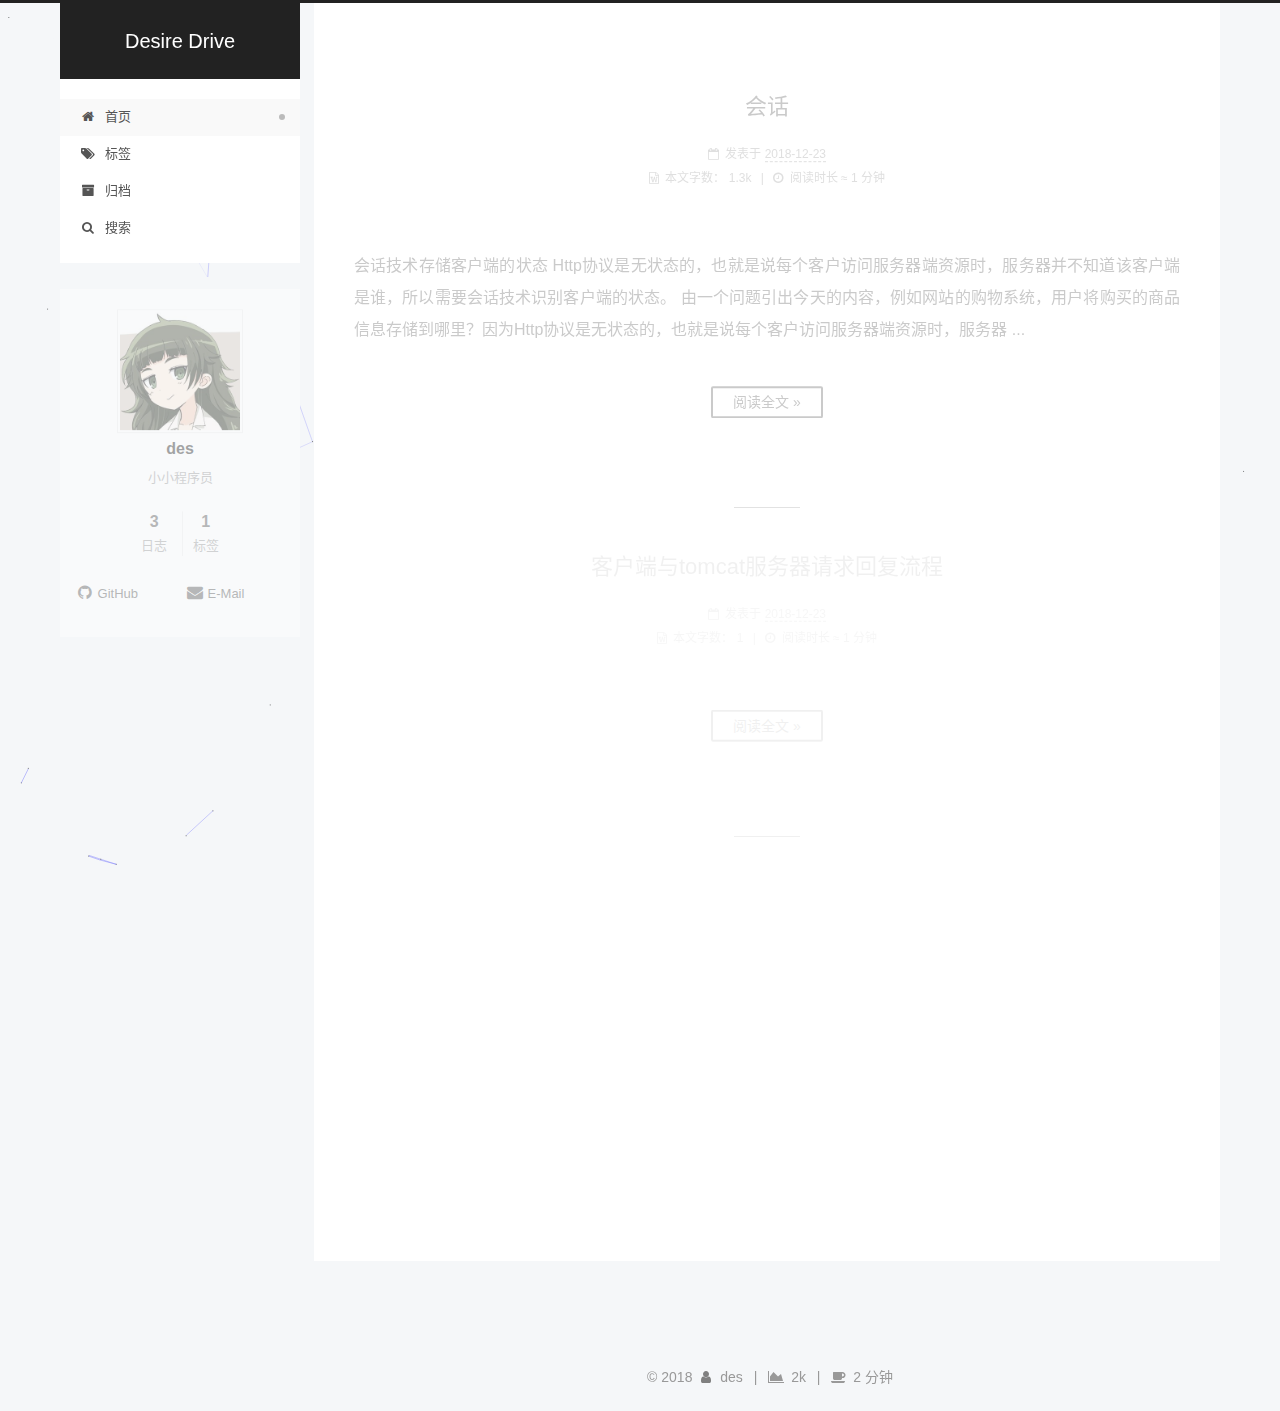
<file: index.html>
<!DOCTYPE html>












  


<html class="theme-next pisces use-motion" lang="zh-CN">
<head><meta name="generator" content="Hexo 3.8.0">
  <meta charset="UTF-8">
<meta http-equiv="X-UA-Compatible" content="IE=edge">
<meta name="viewport" content="width=device-width, initial-scale=1, maximum-scale=2">
<meta name="theme-color" content="#222">












<meta http-equiv="Cache-Control" content="no-transform">
<meta http-equiv="Cache-Control" content="no-siteapp">






















<link href="/lib/font-awesome/css/font-awesome.min.css?v=4.6.2" rel="stylesheet" type="text/css">

<link href="/css/main.css?v=6.6.0" rel="stylesheet" type="text/css">


  <link rel="apple-touch-icon" sizes="180x180" href="/apple.png?v=6.6.0">


  <link rel="icon" type="image/png" sizes="32x32" href="/images/maho-32x32.png?v=6.6.0">


  <link rel="icon" type="image/png" sizes="16x16" href="/images/maho-16x16.png?v=6.6.0">


  <link rel="mask-icon" href="/images/logo.svg?v=6.6.0" color="#222">









<script type="text/javascript" id="hexo.configurations">
  var NexT = window.NexT || {};
  var CONFIG = {
    root: '/',
    scheme: 'Pisces',
    version: '6.6.0',
    sidebar: {"position":"left","display":"post","offset":14,"b2t":true,"scrollpercent":true,"onmobile":false},
    fancybox: false,
    fastclick: false,
    lazyload: false,
    tabs: true,
    motion: {"enable":true,"async":false,"transition":{"post_block":"fadeIn","post_header":"slideDownIn","post_body":"slideDownIn","coll_header":"slideLeftIn","sidebar":"slideUpIn"}},
    algolia: {
      applicationID: '',
      apiKey: '',
      indexName: '',
      hits: {"per_page":10},
      labels: {"input_placeholder":"Search for Posts","hits_empty":"We didn't find any results for the search: ${query}","hits_stats":"${hits} results found in ${time} ms"}
    }
  };
</script>


  




  <meta name="description" content="小小程序员">
<meta property="og:type" content="website">
<meta property="og:title" content="Desire Drive">
<meta property="og:url" content="https://des643.github.io/index.html">
<meta property="og:site_name" content="Desire Drive">
<meta property="og:description" content="小小程序员">
<meta property="og:locale" content="zh-CN">
<meta name="twitter:card" content="summary">
<meta name="twitter:title" content="Desire Drive">
<meta name="twitter:description" content="小小程序员">






  <link rel="canonical" href="https://des643.github.io/">



<script type="text/javascript" id="page.configurations">
  CONFIG.page = {
    sidebar: "",
  };
</script>

  <title>Desire Drive</title>
  











  <noscript>
  <style type="text/css">
    .use-motion .motion-element,
    .use-motion .brand,
    .use-motion .menu-item,
    .sidebar-inner,
    .use-motion .post-block,
    .use-motion .pagination,
    .use-motion .comments,
    .use-motion .post-header,
    .use-motion .post-body,
    .use-motion .collection-title { opacity: initial; }

    .use-motion .logo,
    .use-motion .site-title,
    .use-motion .site-subtitle {
      opacity: initial;
      top: initial;
    }

    .use-motion {
      .logo-line-before i { left: initial; }
      .logo-line-after i { right: initial; }
    }
  </style>
</noscript>

</head>

<body itemscope="" itemtype="http://schema.org/WebPage" lang="zh-CN">

  
  
    
  

  <div class="container sidebar-position-left 
  page-home">
    <div class="headband"></div>

    <header id="header" class="header" itemscope="" itemtype="http://schema.org/WPHeader">
      <div class="header-inner"><div class="site-brand-wrapper">
  <div class="site-meta ">
    

    <div class="custom-logo-site-title">
      <a href="/" class="brand" rel="start">
        <span class="logo-line-before"><i></i></span>
        <span class="site-title">Desire Drive</span>
        <span class="logo-line-after"><i></i></span>
      </a>
    </div>
    
  </div>

  <div class="site-nav-toggle">
    <button aria-label="切换导航栏">
      <span class="btn-bar"></span>
      <span class="btn-bar"></span>
      <span class="btn-bar"></span>
    </button>
  </div>
</div>



<nav class="site-nav">
  
    <ul id="menu" class="menu">
      
        
        
        
          
          <li class="menu-item menu-item-home menu-item-active">

    
    
    
      
    

    

    <a href="/" rel="section"><i class="menu-item-icon fa fa-fw fa-home"></i> <br>首页</a>

  </li>
        
        
        
          
          <li class="menu-item menu-item-tags">

    
    
    
      
    

    

    <a href="/tags/" rel="section"><i class="menu-item-icon fa fa-fw fa-tags"></i> <br>标签</a>

  </li>
        
        
        
          
          <li class="menu-item menu-item-archives">

    
    
    
      
    

    

    <a href="/archives/" rel="section"><i class="menu-item-icon fa fa-fw fa-archive"></i> <br>归档</a>

  </li>

      
      
        <li class="menu-item menu-item-search">
          
            <a href="javascript:;" class="popup-trigger">
          
            
              <i class="menu-item-icon fa fa-search fa-fw"></i> <br>搜索</a>
        </li>
      
    </ul>
  

  

  
    <div class="site-search">
      
  <div class="popup search-popup local-search-popup">
  <div class="local-search-header clearfix">
    <span class="search-icon">
      <i class="fa fa-search"></i>
    </span>
    <span class="popup-btn-close">
      <i class="fa fa-times-circle"></i>
    </span>
    <div class="local-search-input-wrapper">
      <input autocomplete="off" placeholder="搜索..." spellcheck="false" type="text" id="local-search-input">
    </div>
  </div>
  <div id="local-search-result"></div>
</div>



    </div>
  
</nav>



  



</div>
    </header>

    


    <main id="main" class="main">
      <div class="main-inner">
        <div class="content-wrap">
          
            

          
          <div id="content" class="content">
            
  <section id="posts" class="posts-expand">
    
      

  

  
  
  

  

  <article class="post post-type-normal" itemscope="" itemtype="http://schema.org/Article">
  
  
  
  <div class="post-block">
    <link itemprop="mainEntityOfPage" href="https://des643.github.io/2018/12/23/会话/">

    <span hidden itemprop="author" itemscope="" itemtype="http://schema.org/Person">
      <meta itemprop="name" content="des">
      <meta itemprop="description" content="小小程序员">
      <meta itemprop="image" content="/images/maho.png">
    </span>

    <span hidden itemprop="publisher" itemscope="" itemtype="http://schema.org/Organization">
      <meta itemprop="name" content="Desire Drive">
    </span>

    
      <header class="post-header">

        
        
          <h1 class="post-title" itemprop="name headline">
                
                
                <a href="/2018/12/23/会话/" class="post-title-link" itemprop="https://des643.github.io/index.html">会话</a>
              
            
          </h1>
        

        <div class="post-meta">
          <span class="post-time">

            
            
            

            
              <span class="post-meta-item-icon">
                <i class="fa fa-calendar-o"></i>
              </span>
              
                <span class="post-meta-item-text">发表于</span>
              

              
                
              

              <time title="创建时间：2018-12-23 19:00:56 / 修改时间：19:01:42" itemprop="dateCreated datePublished" datetime="2018-12-23T19:00:56-05:00">2018-12-23</time>
            

            
              

              
            
          </span>

          

          
            
          

          
          

          

          
            <div class="post-symbolscount">
              

              
                <span class="post-meta-item-icon">
                  <i class="fa fa-file-word-o"></i>
                </span>
                
                  <span class="post-meta-item-text">本文字数：</span>
                
                <span title="本文字数">1.3k</span>
              

              
                <span class="post-meta-divider">|</span>
              

              
                <span class="post-meta-item-icon">
                  <i class="fa fa-clock-o"></i>
                </span>
                
                  <span class="post-meta-item-text">阅读时长 &asymp;</span>
                
                <span title="阅读时长">1 分钟</span>
              
            </div>
          

          

        </div>
      </header>
    

    
    
    
    <div class="post-body" itemprop="articleBody">

      
      

      
        
          
          会话技术存储客户端的状态

Http协议是无状态的，也就是说每个客户访问服务器端资源时，服务器并不知道该客户端是谁，所以需要会话技术识别客户端的状态。
由一个问题引出今天的内容，例如网站的购物系统，用户将购买的商品信息存储到哪里？因为Http协议是无状态的，也就是说每个客户访问服务器端资源时，服务器
          ...
          <!--noindex-->
          
            <div class="post-button text-center">
              <a class="btn" href="/2018/12/23/会话/#more" rel="contents">
                阅读全文 &raquo;
              </a>
            </div>
          
          <!--/noindex-->
        
      
    </div>

    

    
    
    

    

    
       
    
    

    

    <footer class="post-footer">
      

      

      

      
      
        <div class="post-eof"></div>
      
    </footer>
  </div>
  
  
  
  </article>


    
      

  

  
  
  

  

  <article class="post post-type-normal" itemscope="" itemtype="http://schema.org/Article">
  
  
  
  <div class="post-block">
    <link itemprop="mainEntityOfPage" href="https://des643.github.io/2018/12/23/客户端与tomcat服务器请求回复流程/">

    <span hidden itemprop="author" itemscope="" itemtype="http://schema.org/Person">
      <meta itemprop="name" content="des">
      <meta itemprop="description" content="小小程序员">
      <meta itemprop="image" content="/images/maho.png">
    </span>

    <span hidden itemprop="publisher" itemscope="" itemtype="http://schema.org/Organization">
      <meta itemprop="name" content="Desire Drive">
    </span>

    
      <header class="post-header">

        
        
          <h1 class="post-title" itemprop="name headline">
                
                
                <a href="/2018/12/23/客户端与tomcat服务器请求回复流程/" class="post-title-link" itemprop="https://des643.github.io/index.html">客户端与tomcat服务器请求回复流程</a>
              
            
          </h1>
        

        <div class="post-meta">
          <span class="post-time">

            
            
            

            
              <span class="post-meta-item-icon">
                <i class="fa fa-calendar-o"></i>
              </span>
              
                <span class="post-meta-item-text">发表于</span>
              

              
                
              

              <time title="创建时间：2018-12-23 03:09:57 / 修改时间：18:47:06" itemprop="dateCreated datePublished" datetime="2018-12-23T03:09:57-05:00">2018-12-23</time>
            

            
              

              
            
          </span>

          

          
            
          

          
          

          

          
            <div class="post-symbolscount">
              

              
                <span class="post-meta-item-icon">
                  <i class="fa fa-file-word-o"></i>
                </span>
                
                  <span class="post-meta-item-text">本文字数：</span>
                
                <span title="本文字数">1</span>
              

              
                <span class="post-meta-divider">|</span>
              

              
                <span class="post-meta-item-icon">
                  <i class="fa fa-clock-o"></i>
                </span>
                
                  <span class="post-meta-item-text">阅读时长 &asymp;</span>
                
                <span title="阅读时长">1 分钟</span>
              
            </div>
          

          

        </div>
      </header>
    

    
    
    
    <div class="post-body" itemprop="articleBody">

      
      

      
        
          
          

          
          <!--noindex-->
          
            <div class="post-button text-center">
              <a class="btn" href="/2018/12/23/客户端与tomcat服务器请求回复流程/#more" rel="contents">
                阅读全文 &raquo;
              </a>
            </div>
          
          <!--/noindex-->
        
      
    </div>

    

    
    
    

    

    
       
    
    

    

    <footer class="post-footer">
      

      

      

      
      
        <div class="post-eof"></div>
      
    </footer>
  </div>
  
  
  
  </article>


    
      

  

  
  
  

  

  <article class="post post-type-normal" itemscope="" itemtype="http://schema.org/Article">
  
  
  
  <div class="post-block">
    <link itemprop="mainEntityOfPage" href="https://des643.github.io/2018/12/23/转发与重定向的区别/">

    <span hidden itemprop="author" itemscope="" itemtype="http://schema.org/Person">
      <meta itemprop="name" content="des">
      <meta itemprop="description" content="小小程序员">
      <meta itemprop="image" content="/images/maho.png">
    </span>

    <span hidden itemprop="publisher" itemscope="" itemtype="http://schema.org/Organization">
      <meta itemprop="name" content="Desire Drive">
    </span>

    
      <header class="post-header">

        
        
          <h1 class="post-title" itemprop="name headline">
                
                
                <a href="/2018/12/23/转发与重定向的区别/" class="post-title-link" itemprop="https://des643.github.io/index.html">转发与重定向的区别</a>
              
            
          </h1>
        

        <div class="post-meta">
          <span class="post-time">

            
            
            

            
              <span class="post-meta-item-icon">
                <i class="fa fa-calendar-o"></i>
              </span>
              
                <span class="post-meta-item-text">发表于</span>
              

              
                
              

              <time title="创建时间：2018-12-23 02:52:55 / 修改时间：18:46:58" itemprop="dateCreated datePublished" datetime="2018-12-23T02:52:55-05:00">2018-12-23</time>
            

            
              

              
            
          </span>

          

          
            
          

          
          

          

          
            <div class="post-symbolscount">
              

              
                <span class="post-meta-item-icon">
                  <i class="fa fa-file-word-o"></i>
                </span>
                
                  <span class="post-meta-item-text">本文字数：</span>
                
                <span title="本文字数">675</span>
              

              
                <span class="post-meta-divider">|</span>
              

              
                <span class="post-meta-item-icon">
                  <i class="fa fa-clock-o"></i>
                </span>
                
                  <span class="post-meta-item-text">阅读时长 &asymp;</span>
                
                <span title="阅读时长">1 分钟</span>
              
            </div>
          

          

        </div>
      </header>
    

    
    
    
    <div class="post-body" itemprop="articleBody">

      
      

      
        
          
          转发与重定向的区别转发是服务器内部行为, 当客户端发送请求到服务器中的serlvet1时, 该servlet1如果没有所需的资源, 可以通过转发访问servlet2, 新的serlvet2将继续处理同一个请求,而浏览器不会知道这个过程, 转发的路径必须是同一个web容器下的url, 其不能转向到其他
          ...
          <!--noindex-->
          
            <div class="post-button text-center">
              <a class="btn" href="/2018/12/23/转发与重定向的区别/#more" rel="contents">
                阅读全文 &raquo;
              </a>
            </div>
          
          <!--/noindex-->
        
      
    </div>

    

    
    
    

    

    
       
    
    

    

    <footer class="post-footer">
      

      

      

      
      
        <div class="post-eof"></div>
      
    </footer>
  </div>
  
  
  
  </article>


    
  </section>

  


          </div>
          

        </div>
        
          
  
  <div class="sidebar-toggle">
    <div class="sidebar-toggle-line-wrap">
      <span class="sidebar-toggle-line sidebar-toggle-line-first"></span>
      <span class="sidebar-toggle-line sidebar-toggle-line-middle"></span>
      <span class="sidebar-toggle-line sidebar-toggle-line-last"></span>
    </div>
  </div>

  <aside id="sidebar" class="sidebar">
    
    <div class="sidebar-inner">

      

      

      <section class="site-overview-wrap sidebar-panel sidebar-panel-active">
        <div class="site-overview">
          <div class="site-author motion-element" itemprop="author" itemscope="" itemtype="http://schema.org/Person">
            
              <img class="site-author-image" itemprop="image" src="/images/maho.png" alt="des">
            
              <p class="site-author-name" itemprop="name">des</p>
              <p class="site-description motion-element" itemprop="description">小小程序员</p>
          </div>

          
            <nav class="site-state motion-element">
              
                <div class="site-state-item site-state-posts">
                
                  <a href="/archives/">
                
                    <span class="site-state-item-count">3</span>
                    <span class="site-state-item-name">日志</span>
                  </a>
                </div>
              

              

              
                
                
                <div class="site-state-item site-state-tags">
                  
                    
                    
                      
                    
                    <span class="site-state-item-count">1</span>
                    <span class="site-state-item-name">标签</span>
                  
                </div>
              
            </nav>
          

          

          
            <div class="links-of-author motion-element">
              
                <span class="links-of-author-item">
                  
                  
                    
                  
                  
                    
                  
                  <a href="https://github.com/des643" title="GitHub &rarr; https://github.com/des643" rel="noopener" target="_blank"><i class="fa fa-fw fa-github"></i>GitHub</a>
                </span>
              
                <span class="links-of-author-item">
                  
                  
                    
                  
                  
                    
                  
                  <a href="mailto:2641651764@qq.com" title="E-Mail &rarr; mailto:2641651764@qq.com" rel="noopener" target="_blank"><i class="fa fa-fw fa-envelope"></i>E-Mail</a>
                </span>
              
            </div>
          

          

          
          

          
            
          
          

        </div>
      </section>

      

      
        <div class="back-to-top">
          <i class="fa fa-arrow-up"></i>
          
            <span id="scrollpercent"><span>0</span>%</span>
          
        </div>
      

    </div>
  </aside>


        
      </div>
    </main>

    <footer id="footer" class="footer">
      <div class="footer-inner">
        <div class="copyright">&copy; <span itemprop="copyrightYear">2018</span>
  <span class="with-love" id="animate">
    <i class="fa fa-user"></i>
  </span>
  <span class="author" itemprop="copyrightHolder">des</span>

  
    <span class="post-meta-divider">|</span>
    <span class="post-meta-item-icon">
      <i class="fa fa-area-chart"></i>
    </span>
    
    <span title="站点总字数">2k</span>
  

  
    <span class="post-meta-divider">|</span>
    <span class="post-meta-item-icon">
      <i class="fa fa-coffee"></i>
    </span>
    
    <span title="站点阅读时长">2 分钟</span>
  
</div>









        








        
      </div>
    </footer>

    

    
	
    

    
  </div>

  

<script type="text/javascript">
  if (Object.prototype.toString.call(window.Promise) !== '[object Function]') {
    window.Promise = null;
  }
</script>














  
    
      
  
  <script type="text/javascript" color="0,0,255" opacity="0.5" zindex="-1" count="99" src="/lib/canvas-nest/canvas-nest.min.js"></script>













  
  
    <script type="text/javascript" src="/lib/jquery/index.js?v=2.1.3"></script>
  

  
  
    <script type="text/javascript" src="/lib/velocity/velocity.min.js?v=1.2.1"></script>
  

  
  
    <script type="text/javascript" src="/lib/velocity/velocity.ui.min.js?v=1.2.1"></script>
  


  


  <script type="text/javascript" src="/js/src/utils.js?v=6.6.0"></script>

  <script type="text/javascript" src="/js/src/motion.js?v=6.6.0"></script>



  
  


  <script type="text/javascript" src="/js/src/affix.js?v=6.6.0"></script>

  <script type="text/javascript" src="/js/src/schemes/pisces.js?v=6.6.0"></script>



  

  


  <script type="text/javascript" src="/js/src/bootstrap.js?v=6.6.0"></script>



  



  










  

  <script type="text/javascript">
    // Popup Window;
    var isfetched = false;
    var isXml = true;
    // Search DB path;
    var search_path = "search.xml";
    if (search_path.length === 0) {
      search_path = "search.xml";
    } else if (/json$/i.test(search_path)) {
      isXml = false;
    }
    var path = "/" + search_path;
    // monitor main search box;

    var onPopupClose = function (e) {
      $('.popup').hide();
      $('#local-search-input').val('');
      $('.search-result-list').remove();
      $('#no-result').remove();
      $(".local-search-pop-overlay").remove();
      $('body').css('overflow', '');
    }

    function proceedsearch() {
      $("body")
        .append('<div class="search-popup-overlay local-search-pop-overlay"></div>')
        .css('overflow', 'hidden');
      $('.search-popup-overlay').click(onPopupClose);
      $('.popup').toggle();
      var $localSearchInput = $('#local-search-input');
      $localSearchInput.attr("autocapitalize", "none");
      $localSearchInput.attr("autocorrect", "off");
      $localSearchInput.focus();
    }

    // search function;
    var searchFunc = function(path, search_id, content_id) {
      'use strict';

      // start loading animation
      $("body")
        .append('<div class="search-popup-overlay local-search-pop-overlay">' +
          '<div id="search-loading-icon">' +
          '<i class="fa fa-spinner fa-pulse fa-5x fa-fw"></i>' +
          '</div>' +
          '</div>')
        .css('overflow', 'hidden');
      $("#search-loading-icon").css('margin', '20% auto 0 auto').css('text-align', 'center');

      

      $.ajax({
        url: path,
        dataType: isXml ? "xml" : "json",
        async: true,
        success: function(res) {
          // get the contents from search data
          isfetched = true;
          $('.popup').detach().appendTo('.header-inner');
          var datas = isXml ? $("entry", res).map(function() {
            return {
              title: $("title", this).text(),
              content: $("content",this).text(),
              url: $("url" , this).text()
            };
          }).get() : res;
          var input = document.getElementById(search_id);
          var resultContent = document.getElementById(content_id);
          var inputEventFunction = function() {
            var searchText = input.value.trim().toLowerCase();
            var keywords = searchText.split(/[\s\-]+/);
            if (keywords.length > 1) {
              keywords.push(searchText);
            }
            var resultItems = [];
            if (searchText.length > 0) {
              // perform local searching
              datas.forEach(function(data) {
                var isMatch = false;
                var hitCount = 0;
                var searchTextCount = 0;
                var title = data.title.trim();
                var titleInLowerCase = title.toLowerCase();
                var content = data.content.trim().replace(/<[^>]+>/g,"");
                
                var contentInLowerCase = content.toLowerCase();
                var articleUrl = decodeURIComponent(data.url);
                var indexOfTitle = [];
                var indexOfContent = [];
                // only match articles with not empty titles
                if(title != '') {
                  keywords.forEach(function(keyword) {
                    function getIndexByWord(word, text, caseSensitive) {
                      var wordLen = word.length;
                      if (wordLen === 0) {
                        return [];
                      }
                      var startPosition = 0, position = [], index = [];
                      if (!caseSensitive) {
                        text = text.toLowerCase();
                        word = word.toLowerCase();
                      }
                      while ((position = text.indexOf(word, startPosition)) > -1) {
                        index.push({position: position, word: word});
                        startPosition = position + wordLen;
                      }
                      return index;
                    }

                    indexOfTitle = indexOfTitle.concat(getIndexByWord(keyword, titleInLowerCase, false));
                    indexOfContent = indexOfContent.concat(getIndexByWord(keyword, contentInLowerCase, false));
                  });
                  if (indexOfTitle.length > 0 || indexOfContent.length > 0) {
                    isMatch = true;
                    hitCount = indexOfTitle.length + indexOfContent.length;
                  }
                }

                // show search results

                if (isMatch) {
                  // sort index by position of keyword

                  [indexOfTitle, indexOfContent].forEach(function (index) {
                    index.sort(function (itemLeft, itemRight) {
                      if (itemRight.position !== itemLeft.position) {
                        return itemRight.position - itemLeft.position;
                      } else {
                        return itemLeft.word.length - itemRight.word.length;
                      }
                    });
                  });

                  // merge hits into slices

                  function mergeIntoSlice(text, start, end, index) {
                    var item = index[index.length - 1];
                    var position = item.position;
                    var word = item.word;
                    var hits = [];
                    var searchTextCountInSlice = 0;
                    while (position + word.length <= end && index.length != 0) {
                      if (word === searchText) {
                        searchTextCountInSlice++;
                      }
                      hits.push({position: position, length: word.length});
                      var wordEnd = position + word.length;

                      // move to next position of hit

                      index.pop();
                      while (index.length != 0) {
                        item = index[index.length - 1];
                        position = item.position;
                        word = item.word;
                        if (wordEnd > position) {
                          index.pop();
                        } else {
                          break;
                        }
                      }
                    }
                    searchTextCount += searchTextCountInSlice;
                    return {
                      hits: hits,
                      start: start,
                      end: end,
                      searchTextCount: searchTextCountInSlice
                    };
                  }

                  var slicesOfTitle = [];
                  if (indexOfTitle.length != 0) {
                    slicesOfTitle.push(mergeIntoSlice(title, 0, title.length, indexOfTitle));
                  }

                  var slicesOfContent = [];
                  while (indexOfContent.length != 0) {
                    var item = indexOfContent[indexOfContent.length - 1];
                    var position = item.position;
                    var word = item.word;
                    // cut out 100 characters
                    var start = position - 20;
                    var end = position + 80;
                    if(start < 0){
                      start = 0;
                    }
                    if (end < position + word.length) {
                      end = position + word.length;
                    }
                    if(end > content.length){
                      end = content.length;
                    }
                    slicesOfContent.push(mergeIntoSlice(content, start, end, indexOfContent));
                  }

                  // sort slices in content by search text's count and hits' count

                  slicesOfContent.sort(function (sliceLeft, sliceRight) {
                    if (sliceLeft.searchTextCount !== sliceRight.searchTextCount) {
                      return sliceRight.searchTextCount - sliceLeft.searchTextCount;
                    } else if (sliceLeft.hits.length !== sliceRight.hits.length) {
                      return sliceRight.hits.length - sliceLeft.hits.length;
                    } else {
                      return sliceLeft.start - sliceRight.start;
                    }
                  });

                  // select top N slices in content

                  var upperBound = parseInt('1');
                  if (upperBound >= 0) {
                    slicesOfContent = slicesOfContent.slice(0, upperBound);
                  }

                  // highlight title and content

                  function highlightKeyword(text, slice) {
                    var result = '';
                    var prevEnd = slice.start;
                    slice.hits.forEach(function (hit) {
                      result += text.substring(prevEnd, hit.position);
                      var end = hit.position + hit.length;
                      result += '<b class="search-keyword">' + text.substring(hit.position, end) + '</b>';
                      prevEnd = end;
                    });
                    result += text.substring(prevEnd, slice.end);
                    return result;
                  }

                  var resultItem = '';

                  if (slicesOfTitle.length != 0) {
                    resultItem += "<li><a href='" + articleUrl + "' class='search-result-title'>" + highlightKeyword(title, slicesOfTitle[0]) + "</a>";
                  } else {
                    resultItem += "<li><a href='" + articleUrl + "' class='search-result-title'>" + title + "</a>";
                  }

                  slicesOfContent.forEach(function (slice) {
                    resultItem += "<a href='" + articleUrl + "'>" +
                      "<p class=\"search-result\">" + highlightKeyword(content, slice) +
                      "...</p>" + "</a>";
                  });

                  resultItem += "</li>";
                  resultItems.push({
                    item: resultItem,
                    searchTextCount: searchTextCount,
                    hitCount: hitCount,
                    id: resultItems.length
                  });
                }
              })
            };
            if (keywords.length === 1 && keywords[0] === "") {
              resultContent.innerHTML = '<div id="no-result"><i class="fa fa-search fa-5x" /></div>'
            } else if (resultItems.length === 0) {
              resultContent.innerHTML = '<div id="no-result"><i class="fa fa-frown-o fa-5x" /></div>'
            } else {
              resultItems.sort(function (resultLeft, resultRight) {
                if (resultLeft.searchTextCount !== resultRight.searchTextCount) {
                  return resultRight.searchTextCount - resultLeft.searchTextCount;
                } else if (resultLeft.hitCount !== resultRight.hitCount) {
                  return resultRight.hitCount - resultLeft.hitCount;
                } else {
                  return resultRight.id - resultLeft.id;
                }
              });
              var searchResultList = '<ul class=\"search-result-list\">';
              resultItems.forEach(function (result) {
                searchResultList += result.item;
              })
              searchResultList += "</ul>";
              resultContent.innerHTML = searchResultList;
            }
          }

          if ('auto' === 'auto') {
            input.addEventListener('input', inputEventFunction);
          } else {
            $('.search-icon').click(inputEventFunction);
            input.addEventListener('keypress', function (event) {
              if (event.keyCode === 13) {
                inputEventFunction();
              }
            });
          }

          // remove loading animation
          $(".local-search-pop-overlay").remove();
          $('body').css('overflow', '');

          proceedsearch();
        }
      });
    }

    // handle and trigger popup window;
    $('.popup-trigger').click(function(e) {
      e.stopPropagation();
      if (isfetched === false) {
        searchFunc(path, 'local-search-input', 'local-search-result');
      } else {
        proceedsearch();
      };
    });

    $('.popup-btn-close').click(onPopupClose);
    $('.popup').click(function(e){
      e.stopPropagation();
    });
    $(document).on('keyup', function (event) {
      var shouldDismissSearchPopup = event.which === 27 &&
        $('.search-popup').is(':visible');
      if (shouldDismissSearchPopup) {
        onPopupClose();
      }
    });
  </script>





  

  

  

  

  

  
  

  

  

  

  

  

  

</body>
</html>
</file>
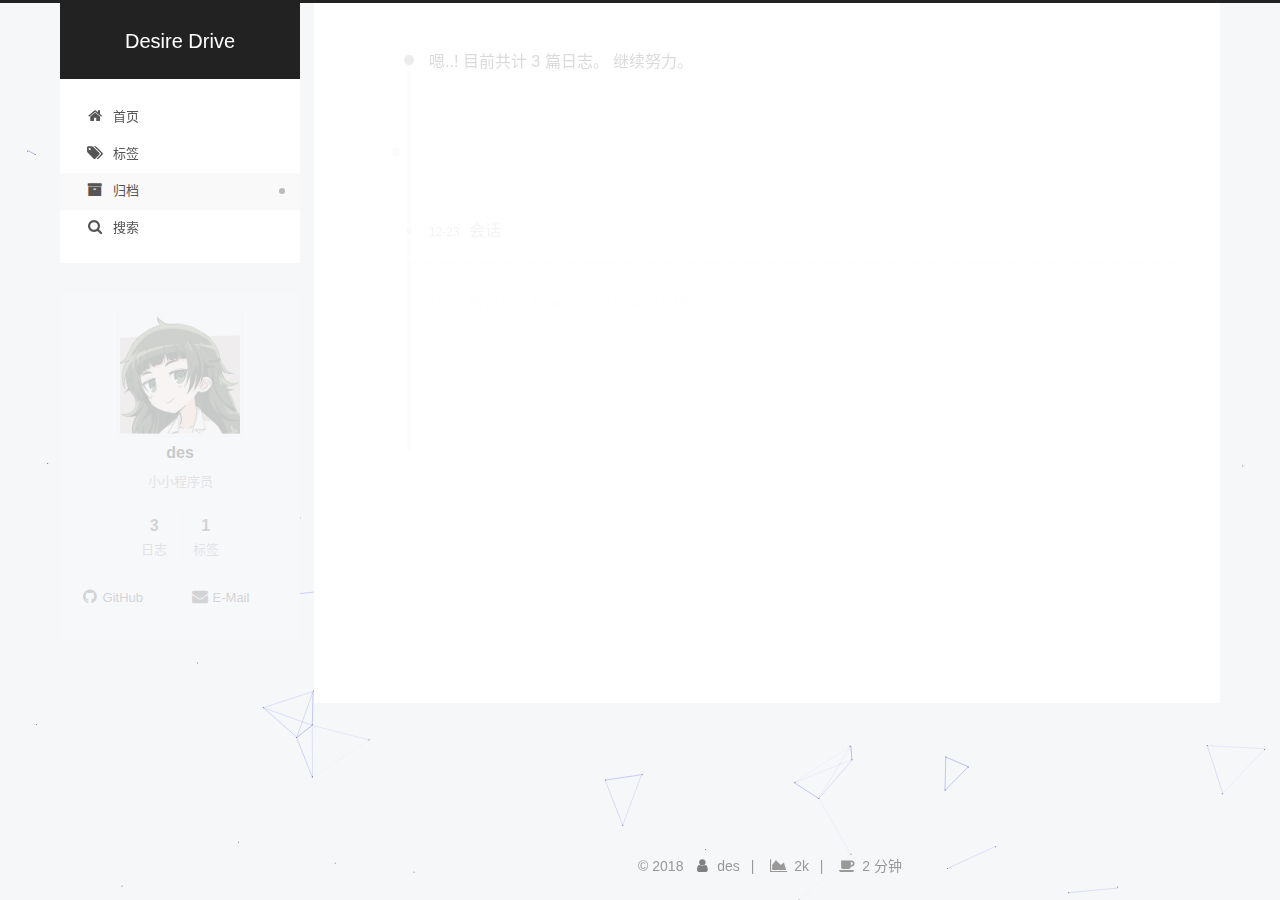
<file: archives/index.html>
<!DOCTYPE html>












  


<html class="theme-next pisces use-motion" lang="zh-CN">
<head><meta name="generator" content="Hexo 3.8.0">
  <meta charset="UTF-8">
<meta http-equiv="X-UA-Compatible" content="IE=edge">
<meta name="viewport" content="width=device-width, initial-scale=1, maximum-scale=2">
<meta name="theme-color" content="#222">












<meta http-equiv="Cache-Control" content="no-transform">
<meta http-equiv="Cache-Control" content="no-siteapp">






















<link href="/lib/font-awesome/css/font-awesome.min.css?v=4.6.2" rel="stylesheet" type="text/css">

<link href="/css/main.css?v=6.6.0" rel="stylesheet" type="text/css">


  <link rel="apple-touch-icon" sizes="180x180" href="/apple.png?v=6.6.0">


  <link rel="icon" type="image/png" sizes="32x32" href="/images/maho-32x32.png?v=6.6.0">


  <link rel="icon" type="image/png" sizes="16x16" href="/images/maho-16x16.png?v=6.6.0">


  <link rel="mask-icon" href="/images/logo.svg?v=6.6.0" color="#222">









<script type="text/javascript" id="hexo.configurations">
  var NexT = window.NexT || {};
  var CONFIG = {
    root: '/',
    scheme: 'Pisces',
    version: '6.6.0',
    sidebar: {"position":"left","display":"post","offset":14,"b2t":true,"scrollpercent":true,"onmobile":false},
    fancybox: false,
    fastclick: false,
    lazyload: false,
    tabs: true,
    motion: {"enable":true,"async":false,"transition":{"post_block":"fadeIn","post_header":"slideDownIn","post_body":"slideDownIn","coll_header":"slideLeftIn","sidebar":"slideUpIn"}},
    algolia: {
      applicationID: '',
      apiKey: '',
      indexName: '',
      hits: {"per_page":10},
      labels: {"input_placeholder":"Search for Posts","hits_empty":"We didn't find any results for the search: ${query}","hits_stats":"${hits} results found in ${time} ms"}
    }
  };
</script>


  




  <meta name="description" content="小小程序员">
<meta property="og:type" content="website">
<meta property="og:title" content="Desire Drive">
<meta property="og:url" content="https://des643.github.io/archives/index.html">
<meta property="og:site_name" content="Desire Drive">
<meta property="og:description" content="小小程序员">
<meta property="og:locale" content="zh-CN">
<meta name="twitter:card" content="summary">
<meta name="twitter:title" content="Desire Drive">
<meta name="twitter:description" content="小小程序员">






  <link rel="canonical" href="https://des643.github.io/archives/">



<script type="text/javascript" id="page.configurations">
  CONFIG.page = {
    sidebar: "",
  };
</script>

  <title>归档 | Desire Drive</title>
  











  <noscript>
  <style type="text/css">
    .use-motion .motion-element,
    .use-motion .brand,
    .use-motion .menu-item,
    .sidebar-inner,
    .use-motion .post-block,
    .use-motion .pagination,
    .use-motion .comments,
    .use-motion .post-header,
    .use-motion .post-body,
    .use-motion .collection-title { opacity: initial; }

    .use-motion .logo,
    .use-motion .site-title,
    .use-motion .site-subtitle {
      opacity: initial;
      top: initial;
    }

    .use-motion {
      .logo-line-before i { left: initial; }
      .logo-line-after i { right: initial; }
    }
  </style>
</noscript>

</head>

<body itemscope="" itemtype="http://schema.org/WebPage" lang="zh-CN">

  
  
    
  

  <div class="container sidebar-position-left page-archive">
    <div class="headband"></div>

    <header id="header" class="header" itemscope="" itemtype="http://schema.org/WPHeader">
      <div class="header-inner"><div class="site-brand-wrapper">
  <div class="site-meta ">
    

    <div class="custom-logo-site-title">
      <a href="/" class="brand" rel="start">
        <span class="logo-line-before"><i></i></span>
        <span class="site-title">Desire Drive</span>
        <span class="logo-line-after"><i></i></span>
      </a>
    </div>
    
  </div>

  <div class="site-nav-toggle">
    <button aria-label="切换导航栏">
      <span class="btn-bar"></span>
      <span class="btn-bar"></span>
      <span class="btn-bar"></span>
    </button>
  </div>
</div>



<nav class="site-nav">
  
    <ul id="menu" class="menu">
      
        
        
        
          
          <li class="menu-item menu-item-home">

    
    
    
      
    

    

    <a href="/" rel="section"><i class="menu-item-icon fa fa-fw fa-home"></i> <br>首页</a>

  </li>
        
        
        
          
          <li class="menu-item menu-item-tags">

    
    
    
      
    

    

    <a href="/tags/" rel="section"><i class="menu-item-icon fa fa-fw fa-tags"></i> <br>标签</a>

  </li>
        
        
        
          
          <li class="menu-item menu-item-archives menu-item-active">

    
    
    
      
    

    

    <a href="/archives/" rel="section"><i class="menu-item-icon fa fa-fw fa-archive"></i> <br>归档</a>

  </li>

      
      
        <li class="menu-item menu-item-search">
          
            <a href="javascript:;" class="popup-trigger">
          
            
              <i class="menu-item-icon fa fa-search fa-fw"></i> <br>搜索</a>
        </li>
      
    </ul>
  

  

  
    <div class="site-search">
      
  <div class="popup search-popup local-search-popup">
  <div class="local-search-header clearfix">
    <span class="search-icon">
      <i class="fa fa-search"></i>
    </span>
    <span class="popup-btn-close">
      <i class="fa fa-times-circle"></i>
    </span>
    <div class="local-search-input-wrapper">
      <input autocomplete="off" placeholder="搜索..." spellcheck="false" type="text" id="local-search-input">
    </div>
  </div>
  <div id="local-search-result"></div>
</div>



    </div>
  
</nav>



  



</div>
    </header>

    


    <main id="main" class="main">
      <div class="main-inner">
        <div class="content-wrap">
          
            

    
    
      
      
    
      
      
    
      
      
    
    

  


          
          <div id="content" class="content">
            

  
  
  
  <div class="post-block archive">
    <div id="posts" class="posts-collapse">
      <span class="archive-move-on"></span>

      
      <span class="archive-page-counter">
        
        
        
          
        
        嗯..! 目前共计 3 篇日志。 继续努力。
      </span>
      

      

        
        
        

        
          
          <div class="collection-title">
            <h1 class="archive-year" id="archive-year-2018">2018</h1>
          </div>
        
        

        

  <article class="post post-type-normal" itemscope="" itemtype="http://schema.org/Article">
    <header class="post-header">

      <h2 class="post-title">
        
            <a class="post-title-link" href="/2018/12/23/会话/" itemprop="url">
              
                <span itemprop="name">会话</span>
              
            </a>
        
      </h2>

      <div class="post-meta">
        <time class="post-time" itemprop="dateCreated" datetime="2018-12-23T19:00:56-05:00" content="2018-12-23">
          12-23
        </time>
      </div>

    </header>
  </article>



      

        
        
        

        
        

        

  <article class="post post-type-normal" itemscope="" itemtype="http://schema.org/Article">
    <header class="post-header">

      <h2 class="post-title">
        
            <a class="post-title-link" href="/2018/12/23/客户端与tomcat服务器请求回复流程/" itemprop="url">
              
                <span itemprop="name">客户端与tomcat服务器请求回复流程</span>
              
            </a>
        
      </h2>

      <div class="post-meta">
        <time class="post-time" itemprop="dateCreated" datetime="2018-12-23T03:09:57-05:00" content="2018-12-23">
          12-23
        </time>
      </div>

    </header>
  </article>



      

        
        
        

        
        

        

  <article class="post post-type-normal" itemscope="" itemtype="http://schema.org/Article">
    <header class="post-header">

      <h2 class="post-title">
        
            <a class="post-title-link" href="/2018/12/23/转发与重定向的区别/" itemprop="url">
              
                <span itemprop="name">转发与重定向的区别</span>
              
            </a>
        
      </h2>

      <div class="post-meta">
        <time class="post-time" itemprop="dateCreated" datetime="2018-12-23T02:52:55-05:00" content="2018-12-23">
          12-23
        </time>
      </div>

    </header>
  </article>



      

    </div>
  </div>
  
  
  

  



          </div>
          

        </div>
        
          
  
  <div class="sidebar-toggle">
    <div class="sidebar-toggle-line-wrap">
      <span class="sidebar-toggle-line sidebar-toggle-line-first"></span>
      <span class="sidebar-toggle-line sidebar-toggle-line-middle"></span>
      <span class="sidebar-toggle-line sidebar-toggle-line-last"></span>
    </div>
  </div>

  <aside id="sidebar" class="sidebar">
    
    <div class="sidebar-inner">

      

      

      <section class="site-overview-wrap sidebar-panel sidebar-panel-active">
        <div class="site-overview">
          <div class="site-author motion-element" itemprop="author" itemscope="" itemtype="http://schema.org/Person">
            
              <img class="site-author-image" itemprop="image" src="/images/maho.png" alt="des">
            
              <p class="site-author-name" itemprop="name">des</p>
              <p class="site-description motion-element" itemprop="description">小小程序员</p>
          </div>

          
            <nav class="site-state motion-element">
              
                <div class="site-state-item site-state-posts">
                
                  <a href="/archives/">
                
                    <span class="site-state-item-count">3</span>
                    <span class="site-state-item-name">日志</span>
                  </a>
                </div>
              

              

              
                
                
                <div class="site-state-item site-state-tags">
                  
                    
                    
                      
                    
                    <span class="site-state-item-count">1</span>
                    <span class="site-state-item-name">标签</span>
                  
                </div>
              
            </nav>
          

          

          
            <div class="links-of-author motion-element">
              
                <span class="links-of-author-item">
                  
                  
                    
                  
                  
                    
                  
                  <a href="https://github.com/des643" title="GitHub &rarr; https://github.com/des643" rel="noopener" target="_blank"><i class="fa fa-fw fa-github"></i>GitHub</a>
                </span>
              
                <span class="links-of-author-item">
                  
                  
                    
                  
                  
                    
                  
                  <a href="mailto:2641651764@qq.com" title="E-Mail &rarr; mailto:2641651764@qq.com" rel="noopener" target="_blank"><i class="fa fa-fw fa-envelope"></i>E-Mail</a>
                </span>
              
            </div>
          

          

          
          

          
            
          
          

        </div>
      </section>

      

      
        <div class="back-to-top">
          <i class="fa fa-arrow-up"></i>
          
            <span id="scrollpercent"><span>0</span>%</span>
          
        </div>
      

    </div>
  </aside>


        
      </div>
    </main>

    <footer id="footer" class="footer">
      <div class="footer-inner">
        <div class="copyright">&copy; <span itemprop="copyrightYear">2018</span>
  <span class="with-love" id="animate">
    <i class="fa fa-user"></i>
  </span>
  <span class="author" itemprop="copyrightHolder">des</span>

  
    <span class="post-meta-divider">|</span>
    <span class="post-meta-item-icon">
      <i class="fa fa-area-chart"></i>
    </span>
    
    <span title="站点总字数">2k</span>
  

  
    <span class="post-meta-divider">|</span>
    <span class="post-meta-item-icon">
      <i class="fa fa-coffee"></i>
    </span>
    
    <span title="站点阅读时长">2 分钟</span>
  
</div>









        








        
      </div>
    </footer>

    

    
	
    

    
  </div>

  

<script type="text/javascript">
  if (Object.prototype.toString.call(window.Promise) !== '[object Function]') {
    window.Promise = null;
  }
</script>














  
    
      
  
  <script type="text/javascript" color="0,0,255" opacity="0.5" zindex="-1" count="99" src="/lib/canvas-nest/canvas-nest.min.js"></script>













  
  
    <script type="text/javascript" src="/lib/jquery/index.js?v=2.1.3"></script>
  

  
  
    <script type="text/javascript" src="/lib/velocity/velocity.min.js?v=1.2.1"></script>
  

  
  
    <script type="text/javascript" src="/lib/velocity/velocity.ui.min.js?v=1.2.1"></script>
  


  


  <script type="text/javascript" src="/js/src/utils.js?v=6.6.0"></script>

  <script type="text/javascript" src="/js/src/motion.js?v=6.6.0"></script>



  
  


  <script type="text/javascript" src="/js/src/affix.js?v=6.6.0"></script>

  <script type="text/javascript" src="/js/src/schemes/pisces.js?v=6.6.0"></script>



  

  


  <script type="text/javascript" src="/js/src/bootstrap.js?v=6.6.0"></script>



  



  










  

  <script type="text/javascript">
    // Popup Window;
    var isfetched = false;
    var isXml = true;
    // Search DB path;
    var search_path = "search.xml";
    if (search_path.length === 0) {
      search_path = "search.xml";
    } else if (/json$/i.test(search_path)) {
      isXml = false;
    }
    var path = "/" + search_path;
    // monitor main search box;

    var onPopupClose = function (e) {
      $('.popup').hide();
      $('#local-search-input').val('');
      $('.search-result-list').remove();
      $('#no-result').remove();
      $(".local-search-pop-overlay").remove();
      $('body').css('overflow', '');
    }

    function proceedsearch() {
      $("body")
        .append('<div class="search-popup-overlay local-search-pop-overlay"></div>')
        .css('overflow', 'hidden');
      $('.search-popup-overlay').click(onPopupClose);
      $('.popup').toggle();
      var $localSearchInput = $('#local-search-input');
      $localSearchInput.attr("autocapitalize", "none");
      $localSearchInput.attr("autocorrect", "off");
      $localSearchInput.focus();
    }

    // search function;
    var searchFunc = function(path, search_id, content_id) {
      'use strict';

      // start loading animation
      $("body")
        .append('<div class="search-popup-overlay local-search-pop-overlay">' +
          '<div id="search-loading-icon">' +
          '<i class="fa fa-spinner fa-pulse fa-5x fa-fw"></i>' +
          '</div>' +
          '</div>')
        .css('overflow', 'hidden');
      $("#search-loading-icon").css('margin', '20% auto 0 auto').css('text-align', 'center');

      

      $.ajax({
        url: path,
        dataType: isXml ? "xml" : "json",
        async: true,
        success: function(res) {
          // get the contents from search data
          isfetched = true;
          $('.popup').detach().appendTo('.header-inner');
          var datas = isXml ? $("entry", res).map(function() {
            return {
              title: $("title", this).text(),
              content: $("content",this).text(),
              url: $("url" , this).text()
            };
          }).get() : res;
          var input = document.getElementById(search_id);
          var resultContent = document.getElementById(content_id);
          var inputEventFunction = function() {
            var searchText = input.value.trim().toLowerCase();
            var keywords = searchText.split(/[\s\-]+/);
            if (keywords.length > 1) {
              keywords.push(searchText);
            }
            var resultItems = [];
            if (searchText.length > 0) {
              // perform local searching
              datas.forEach(function(data) {
                var isMatch = false;
                var hitCount = 0;
                var searchTextCount = 0;
                var title = data.title.trim();
                var titleInLowerCase = title.toLowerCase();
                var content = data.content.trim().replace(/<[^>]+>/g,"");
                
                var contentInLowerCase = content.toLowerCase();
                var articleUrl = decodeURIComponent(data.url);
                var indexOfTitle = [];
                var indexOfContent = [];
                // only match articles with not empty titles
                if(title != '') {
                  keywords.forEach(function(keyword) {
                    function getIndexByWord(word, text, caseSensitive) {
                      var wordLen = word.length;
                      if (wordLen === 0) {
                        return [];
                      }
                      var startPosition = 0, position = [], index = [];
                      if (!caseSensitive) {
                        text = text.toLowerCase();
                        word = word.toLowerCase();
                      }
                      while ((position = text.indexOf(word, startPosition)) > -1) {
                        index.push({position: position, word: word});
                        startPosition = position + wordLen;
                      }
                      return index;
                    }

                    indexOfTitle = indexOfTitle.concat(getIndexByWord(keyword, titleInLowerCase, false));
                    indexOfContent = indexOfContent.concat(getIndexByWord(keyword, contentInLowerCase, false));
                  });
                  if (indexOfTitle.length > 0 || indexOfContent.length > 0) {
                    isMatch = true;
                    hitCount = indexOfTitle.length + indexOfContent.length;
                  }
                }

                // show search results

                if (isMatch) {
                  // sort index by position of keyword

                  [indexOfTitle, indexOfContent].forEach(function (index) {
                    index.sort(function (itemLeft, itemRight) {
                      if (itemRight.position !== itemLeft.position) {
                        return itemRight.position - itemLeft.position;
                      } else {
                        return itemLeft.word.length - itemRight.word.length;
                      }
                    });
                  });

                  // merge hits into slices

                  function mergeIntoSlice(text, start, end, index) {
                    var item = index[index.length - 1];
                    var position = item.position;
                    var word = item.word;
                    var hits = [];
                    var searchTextCountInSlice = 0;
                    while (position + word.length <= end && index.length != 0) {
                      if (word === searchText) {
                        searchTextCountInSlice++;
                      }
                      hits.push({position: position, length: word.length});
                      var wordEnd = position + word.length;

                      // move to next position of hit

                      index.pop();
                      while (index.length != 0) {
                        item = index[index.length - 1];
                        position = item.position;
                        word = item.word;
                        if (wordEnd > position) {
                          index.pop();
                        } else {
                          break;
                        }
                      }
                    }
                    searchTextCount += searchTextCountInSlice;
                    return {
                      hits: hits,
                      start: start,
                      end: end,
                      searchTextCount: searchTextCountInSlice
                    };
                  }

                  var slicesOfTitle = [];
                  if (indexOfTitle.length != 0) {
                    slicesOfTitle.push(mergeIntoSlice(title, 0, title.length, indexOfTitle));
                  }

                  var slicesOfContent = [];
                  while (indexOfContent.length != 0) {
                    var item = indexOfContent[indexOfContent.length - 1];
                    var position = item.position;
                    var word = item.word;
                    // cut out 100 characters
                    var start = position - 20;
                    var end = position + 80;
                    if(start < 0){
                      start = 0;
                    }
                    if (end < position + word.length) {
                      end = position + word.length;
                    }
                    if(end > content.length){
                      end = content.length;
                    }
                    slicesOfContent.push(mergeIntoSlice(content, start, end, indexOfContent));
                  }

                  // sort slices in content by search text's count and hits' count

                  slicesOfContent.sort(function (sliceLeft, sliceRight) {
                    if (sliceLeft.searchTextCount !== sliceRight.searchTextCount) {
                      return sliceRight.searchTextCount - sliceLeft.searchTextCount;
                    } else if (sliceLeft.hits.length !== sliceRight.hits.length) {
                      return sliceRight.hits.length - sliceLeft.hits.length;
                    } else {
                      return sliceLeft.start - sliceRight.start;
                    }
                  });

                  // select top N slices in content

                  var upperBound = parseInt('1');
                  if (upperBound >= 0) {
                    slicesOfContent = slicesOfContent.slice(0, upperBound);
                  }

                  // highlight title and content

                  function highlightKeyword(text, slice) {
                    var result = '';
                    var prevEnd = slice.start;
                    slice.hits.forEach(function (hit) {
                      result += text.substring(prevEnd, hit.position);
                      var end = hit.position + hit.length;
                      result += '<b class="search-keyword">' + text.substring(hit.position, end) + '</b>';
                      prevEnd = end;
                    });
                    result += text.substring(prevEnd, slice.end);
                    return result;
                  }

                  var resultItem = '';

                  if (slicesOfTitle.length != 0) {
                    resultItem += "<li><a href='" + articleUrl + "' class='search-result-title'>" + highlightKeyword(title, slicesOfTitle[0]) + "</a>";
                  } else {
                    resultItem += "<li><a href='" + articleUrl + "' class='search-result-title'>" + title + "</a>";
                  }

                  slicesOfContent.forEach(function (slice) {
                    resultItem += "<a href='" + articleUrl + "'>" +
                      "<p class=\"search-result\">" + highlightKeyword(content, slice) +
                      "...</p>" + "</a>";
                  });

                  resultItem += "</li>";
                  resultItems.push({
                    item: resultItem,
                    searchTextCount: searchTextCount,
                    hitCount: hitCount,
                    id: resultItems.length
                  });
                }
              })
            };
            if (keywords.length === 1 && keywords[0] === "") {
              resultContent.innerHTML = '<div id="no-result"><i class="fa fa-search fa-5x" /></div>'
            } else if (resultItems.length === 0) {
              resultContent.innerHTML = '<div id="no-result"><i class="fa fa-frown-o fa-5x" /></div>'
            } else {
              resultItems.sort(function (resultLeft, resultRight) {
                if (resultLeft.searchTextCount !== resultRight.searchTextCount) {
                  return resultRight.searchTextCount - resultLeft.searchTextCount;
                } else if (resultLeft.hitCount !== resultRight.hitCount) {
                  return resultRight.hitCount - resultLeft.hitCount;
                } else {
                  return resultRight.id - resultLeft.id;
                }
              });
              var searchResultList = '<ul class=\"search-result-list\">';
              resultItems.forEach(function (result) {
                searchResultList += result.item;
              })
              searchResultList += "</ul>";
              resultContent.innerHTML = searchResultList;
            }
          }

          if ('auto' === 'auto') {
            input.addEventListener('input', inputEventFunction);
          } else {
            $('.search-icon').click(inputEventFunction);
            input.addEventListener('keypress', function (event) {
              if (event.keyCode === 13) {
                inputEventFunction();
              }
            });
          }

          // remove loading animation
          $(".local-search-pop-overlay").remove();
          $('body').css('overflow', '');

          proceedsearch();
        }
      });
    }

    // handle and trigger popup window;
    $('.popup-trigger').click(function(e) {
      e.stopPropagation();
      if (isfetched === false) {
        searchFunc(path, 'local-search-input', 'local-search-result');
      } else {
        proceedsearch();
      };
    });

    $('.popup-btn-close').click(onPopupClose);
    $('.popup').click(function(e){
      e.stopPropagation();
    });
    $(document).on('keyup', function (event) {
      var shouldDismissSearchPopup = event.which === 27 &&
        $('.search-popup').is(':visible');
      if (shouldDismissSearchPopup) {
        onPopupClose();
      }
    });
  </script>





  

  

  

  

  

  
  

  

  

  

  

  

  

</body>
</html>
</file>
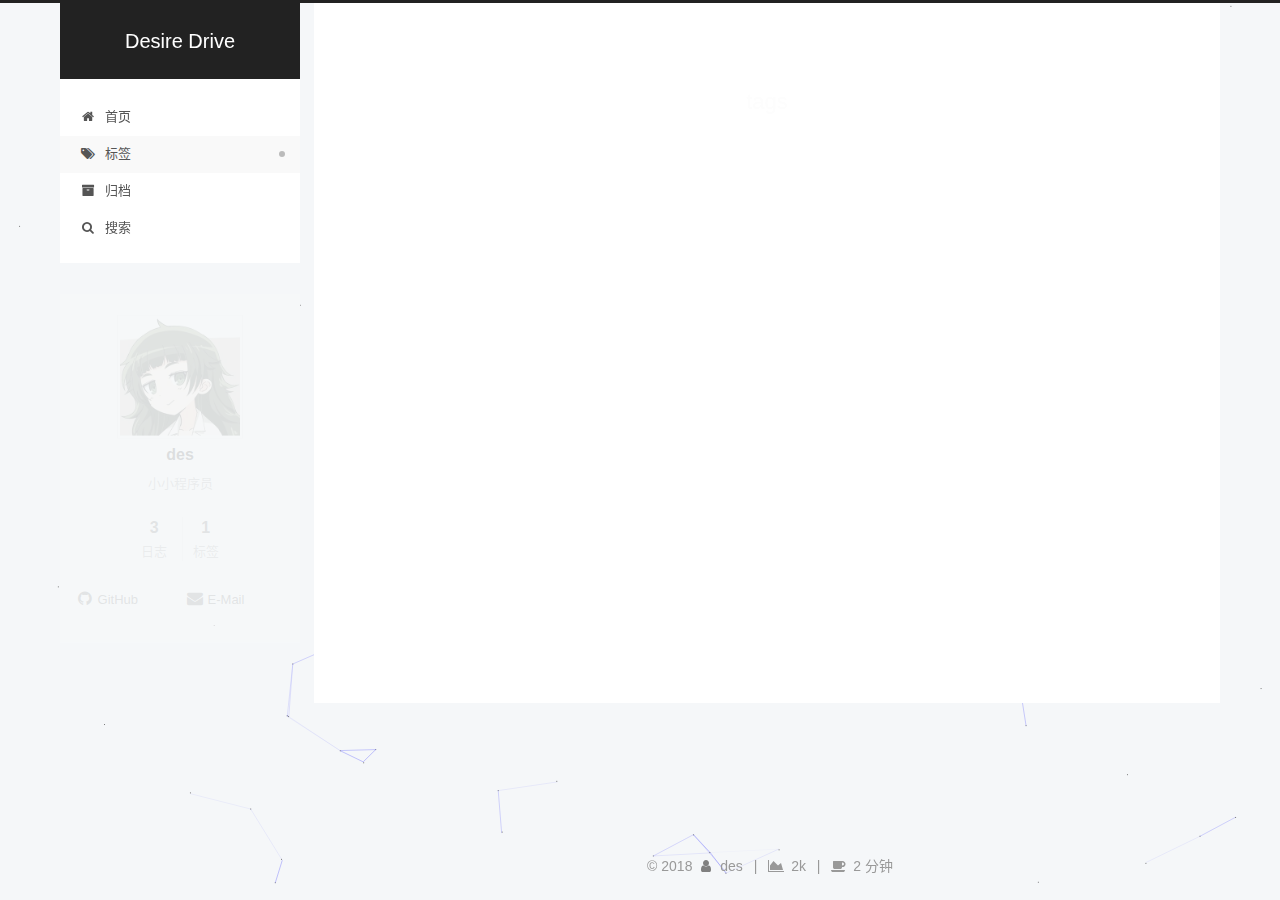
<file: tags/index.html>
<!DOCTYPE html>












  


<html class="theme-next pisces use-motion" lang="zh-CN">
<head><meta name="generator" content="Hexo 3.8.0">
  <meta charset="UTF-8">
<meta http-equiv="X-UA-Compatible" content="IE=edge">
<meta name="viewport" content="width=device-width, initial-scale=1, maximum-scale=2">
<meta name="theme-color" content="#222">












<meta http-equiv="Cache-Control" content="no-transform">
<meta http-equiv="Cache-Control" content="no-siteapp">






















<link href="/lib/font-awesome/css/font-awesome.min.css?v=4.6.2" rel="stylesheet" type="text/css">

<link href="/css/main.css?v=6.6.0" rel="stylesheet" type="text/css">


  <link rel="apple-touch-icon" sizes="180x180" href="/apple.png?v=6.6.0">


  <link rel="icon" type="image/png" sizes="32x32" href="/images/maho-32x32.png?v=6.6.0">


  <link rel="icon" type="image/png" sizes="16x16" href="/images/maho-16x16.png?v=6.6.0">


  <link rel="mask-icon" href="/images/logo.svg?v=6.6.0" color="#222">









<script type="text/javascript" id="hexo.configurations">
  var NexT = window.NexT || {};
  var CONFIG = {
    root: '/',
    scheme: 'Pisces',
    version: '6.6.0',
    sidebar: {"position":"left","display":"post","offset":14,"b2t":true,"scrollpercent":true,"onmobile":false},
    fancybox: false,
    fastclick: false,
    lazyload: false,
    tabs: true,
    motion: {"enable":true,"async":false,"transition":{"post_block":"fadeIn","post_header":"slideDownIn","post_body":"slideDownIn","coll_header":"slideLeftIn","sidebar":"slideUpIn"}},
    algolia: {
      applicationID: '',
      apiKey: '',
      indexName: '',
      hits: {"per_page":10},
      labels: {"input_placeholder":"Search for Posts","hits_empty":"We didn't find any results for the search: ${query}","hits_stats":"${hits} results found in ${time} ms"}
    }
  };
</script>


  




  <meta name="description" content="小小程序员">
<meta property="og:type" content="website">
<meta property="og:title" content="tags">
<meta property="og:url" content="https://des643.github.io/tags/index.html">
<meta property="og:site_name" content="Desire Drive">
<meta property="og:description" content="小小程序员">
<meta property="og:locale" content="zh-CN">
<meta property="og:updated_time" content="2018-12-23T05:25:13.000Z">
<meta name="twitter:card" content="summary">
<meta name="twitter:title" content="tags">
<meta name="twitter:description" content="小小程序员">






  <link rel="canonical" href="https://des643.github.io/tags/">



<script type="text/javascript" id="page.configurations">
  CONFIG.page = {
    sidebar: "",
  };
</script>

  <title>tags | Desire Drive</title>
  











  <noscript>
  <style type="text/css">
    .use-motion .motion-element,
    .use-motion .brand,
    .use-motion .menu-item,
    .sidebar-inner,
    .use-motion .post-block,
    .use-motion .pagination,
    .use-motion .comments,
    .use-motion .post-header,
    .use-motion .post-body,
    .use-motion .collection-title { opacity: initial; }

    .use-motion .logo,
    .use-motion .site-title,
    .use-motion .site-subtitle {
      opacity: initial;
      top: initial;
    }

    .use-motion {
      .logo-line-before i { left: initial; }
      .logo-line-after i { right: initial; }
    }
  </style>
</noscript>

</head>

<body itemscope="" itemtype="http://schema.org/WebPage" lang="zh-CN">

  
  
    
  

  <div class="container sidebar-position-left page-post-detail">
    <div class="headband"></div>

    <header id="header" class="header" itemscope="" itemtype="http://schema.org/WPHeader">
      <div class="header-inner"><div class="site-brand-wrapper">
  <div class="site-meta ">
    

    <div class="custom-logo-site-title">
      <a href="/" class="brand" rel="start">
        <span class="logo-line-before"><i></i></span>
        <span class="site-title">Desire Drive</span>
        <span class="logo-line-after"><i></i></span>
      </a>
    </div>
    
  </div>

  <div class="site-nav-toggle">
    <button aria-label="切换导航栏">
      <span class="btn-bar"></span>
      <span class="btn-bar"></span>
      <span class="btn-bar"></span>
    </button>
  </div>
</div>



<nav class="site-nav">
  
    <ul id="menu" class="menu">
      
        
        
        
          
          <li class="menu-item menu-item-home">

    
    
    
      
    

    

    <a href="/" rel="section"><i class="menu-item-icon fa fa-fw fa-home"></i> <br>首页</a>

  </li>
        
        
        
          
          <li class="menu-item menu-item-tags menu-item-active">

    
    
    
      
    

    

    <a href="/tags/" rel="section"><i class="menu-item-icon fa fa-fw fa-tags"></i> <br>标签</a>

  </li>
        
        
        
          
          <li class="menu-item menu-item-archives">

    
    
    
      
    

    

    <a href="/archives/" rel="section"><i class="menu-item-icon fa fa-fw fa-archive"></i> <br>归档</a>

  </li>

      
      
        <li class="menu-item menu-item-search">
          
            <a href="javascript:;" class="popup-trigger">
          
            
              <i class="menu-item-icon fa fa-search fa-fw"></i> <br>搜索</a>
        </li>
      
    </ul>
  

  

  
    <div class="site-search">
      
  <div class="popup search-popup local-search-popup">
  <div class="local-search-header clearfix">
    <span class="search-icon">
      <i class="fa fa-search"></i>
    </span>
    <span class="popup-btn-close">
      <i class="fa fa-times-circle"></i>
    </span>
    <div class="local-search-input-wrapper">
      <input autocomplete="off" placeholder="搜索..." spellcheck="false" type="text" id="local-search-input">
    </div>
  </div>
  <div id="local-search-result"></div>
</div>



    </div>
  
</nav>



  



</div>
    </header>

    


    <main id="main" class="main">
      <div class="main-inner">
        <div class="content-wrap">
          
            

    
    
      
      
    
      
      
    
      
      
    
    

  


          
          <div id="content" class="content">
            

  <div id="posts" class="posts-expand">
    
    
    
    <div class="post-block page">
      <header class="post-header">

<h1 class="post-title" itemprop="name headline">tags</h1>

<div class="post-meta">
  
  



</div>

</header>

      
      
      
      <div class="post-body">
        
        
          
        
      </div>
      
      
      
    </div>
    



    
    
    
  </div>


          </div>
          

  



        </div>
        
          
  
  <div class="sidebar-toggle">
    <div class="sidebar-toggle-line-wrap">
      <span class="sidebar-toggle-line sidebar-toggle-line-first"></span>
      <span class="sidebar-toggle-line sidebar-toggle-line-middle"></span>
      <span class="sidebar-toggle-line sidebar-toggle-line-last"></span>
    </div>
  </div>

  <aside id="sidebar" class="sidebar">
    
    <div class="sidebar-inner">

      

      

      <section class="site-overview-wrap sidebar-panel sidebar-panel-active">
        <div class="site-overview">
          <div class="site-author motion-element" itemprop="author" itemscope="" itemtype="http://schema.org/Person">
            
              <img class="site-author-image" itemprop="image" src="/images/maho.png" alt="des">
            
              <p class="site-author-name" itemprop="name">des</p>
              <p class="site-description motion-element" itemprop="description">小小程序员</p>
          </div>

          
            <nav class="site-state motion-element">
              
                <div class="site-state-item site-state-posts">
                
                  <a href="/archives/">
                
                    <span class="site-state-item-count">3</span>
                    <span class="site-state-item-name">日志</span>
                  </a>
                </div>
              

              

              
                
                
                <div class="site-state-item site-state-tags">
                  
                    
                    
                      
                    
                    <span class="site-state-item-count">1</span>
                    <span class="site-state-item-name">标签</span>
                  
                </div>
              
            </nav>
          

          

          
            <div class="links-of-author motion-element">
              
                <span class="links-of-author-item">
                  
                  
                    
                  
                  
                    
                  
                  <a href="https://github.com/des643" title="GitHub &rarr; https://github.com/des643" rel="noopener" target="_blank"><i class="fa fa-fw fa-github"></i>GitHub</a>
                </span>
              
                <span class="links-of-author-item">
                  
                  
                    
                  
                  
                    
                  
                  <a href="mailto:2641651764@qq.com" title="E-Mail &rarr; mailto:2641651764@qq.com" rel="noopener" target="_blank"><i class="fa fa-fw fa-envelope"></i>E-Mail</a>
                </span>
              
            </div>
          

          

          
          

          
            
          
          

        </div>
      </section>

      

      
        <div class="back-to-top">
          <i class="fa fa-arrow-up"></i>
          
            <span id="scrollpercent"><span>0</span>%</span>
          
        </div>
      

    </div>
  </aside>


        
      </div>
    </main>

    <footer id="footer" class="footer">
      <div class="footer-inner">
        <div class="copyright">&copy; <span itemprop="copyrightYear">2018</span>
  <span class="with-love" id="animate">
    <i class="fa fa-user"></i>
  </span>
  <span class="author" itemprop="copyrightHolder">des</span>

  
    <span class="post-meta-divider">|</span>
    <span class="post-meta-item-icon">
      <i class="fa fa-area-chart"></i>
    </span>
    
    <span title="站点总字数">2k</span>
  

  
    <span class="post-meta-divider">|</span>
    <span class="post-meta-item-icon">
      <i class="fa fa-coffee"></i>
    </span>
    
    <span title="站点阅读时长">2 分钟</span>
  
</div>









        








        
      </div>
    </footer>

    

    
	
    

    
  </div>

  

<script type="text/javascript">
  if (Object.prototype.toString.call(window.Promise) !== '[object Function]') {
    window.Promise = null;
  }
</script>














  
    
      
  
  <script type="text/javascript" color="0,0,255" opacity="0.5" zindex="-1" count="99" src="/lib/canvas-nest/canvas-nest.min.js"></script>













  
  
    <script type="text/javascript" src="/lib/jquery/index.js?v=2.1.3"></script>
  

  
  
    <script type="text/javascript" src="/lib/velocity/velocity.min.js?v=1.2.1"></script>
  

  
  
    <script type="text/javascript" src="/lib/velocity/velocity.ui.min.js?v=1.2.1"></script>
  


  


  <script type="text/javascript" src="/js/src/utils.js?v=6.6.0"></script>

  <script type="text/javascript" src="/js/src/motion.js?v=6.6.0"></script>



  
  


  <script type="text/javascript" src="/js/src/affix.js?v=6.6.0"></script>

  <script type="text/javascript" src="/js/src/schemes/pisces.js?v=6.6.0"></script>



  
  <script type="text/javascript" src="/js/src/scrollspy.js?v=6.6.0"></script>
<script type="text/javascript" src="/js/src/post-details.js?v=6.6.0"></script>



  


  <script type="text/javascript" src="/js/src/bootstrap.js?v=6.6.0"></script>



  



  










  

  <script type="text/javascript">
    // Popup Window;
    var isfetched = false;
    var isXml = true;
    // Search DB path;
    var search_path = "search.xml";
    if (search_path.length === 0) {
      search_path = "search.xml";
    } else if (/json$/i.test(search_path)) {
      isXml = false;
    }
    var path = "/" + search_path;
    // monitor main search box;

    var onPopupClose = function (e) {
      $('.popup').hide();
      $('#local-search-input').val('');
      $('.search-result-list').remove();
      $('#no-result').remove();
      $(".local-search-pop-overlay").remove();
      $('body').css('overflow', '');
    }

    function proceedsearch() {
      $("body")
        .append('<div class="search-popup-overlay local-search-pop-overlay"></div>')
        .css('overflow', 'hidden');
      $('.search-popup-overlay').click(onPopupClose);
      $('.popup').toggle();
      var $localSearchInput = $('#local-search-input');
      $localSearchInput.attr("autocapitalize", "none");
      $localSearchInput.attr("autocorrect", "off");
      $localSearchInput.focus();
    }

    // search function;
    var searchFunc = function(path, search_id, content_id) {
      'use strict';

      // start loading animation
      $("body")
        .append('<div class="search-popup-overlay local-search-pop-overlay">' +
          '<div id="search-loading-icon">' +
          '<i class="fa fa-spinner fa-pulse fa-5x fa-fw"></i>' +
          '</div>' +
          '</div>')
        .css('overflow', 'hidden');
      $("#search-loading-icon").css('margin', '20% auto 0 auto').css('text-align', 'center');

      

      $.ajax({
        url: path,
        dataType: isXml ? "xml" : "json",
        async: true,
        success: function(res) {
          // get the contents from search data
          isfetched = true;
          $('.popup').detach().appendTo('.header-inner');
          var datas = isXml ? $("entry", res).map(function() {
            return {
              title: $("title", this).text(),
              content: $("content",this).text(),
              url: $("url" , this).text()
            };
          }).get() : res;
          var input = document.getElementById(search_id);
          var resultContent = document.getElementById(content_id);
          var inputEventFunction = function() {
            var searchText = input.value.trim().toLowerCase();
            var keywords = searchText.split(/[\s\-]+/);
            if (keywords.length > 1) {
              keywords.push(searchText);
            }
            var resultItems = [];
            if (searchText.length > 0) {
              // perform local searching
              datas.forEach(function(data) {
                var isMatch = false;
                var hitCount = 0;
                var searchTextCount = 0;
                var title = data.title.trim();
                var titleInLowerCase = title.toLowerCase();
                var content = data.content.trim().replace(/<[^>]+>/g,"");
                
                var contentInLowerCase = content.toLowerCase();
                var articleUrl = decodeURIComponent(data.url);
                var indexOfTitle = [];
                var indexOfContent = [];
                // only match articles with not empty titles
                if(title != '') {
                  keywords.forEach(function(keyword) {
                    function getIndexByWord(word, text, caseSensitive) {
                      var wordLen = word.length;
                      if (wordLen === 0) {
                        return [];
                      }
                      var startPosition = 0, position = [], index = [];
                      if (!caseSensitive) {
                        text = text.toLowerCase();
                        word = word.toLowerCase();
                      }
                      while ((position = text.indexOf(word, startPosition)) > -1) {
                        index.push({position: position, word: word});
                        startPosition = position + wordLen;
                      }
                      return index;
                    }

                    indexOfTitle = indexOfTitle.concat(getIndexByWord(keyword, titleInLowerCase, false));
                    indexOfContent = indexOfContent.concat(getIndexByWord(keyword, contentInLowerCase, false));
                  });
                  if (indexOfTitle.length > 0 || indexOfContent.length > 0) {
                    isMatch = true;
                    hitCount = indexOfTitle.length + indexOfContent.length;
                  }
                }

                // show search results

                if (isMatch) {
                  // sort index by position of keyword

                  [indexOfTitle, indexOfContent].forEach(function (index) {
                    index.sort(function (itemLeft, itemRight) {
                      if (itemRight.position !== itemLeft.position) {
                        return itemRight.position - itemLeft.position;
                      } else {
                        return itemLeft.word.length - itemRight.word.length;
                      }
                    });
                  });

                  // merge hits into slices

                  function mergeIntoSlice(text, start, end, index) {
                    var item = index[index.length - 1];
                    var position = item.position;
                    var word = item.word;
                    var hits = [];
                    var searchTextCountInSlice = 0;
                    while (position + word.length <= end && index.length != 0) {
                      if (word === searchText) {
                        searchTextCountInSlice++;
                      }
                      hits.push({position: position, length: word.length});
                      var wordEnd = position + word.length;

                      // move to next position of hit

                      index.pop();
                      while (index.length != 0) {
                        item = index[index.length - 1];
                        position = item.position;
                        word = item.word;
                        if (wordEnd > position) {
                          index.pop();
                        } else {
                          break;
                        }
                      }
                    }
                    searchTextCount += searchTextCountInSlice;
                    return {
                      hits: hits,
                      start: start,
                      end: end,
                      searchTextCount: searchTextCountInSlice
                    };
                  }

                  var slicesOfTitle = [];
                  if (indexOfTitle.length != 0) {
                    slicesOfTitle.push(mergeIntoSlice(title, 0, title.length, indexOfTitle));
                  }

                  var slicesOfContent = [];
                  while (indexOfContent.length != 0) {
                    var item = indexOfContent[indexOfContent.length - 1];
                    var position = item.position;
                    var word = item.word;
                    // cut out 100 characters
                    var start = position - 20;
                    var end = position + 80;
                    if(start < 0){
                      start = 0;
                    }
                    if (end < position + word.length) {
                      end = position + word.length;
                    }
                    if(end > content.length){
                      end = content.length;
                    }
                    slicesOfContent.push(mergeIntoSlice(content, start, end, indexOfContent));
                  }

                  // sort slices in content by search text's count and hits' count

                  slicesOfContent.sort(function (sliceLeft, sliceRight) {
                    if (sliceLeft.searchTextCount !== sliceRight.searchTextCount) {
                      return sliceRight.searchTextCount - sliceLeft.searchTextCount;
                    } else if (sliceLeft.hits.length !== sliceRight.hits.length) {
                      return sliceRight.hits.length - sliceLeft.hits.length;
                    } else {
                      return sliceLeft.start - sliceRight.start;
                    }
                  });

                  // select top N slices in content

                  var upperBound = parseInt('1');
                  if (upperBound >= 0) {
                    slicesOfContent = slicesOfContent.slice(0, upperBound);
                  }

                  // highlight title and content

                  function highlightKeyword(text, slice) {
                    var result = '';
                    var prevEnd = slice.start;
                    slice.hits.forEach(function (hit) {
                      result += text.substring(prevEnd, hit.position);
                      var end = hit.position + hit.length;
                      result += '<b class="search-keyword">' + text.substring(hit.position, end) + '</b>';
                      prevEnd = end;
                    });
                    result += text.substring(prevEnd, slice.end);
                    return result;
                  }

                  var resultItem = '';

                  if (slicesOfTitle.length != 0) {
                    resultItem += "<li><a href='" + articleUrl + "' class='search-result-title'>" + highlightKeyword(title, slicesOfTitle[0]) + "</a>";
                  } else {
                    resultItem += "<li><a href='" + articleUrl + "' class='search-result-title'>" + title + "</a>";
                  }

                  slicesOfContent.forEach(function (slice) {
                    resultItem += "<a href='" + articleUrl + "'>" +
                      "<p class=\"search-result\">" + highlightKeyword(content, slice) +
                      "...</p>" + "</a>";
                  });

                  resultItem += "</li>";
                  resultItems.push({
                    item: resultItem,
                    searchTextCount: searchTextCount,
                    hitCount: hitCount,
                    id: resultItems.length
                  });
                }
              })
            };
            if (keywords.length === 1 && keywords[0] === "") {
              resultContent.innerHTML = '<div id="no-result"><i class="fa fa-search fa-5x" /></div>'
            } else if (resultItems.length === 0) {
              resultContent.innerHTML = '<div id="no-result"><i class="fa fa-frown-o fa-5x" /></div>'
            } else {
              resultItems.sort(function (resultLeft, resultRight) {
                if (resultLeft.searchTextCount !== resultRight.searchTextCount) {
                  return resultRight.searchTextCount - resultLeft.searchTextCount;
                } else if (resultLeft.hitCount !== resultRight.hitCount) {
                  return resultRight.hitCount - resultLeft.hitCount;
                } else {
                  return resultRight.id - resultLeft.id;
                }
              });
              var searchResultList = '<ul class=\"search-result-list\">';
              resultItems.forEach(function (result) {
                searchResultList += result.item;
              })
              searchResultList += "</ul>";
              resultContent.innerHTML = searchResultList;
            }
          }

          if ('auto' === 'auto') {
            input.addEventListener('input', inputEventFunction);
          } else {
            $('.search-icon').click(inputEventFunction);
            input.addEventListener('keypress', function (event) {
              if (event.keyCode === 13) {
                inputEventFunction();
              }
            });
          }

          // remove loading animation
          $(".local-search-pop-overlay").remove();
          $('body').css('overflow', '');

          proceedsearch();
        }
      });
    }

    // handle and trigger popup window;
    $('.popup-trigger').click(function(e) {
      e.stopPropagation();
      if (isfetched === false) {
        searchFunc(path, 'local-search-input', 'local-search-result');
      } else {
        proceedsearch();
      };
    });

    $('.popup-btn-close').click(onPopupClose);
    $('.popup').click(function(e){
      e.stopPropagation();
    });
    $(document).on('keyup', function (event) {
      var shouldDismissSearchPopup = event.which === 27 &&
        $('.search-popup').is(':visible');
      if (shouldDismissSearchPopup) {
        onPopupClose();
      }
    });
  </script>





  

  

  

  

  

  
  

  

  

  

  

  

  

</body>
</html>
</file>
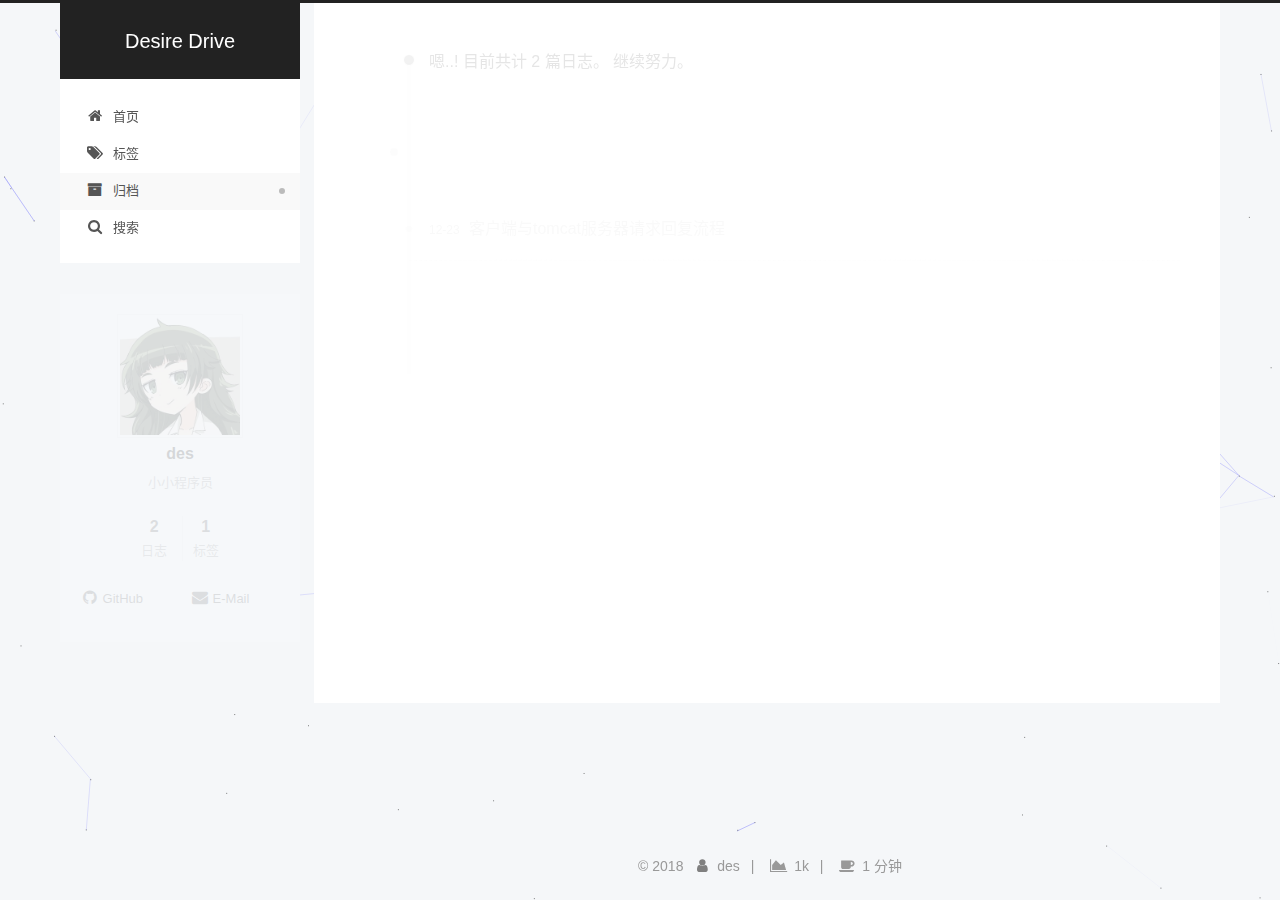
<file: archives/2018/index.html>
<!DOCTYPE html>












  


<html class="theme-next pisces use-motion" lang="zh-CN">
<head><meta name="generator" content="Hexo 3.8.0">
  <meta charset="UTF-8">
<meta http-equiv="X-UA-Compatible" content="IE=edge">
<meta name="viewport" content="width=device-width, initial-scale=1, maximum-scale=2">
<meta name="theme-color" content="#222">












<meta http-equiv="Cache-Control" content="no-transform">
<meta http-equiv="Cache-Control" content="no-siteapp">






















<link href="/lib/font-awesome/css/font-awesome.min.css?v=4.6.2" rel="stylesheet" type="text/css">

<link href="/css/main.css?v=6.6.0" rel="stylesheet" type="text/css">


  <link rel="apple-touch-icon" sizes="180x180" href="/apple.png?v=6.6.0">


  <link rel="icon" type="image/png" sizes="32x32" href="/images/maho-32x32.png?v=6.6.0">


  <link rel="icon" type="image/png" sizes="16x16" href="/images/maho-16x16.png?v=6.6.0">


  <link rel="mask-icon" href="/images/logo.svg?v=6.6.0" color="#222">









<script type="text/javascript" id="hexo.configurations">
  var NexT = window.NexT || {};
  var CONFIG = {
    root: '/',
    scheme: 'Pisces',
    version: '6.6.0',
    sidebar: {"position":"left","display":"post","offset":14,"b2t":true,"scrollpercent":true,"onmobile":false},
    fancybox: false,
    fastclick: false,
    lazyload: false,
    tabs: true,
    motion: {"enable":true,"async":false,"transition":{"post_block":"fadeIn","post_header":"slideDownIn","post_body":"slideDownIn","coll_header":"slideLeftIn","sidebar":"slideUpIn"}},
    algolia: {
      applicationID: '',
      apiKey: '',
      indexName: '',
      hits: {"per_page":10},
      labels: {"input_placeholder":"Search for Posts","hits_empty":"We didn't find any results for the search: ${query}","hits_stats":"${hits} results found in ${time} ms"}
    }
  };
</script>


  




  <meta name="description" content="小小程序员">
<meta property="og:type" content="website">
<meta property="og:title" content="Desire Drive">
<meta property="og:url" content="https://des643.github.io/archives/2018/index.html">
<meta property="og:site_name" content="Desire Drive">
<meta property="og:description" content="小小程序员">
<meta property="og:locale" content="zh-CN">
<meta name="twitter:card" content="summary">
<meta name="twitter:title" content="Desire Drive">
<meta name="twitter:description" content="小小程序员">






  <link rel="canonical" href="https://des643.github.io/archives/2018/">



<script type="text/javascript" id="page.configurations">
  CONFIG.page = {
    sidebar: "",
  };
</script>

  <title>归档 | Desire Drive</title>
  











  <noscript>
  <style type="text/css">
    .use-motion .motion-element,
    .use-motion .brand,
    .use-motion .menu-item,
    .sidebar-inner,
    .use-motion .post-block,
    .use-motion .pagination,
    .use-motion .comments,
    .use-motion .post-header,
    .use-motion .post-body,
    .use-motion .collection-title { opacity: initial; }

    .use-motion .logo,
    .use-motion .site-title,
    .use-motion .site-subtitle {
      opacity: initial;
      top: initial;
    }

    .use-motion {
      .logo-line-before i { left: initial; }
      .logo-line-after i { right: initial; }
    }
  </style>
</noscript>

</head>

<body itemscope="" itemtype="http://schema.org/WebPage" lang="zh-CN">

  
  
    
  

  <div class="container sidebar-position-left page-archive">
    <div class="headband"></div>

    <header id="header" class="header" itemscope="" itemtype="http://schema.org/WPHeader">
      <div class="header-inner"><div class="site-brand-wrapper">
  <div class="site-meta ">
    

    <div class="custom-logo-site-title">
      <a href="/" class="brand" rel="start">
        <span class="logo-line-before"><i></i></span>
        <span class="site-title">Desire Drive</span>
        <span class="logo-line-after"><i></i></span>
      </a>
    </div>
    
  </div>

  <div class="site-nav-toggle">
    <button aria-label="切换导航栏">
      <span class="btn-bar"></span>
      <span class="btn-bar"></span>
      <span class="btn-bar"></span>
    </button>
  </div>
</div>



<nav class="site-nav">
  
    <ul id="menu" class="menu">
      
        
        
        
          
          <li class="menu-item menu-item-home">

    
    
    
      
    

    

    <a href="/" rel="section"><i class="menu-item-icon fa fa-fw fa-home"></i> <br>首页</a>

  </li>
        
        
        
          
          <li class="menu-item menu-item-tags">

    
    
    
      
    

    

    <a href="/tags/" rel="section"><i class="menu-item-icon fa fa-fw fa-tags"></i> <br>标签</a>

  </li>
        
        
        
          
          <li class="menu-item menu-item-archives menu-item-active">

    
    
    
      
    

    

    <a href="/archives/" rel="section"><i class="menu-item-icon fa fa-fw fa-archive"></i> <br>归档</a>

  </li>

      
      
        <li class="menu-item menu-item-search">
          
            <a href="javascript:;" class="popup-trigger">
          
            
              <i class="menu-item-icon fa fa-search fa-fw"></i> <br>搜索</a>
        </li>
      
    </ul>
  

  

  
    <div class="site-search">
      
  <div class="popup search-popup local-search-popup">
  <div class="local-search-header clearfix">
    <span class="search-icon">
      <i class="fa fa-search"></i>
    </span>
    <span class="popup-btn-close">
      <i class="fa fa-times-circle"></i>
    </span>
    <div class="local-search-input-wrapper">
      <input autocomplete="off" placeholder="搜索..." spellcheck="false" type="text" id="local-search-input">
    </div>
  </div>
  <div id="local-search-result"></div>
</div>



    </div>
  
</nav>



  



</div>
    </header>

    


    <main id="main" class="main">
      <div class="main-inner">
        <div class="content-wrap">
          
            

    
    
      
      
    
      
      
    
      
      
    
    

  


          
          <div id="content" class="content">
            

  
  
  
  <div class="post-block archive">
    <div id="posts" class="posts-collapse">
      <span class="archive-move-on"></span>

      
      <span class="archive-page-counter">
        
        
        
          
        
        嗯..! 目前共计 2 篇日志。 继续努力。
      </span>
      

      

        
        
        

        
          
          <div class="collection-title">
            <h1 class="archive-year" id="archive-year-2018">2018</h1>
          </div>
        
        

        

  <article class="post post-type-normal" itemscope="" itemtype="http://schema.org/Article">
    <header class="post-header">

      <h2 class="post-title">
        
            <a class="post-title-link" href="/2018/12/23/客户端与tomcat服务器请求回复流程/" itemprop="url">
              
                <span itemprop="name">客户端与tomcat服务器请求回复流程</span>
              
            </a>
        
      </h2>

      <div class="post-meta">
        <time class="post-time" itemprop="dateCreated" datetime="2018-12-23T03:09:57-05:00" content="2018-12-23">
          12-23
        </time>
      </div>

    </header>
  </article>



      

        
        
        

        
        

        

  <article class="post post-type-normal" itemscope="" itemtype="http://schema.org/Article">
    <header class="post-header">

      <h2 class="post-title">
        
            <a class="post-title-link" href="/2018/12/23/转发与重定向的区别/" itemprop="url">
              
                <span itemprop="name">转发与重定向的区别</span>
              
            </a>
        
      </h2>

      <div class="post-meta">
        <time class="post-time" itemprop="dateCreated" datetime="2018-12-23T02:52:55-05:00" content="2018-12-23">
          12-23
        </time>
      </div>

    </header>
  </article>



      

    </div>
  </div>
  
  
  

  



          </div>
          

        </div>
        
          
  
  <div class="sidebar-toggle">
    <div class="sidebar-toggle-line-wrap">
      <span class="sidebar-toggle-line sidebar-toggle-line-first"></span>
      <span class="sidebar-toggle-line sidebar-toggle-line-middle"></span>
      <span class="sidebar-toggle-line sidebar-toggle-line-last"></span>
    </div>
  </div>

  <aside id="sidebar" class="sidebar">
    
    <div class="sidebar-inner">

      

      

      <section class="site-overview-wrap sidebar-panel sidebar-panel-active">
        <div class="site-overview">
          <div class="site-author motion-element" itemprop="author" itemscope="" itemtype="http://schema.org/Person">
            
              <img class="site-author-image" itemprop="image" src="/images/maho.png" alt="des">
            
              <p class="site-author-name" itemprop="name">des</p>
              <p class="site-description motion-element" itemprop="description">小小程序员</p>
          </div>

          
            <nav class="site-state motion-element">
              
                <div class="site-state-item site-state-posts">
                
                  <a href="/archives/">
                
                    <span class="site-state-item-count">2</span>
                    <span class="site-state-item-name">日志</span>
                  </a>
                </div>
              

              

              
                
                
                <div class="site-state-item site-state-tags">
                  
                    
                    
                      
                    
                    <span class="site-state-item-count">1</span>
                    <span class="site-state-item-name">标签</span>
                  
                </div>
              
            </nav>
          

          

          
            <div class="links-of-author motion-element">
              
                <span class="links-of-author-item">
                  
                  
                    
                  
                  
                    
                  
                  <a href="https://github.com/des643" title="GitHub &rarr; https://github.com/des643" rel="noopener" target="_blank"><i class="fa fa-fw fa-github"></i>GitHub</a>
                </span>
              
                <span class="links-of-author-item">
                  
                  
                    
                  
                  
                    
                  
                  <a href="mailto:2641651764@qq.com" title="E-Mail &rarr; mailto:2641651764@qq.com" rel="noopener" target="_blank"><i class="fa fa-fw fa-envelope"></i>E-Mail</a>
                </span>
              
            </div>
          

          

          
          

          
            
          
          

        </div>
      </section>

      

      
        <div class="back-to-top">
          <i class="fa fa-arrow-up"></i>
          
            <span id="scrollpercent"><span>0</span>%</span>
          
        </div>
      

    </div>
  </aside>


        
      </div>
    </main>

    <footer id="footer" class="footer">
      <div class="footer-inner">
        <div class="copyright">&copy; <span itemprop="copyrightYear">2018</span>
  <span class="with-love" id="animate">
    <i class="fa fa-user"></i>
  </span>
  <span class="author" itemprop="copyrightHolder">des</span>

  
    <span class="post-meta-divider">|</span>
    <span class="post-meta-item-icon">
      <i class="fa fa-area-chart"></i>
    </span>
    
    <span title="站点总字数">1k</span>
  

  
    <span class="post-meta-divider">|</span>
    <span class="post-meta-item-icon">
      <i class="fa fa-coffee"></i>
    </span>
    
    <span title="站点阅读时长">1 分钟</span>
  
</div>









        








        
      </div>
    </footer>

    

    
	
    

    
  </div>

  

<script type="text/javascript">
  if (Object.prototype.toString.call(window.Promise) !== '[object Function]') {
    window.Promise = null;
  }
</script>














  
    
      
  
  <script type="text/javascript" color="0,0,255" opacity="0.5" zindex="-1" count="99" src="/lib/canvas-nest/canvas-nest.min.js"></script>













  
  
    <script type="text/javascript" src="/lib/jquery/index.js?v=2.1.3"></script>
  

  
  
    <script type="text/javascript" src="/lib/velocity/velocity.min.js?v=1.2.1"></script>
  

  
  
    <script type="text/javascript" src="/lib/velocity/velocity.ui.min.js?v=1.2.1"></script>
  


  


  <script type="text/javascript" src="/js/src/utils.js?v=6.6.0"></script>

  <script type="text/javascript" src="/js/src/motion.js?v=6.6.0"></script>



  
  


  <script type="text/javascript" src="/js/src/affix.js?v=6.6.0"></script>

  <script type="text/javascript" src="/js/src/schemes/pisces.js?v=6.6.0"></script>



  

  


  <script type="text/javascript" src="/js/src/bootstrap.js?v=6.6.0"></script>



  



  










  

  <script type="text/javascript">
    // Popup Window;
    var isfetched = false;
    var isXml = true;
    // Search DB path;
    var search_path = "search.xml";
    if (search_path.length === 0) {
      search_path = "search.xml";
    } else if (/json$/i.test(search_path)) {
      isXml = false;
    }
    var path = "/" + search_path;
    // monitor main search box;

    var onPopupClose = function (e) {
      $('.popup').hide();
      $('#local-search-input').val('');
      $('.search-result-list').remove();
      $('#no-result').remove();
      $(".local-search-pop-overlay").remove();
      $('body').css('overflow', '');
    }

    function proceedsearch() {
      $("body")
        .append('<div class="search-popup-overlay local-search-pop-overlay"></div>')
        .css('overflow', 'hidden');
      $('.search-popup-overlay').click(onPopupClose);
      $('.popup').toggle();
      var $localSearchInput = $('#local-search-input');
      $localSearchInput.attr("autocapitalize", "none");
      $localSearchInput.attr("autocorrect", "off");
      $localSearchInput.focus();
    }

    // search function;
    var searchFunc = function(path, search_id, content_id) {
      'use strict';

      // start loading animation
      $("body")
        .append('<div class="search-popup-overlay local-search-pop-overlay">' +
          '<div id="search-loading-icon">' +
          '<i class="fa fa-spinner fa-pulse fa-5x fa-fw"></i>' +
          '</div>' +
          '</div>')
        .css('overflow', 'hidden');
      $("#search-loading-icon").css('margin', '20% auto 0 auto').css('text-align', 'center');

      

      $.ajax({
        url: path,
        dataType: isXml ? "xml" : "json",
        async: true,
        success: function(res) {
          // get the contents from search data
          isfetched = true;
          $('.popup').detach().appendTo('.header-inner');
          var datas = isXml ? $("entry", res).map(function() {
            return {
              title: $("title", this).text(),
              content: $("content",this).text(),
              url: $("url" , this).text()
            };
          }).get() : res;
          var input = document.getElementById(search_id);
          var resultContent = document.getElementById(content_id);
          var inputEventFunction = function() {
            var searchText = input.value.trim().toLowerCase();
            var keywords = searchText.split(/[\s\-]+/);
            if (keywords.length > 1) {
              keywords.push(searchText);
            }
            var resultItems = [];
            if (searchText.length > 0) {
              // perform local searching
              datas.forEach(function(data) {
                var isMatch = false;
                var hitCount = 0;
                var searchTextCount = 0;
                var title = data.title.trim();
                var titleInLowerCase = title.toLowerCase();
                var content = data.content.trim().replace(/<[^>]+>/g,"");
                
                var contentInLowerCase = content.toLowerCase();
                var articleUrl = decodeURIComponent(data.url);
                var indexOfTitle = [];
                var indexOfContent = [];
                // only match articles with not empty titles
                if(title != '') {
                  keywords.forEach(function(keyword) {
                    function getIndexByWord(word, text, caseSensitive) {
                      var wordLen = word.length;
                      if (wordLen === 0) {
                        return [];
                      }
                      var startPosition = 0, position = [], index = [];
                      if (!caseSensitive) {
                        text = text.toLowerCase();
                        word = word.toLowerCase();
                      }
                      while ((position = text.indexOf(word, startPosition)) > -1) {
                        index.push({position: position, word: word});
                        startPosition = position + wordLen;
                      }
                      return index;
                    }

                    indexOfTitle = indexOfTitle.concat(getIndexByWord(keyword, titleInLowerCase, false));
                    indexOfContent = indexOfContent.concat(getIndexByWord(keyword, contentInLowerCase, false));
                  });
                  if (indexOfTitle.length > 0 || indexOfContent.length > 0) {
                    isMatch = true;
                    hitCount = indexOfTitle.length + indexOfContent.length;
                  }
                }

                // show search results

                if (isMatch) {
                  // sort index by position of keyword

                  [indexOfTitle, indexOfContent].forEach(function (index) {
                    index.sort(function (itemLeft, itemRight) {
                      if (itemRight.position !== itemLeft.position) {
                        return itemRight.position - itemLeft.position;
                      } else {
                        return itemLeft.word.length - itemRight.word.length;
                      }
                    });
                  });

                  // merge hits into slices

                  function mergeIntoSlice(text, start, end, index) {
                    var item = index[index.length - 1];
                    var position = item.position;
                    var word = item.word;
                    var hits = [];
                    var searchTextCountInSlice = 0;
                    while (position + word.length <= end && index.length != 0) {
                      if (word === searchText) {
                        searchTextCountInSlice++;
                      }
                      hits.push({position: position, length: word.length});
                      var wordEnd = position + word.length;

                      // move to next position of hit

                      index.pop();
                      while (index.length != 0) {
                        item = index[index.length - 1];
                        position = item.position;
                        word = item.word;
                        if (wordEnd > position) {
                          index.pop();
                        } else {
                          break;
                        }
                      }
                    }
                    searchTextCount += searchTextCountInSlice;
                    return {
                      hits: hits,
                      start: start,
                      end: end,
                      searchTextCount: searchTextCountInSlice
                    };
                  }

                  var slicesOfTitle = [];
                  if (indexOfTitle.length != 0) {
                    slicesOfTitle.push(mergeIntoSlice(title, 0, title.length, indexOfTitle));
                  }

                  var slicesOfContent = [];
                  while (indexOfContent.length != 0) {
                    var item = indexOfContent[indexOfContent.length - 1];
                    var position = item.position;
                    var word = item.word;
                    // cut out 100 characters
                    var start = position - 20;
                    var end = position + 80;
                    if(start < 0){
                      start = 0;
                    }
                    if (end < position + word.length) {
                      end = position + word.length;
                    }
                    if(end > content.length){
                      end = content.length;
                    }
                    slicesOfContent.push(mergeIntoSlice(content, start, end, indexOfContent));
                  }

                  // sort slices in content by search text's count and hits' count

                  slicesOfContent.sort(function (sliceLeft, sliceRight) {
                    if (sliceLeft.searchTextCount !== sliceRight.searchTextCount) {
                      return sliceRight.searchTextCount - sliceLeft.searchTextCount;
                    } else if (sliceLeft.hits.length !== sliceRight.hits.length) {
                      return sliceRight.hits.length - sliceLeft.hits.length;
                    } else {
                      return sliceLeft.start - sliceRight.start;
                    }
                  });

                  // select top N slices in content

                  var upperBound = parseInt('1');
                  if (upperBound >= 0) {
                    slicesOfContent = slicesOfContent.slice(0, upperBound);
                  }

                  // highlight title and content

                  function highlightKeyword(text, slice) {
                    var result = '';
                    var prevEnd = slice.start;
                    slice.hits.forEach(function (hit) {
                      result += text.substring(prevEnd, hit.position);
                      var end = hit.position + hit.length;
                      result += '<b class="search-keyword">' + text.substring(hit.position, end) + '</b>';
                      prevEnd = end;
                    });
                    result += text.substring(prevEnd, slice.end);
                    return result;
                  }

                  var resultItem = '';

                  if (slicesOfTitle.length != 0) {
                    resultItem += "<li><a href='" + articleUrl + "' class='search-result-title'>" + highlightKeyword(title, slicesOfTitle[0]) + "</a>";
                  } else {
                    resultItem += "<li><a href='" + articleUrl + "' class='search-result-title'>" + title + "</a>";
                  }

                  slicesOfContent.forEach(function (slice) {
                    resultItem += "<a href='" + articleUrl + "'>" +
                      "<p class=\"search-result\">" + highlightKeyword(content, slice) +
                      "...</p>" + "</a>";
                  });

                  resultItem += "</li>";
                  resultItems.push({
                    item: resultItem,
                    searchTextCount: searchTextCount,
                    hitCount: hitCount,
                    id: resultItems.length
                  });
                }
              })
            };
            if (keywords.length === 1 && keywords[0] === "") {
              resultContent.innerHTML = '<div id="no-result"><i class="fa fa-search fa-5x" /></div>'
            } else if (resultItems.length === 0) {
              resultContent.innerHTML = '<div id="no-result"><i class="fa fa-frown-o fa-5x" /></div>'
            } else {
              resultItems.sort(function (resultLeft, resultRight) {
                if (resultLeft.searchTextCount !== resultRight.searchTextCount) {
                  return resultRight.searchTextCount - resultLeft.searchTextCount;
                } else if (resultLeft.hitCount !== resultRight.hitCount) {
                  return resultRight.hitCount - resultLeft.hitCount;
                } else {
                  return resultRight.id - resultLeft.id;
                }
              });
              var searchResultList = '<ul class=\"search-result-list\">';
              resultItems.forEach(function (result) {
                searchResultList += result.item;
              })
              searchResultList += "</ul>";
              resultContent.innerHTML = searchResultList;
            }
          }

          if ('auto' === 'auto') {
            input.addEventListener('input', inputEventFunction);
          } else {
            $('.search-icon').click(inputEventFunction);
            input.addEventListener('keypress', function (event) {
              if (event.keyCode === 13) {
                inputEventFunction();
              }
            });
          }

          // remove loading animation
          $(".local-search-pop-overlay").remove();
          $('body').css('overflow', '');

          proceedsearch();
        }
      });
    }

    // handle and trigger popup window;
    $('.popup-trigger').click(function(e) {
      e.stopPropagation();
      if (isfetched === false) {
        searchFunc(path, 'local-search-input', 'local-search-result');
      } else {
        proceedsearch();
      };
    });

    $('.popup-btn-close').click(onPopupClose);
    $('.popup').click(function(e){
      e.stopPropagation();
    });
    $(document).on('keyup', function (event) {
      var shouldDismissSearchPopup = event.which === 27 &&
        $('.search-popup').is(':visible');
      if (shouldDismissSearchPopup) {
        onPopupClose();
      }
    });
  </script>





  

  

  

  

  

  
  

  

  

  

  

  

  

</body>
</html>
</file>
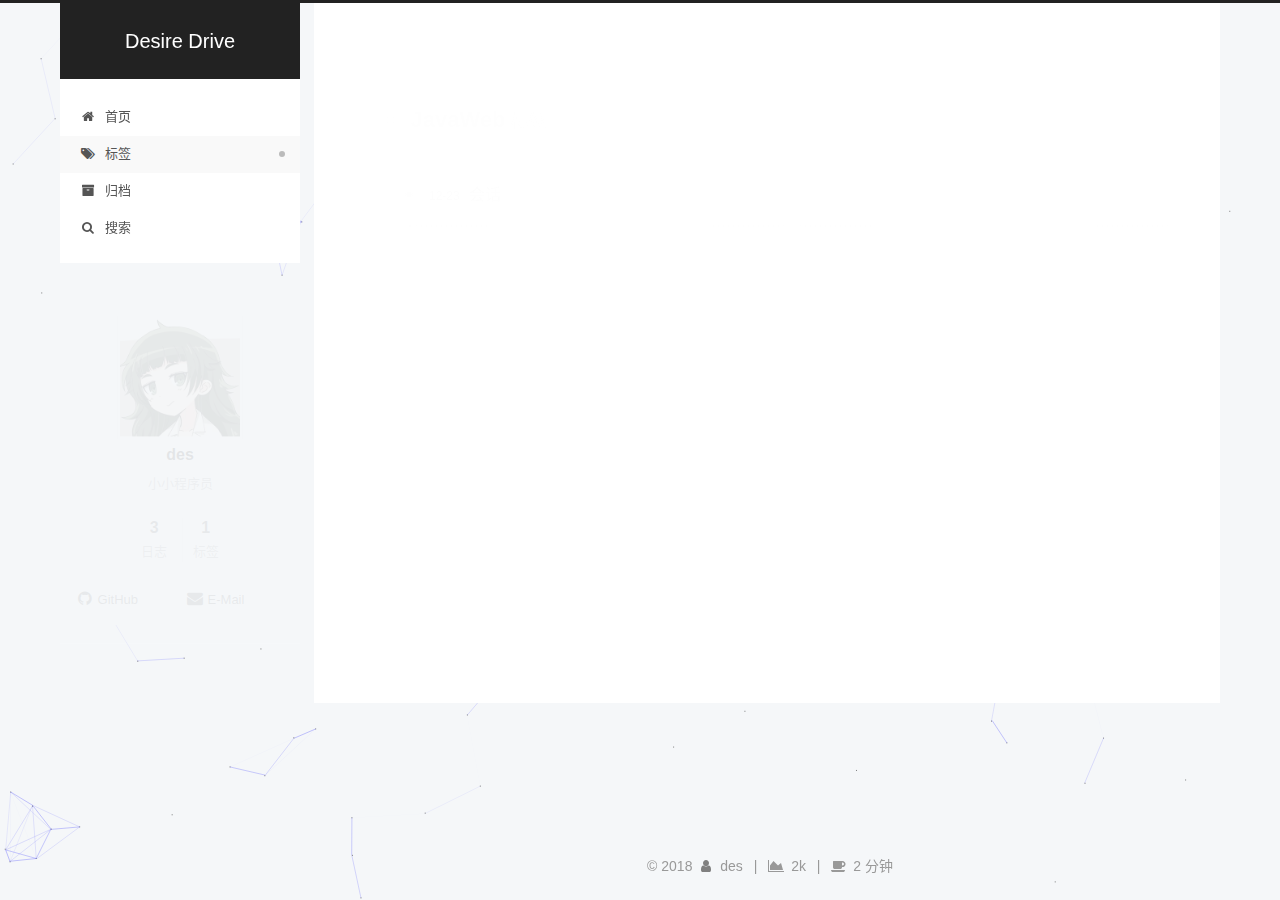
<file: tags/JavaWeb/index.html>
<!DOCTYPE html>












  


<html class="theme-next pisces use-motion" lang="zh-CN">
<head><meta name="generator" content="Hexo 3.8.0">
  <meta charset="UTF-8">
<meta http-equiv="X-UA-Compatible" content="IE=edge">
<meta name="viewport" content="width=device-width, initial-scale=1, maximum-scale=2">
<meta name="theme-color" content="#222">












<meta http-equiv="Cache-Control" content="no-transform">
<meta http-equiv="Cache-Control" content="no-siteapp">






















<link href="/lib/font-awesome/css/font-awesome.min.css?v=4.6.2" rel="stylesheet" type="text/css">

<link href="/css/main.css?v=6.6.0" rel="stylesheet" type="text/css">


  <link rel="apple-touch-icon" sizes="180x180" href="/apple.png?v=6.6.0">


  <link rel="icon" type="image/png" sizes="32x32" href="/images/maho-32x32.png?v=6.6.0">


  <link rel="icon" type="image/png" sizes="16x16" href="/images/maho-16x16.png?v=6.6.0">


  <link rel="mask-icon" href="/images/logo.svg?v=6.6.0" color="#222">









<script type="text/javascript" id="hexo.configurations">
  var NexT = window.NexT || {};
  var CONFIG = {
    root: '/',
    scheme: 'Pisces',
    version: '6.6.0',
    sidebar: {"position":"left","display":"post","offset":14,"b2t":true,"scrollpercent":true,"onmobile":false},
    fancybox: false,
    fastclick: false,
    lazyload: false,
    tabs: true,
    motion: {"enable":true,"async":false,"transition":{"post_block":"fadeIn","post_header":"slideDownIn","post_body":"slideDownIn","coll_header":"slideLeftIn","sidebar":"slideUpIn"}},
    algolia: {
      applicationID: '',
      apiKey: '',
      indexName: '',
      hits: {"per_page":10},
      labels: {"input_placeholder":"Search for Posts","hits_empty":"We didn't find any results for the search: ${query}","hits_stats":"${hits} results found in ${time} ms"}
    }
  };
</script>


  




  <meta name="description" content="小小程序员">
<meta property="og:type" content="website">
<meta property="og:title" content="Desire Drive">
<meta property="og:url" content="https://des643.github.io/tags/JavaWeb/index.html">
<meta property="og:site_name" content="Desire Drive">
<meta property="og:description" content="小小程序员">
<meta property="og:locale" content="zh-CN">
<meta name="twitter:card" content="summary">
<meta name="twitter:title" content="Desire Drive">
<meta name="twitter:description" content="小小程序员">






  <link rel="canonical" href="https://des643.github.io/tags/JavaWeb/">



<script type="text/javascript" id="page.configurations">
  CONFIG.page = {
    sidebar: "",
  };
</script>

  <title>标签: JavaWeb | Desire Drive</title>
  











  <noscript>
  <style type="text/css">
    .use-motion .motion-element,
    .use-motion .brand,
    .use-motion .menu-item,
    .sidebar-inner,
    .use-motion .post-block,
    .use-motion .pagination,
    .use-motion .comments,
    .use-motion .post-header,
    .use-motion .post-body,
    .use-motion .collection-title { opacity: initial; }

    .use-motion .logo,
    .use-motion .site-title,
    .use-motion .site-subtitle {
      opacity: initial;
      top: initial;
    }

    .use-motion {
      .logo-line-before i { left: initial; }
      .logo-line-after i { right: initial; }
    }
  </style>
</noscript>

</head>

<body itemscope="" itemtype="http://schema.org/WebPage" lang="zh-CN">

  
  
    
  

  <div class="container sidebar-position-left ">
    <div class="headband"></div>

    <header id="header" class="header" itemscope="" itemtype="http://schema.org/WPHeader">
      <div class="header-inner"><div class="site-brand-wrapper">
  <div class="site-meta ">
    

    <div class="custom-logo-site-title">
      <a href="/" class="brand" rel="start">
        <span class="logo-line-before"><i></i></span>
        <span class="site-title">Desire Drive</span>
        <span class="logo-line-after"><i></i></span>
      </a>
    </div>
    
  </div>

  <div class="site-nav-toggle">
    <button aria-label="切换导航栏">
      <span class="btn-bar"></span>
      <span class="btn-bar"></span>
      <span class="btn-bar"></span>
    </button>
  </div>
</div>



<nav class="site-nav">
  
    <ul id="menu" class="menu">
      
        
        
        
          
          <li class="menu-item menu-item-home">

    
    
    
      
    

    

    <a href="/" rel="section"><i class="menu-item-icon fa fa-fw fa-home"></i> <br>首页</a>

  </li>
        
        
        
          
          <li class="menu-item menu-item-tags menu-item-active">

    
    
    
      
    

    

    <a href="/tags/" rel="section"><i class="menu-item-icon fa fa-fw fa-tags"></i> <br>标签</a>

  </li>
        
        
        
          
          <li class="menu-item menu-item-archives">

    
    
    
      
    

    

    <a href="/archives/" rel="section"><i class="menu-item-icon fa fa-fw fa-archive"></i> <br>归档</a>

  </li>

      
      
        <li class="menu-item menu-item-search">
          
            <a href="javascript:;" class="popup-trigger">
          
            
              <i class="menu-item-icon fa fa-search fa-fw"></i> <br>搜索</a>
        </li>
      
    </ul>
  

  

  
    <div class="site-search">
      
  <div class="popup search-popup local-search-popup">
  <div class="local-search-header clearfix">
    <span class="search-icon">
      <i class="fa fa-search"></i>
    </span>
    <span class="popup-btn-close">
      <i class="fa fa-times-circle"></i>
    </span>
    <div class="local-search-input-wrapper">
      <input autocomplete="off" placeholder="搜索..." spellcheck="false" type="text" id="local-search-input">
    </div>
  </div>
  <div id="local-search-result"></div>
</div>



    </div>
  
</nav>



  



</div>
    </header>

    


    <main id="main" class="main">
      <div class="main-inner">
        <div class="content-wrap">
          
            

    
    
      
      
    
      
      
    
      
      
    
    

  


          
          <div id="content" class="content">
            

  
  
  
  <div class="post-block tag">

    <div id="posts" class="posts-collapse">
      <div class="collection-title">
        <h1>JavaWeb<small>标签</small>
        </h1>
      </div>

      
        

  <article class="post post-type-normal" itemscope="" itemtype="http://schema.org/Article">
    <header class="post-header">

      <h2 class="post-title">
        
            <a class="post-title-link" href="/2018/12/23/会话/" itemprop="url">
              
                <span itemprop="name">会话</span>
              
            </a>
        
      </h2>

      <div class="post-meta">
        <time class="post-time" itemprop="dateCreated" datetime="2018-12-23T19:00:56-05:00" content="2018-12-23">
          12-23
        </time>
      </div>

    </header>
  </article>


      
        

  <article class="post post-type-normal" itemscope="" itemtype="http://schema.org/Article">
    <header class="post-header">

      <h2 class="post-title">
        
            <a class="post-title-link" href="/2018/12/23/客户端与tomcat服务器请求回复流程/" itemprop="url">
              
                <span itemprop="name">客户端与tomcat服务器请求回复流程</span>
              
            </a>
        
      </h2>

      <div class="post-meta">
        <time class="post-time" itemprop="dateCreated" datetime="2018-12-23T03:09:57-05:00" content="2018-12-23">
          12-23
        </time>
      </div>

    </header>
  </article>


      
        

  <article class="post post-type-normal" itemscope="" itemtype="http://schema.org/Article">
    <header class="post-header">

      <h2 class="post-title">
        
            <a class="post-title-link" href="/2018/12/23/转发与重定向的区别/" itemprop="url">
              
                <span itemprop="name">转发与重定向的区别</span>
              
            </a>
        
      </h2>

      <div class="post-meta">
        <time class="post-time" itemprop="dateCreated" datetime="2018-12-23T02:52:55-05:00" content="2018-12-23">
          12-23
        </time>
      </div>

    </header>
  </article>


      
    </div>

  </div>
  
  
  

  


          </div>
          

        </div>
        
          
  
  <div class="sidebar-toggle">
    <div class="sidebar-toggle-line-wrap">
      <span class="sidebar-toggle-line sidebar-toggle-line-first"></span>
      <span class="sidebar-toggle-line sidebar-toggle-line-middle"></span>
      <span class="sidebar-toggle-line sidebar-toggle-line-last"></span>
    </div>
  </div>

  <aside id="sidebar" class="sidebar">
    
    <div class="sidebar-inner">

      

      

      <section class="site-overview-wrap sidebar-panel sidebar-panel-active">
        <div class="site-overview">
          <div class="site-author motion-element" itemprop="author" itemscope="" itemtype="http://schema.org/Person">
            
              <img class="site-author-image" itemprop="image" src="/images/maho.png" alt="des">
            
              <p class="site-author-name" itemprop="name">des</p>
              <p class="site-description motion-element" itemprop="description">小小程序员</p>
          </div>

          
            <nav class="site-state motion-element">
              
                <div class="site-state-item site-state-posts">
                
                  <a href="/archives/">
                
                    <span class="site-state-item-count">3</span>
                    <span class="site-state-item-name">日志</span>
                  </a>
                </div>
              

              

              
                
                
                <div class="site-state-item site-state-tags">
                  
                    
                    
                      
                    
                    <span class="site-state-item-count">1</span>
                    <span class="site-state-item-name">标签</span>
                  
                </div>
              
            </nav>
          

          

          
            <div class="links-of-author motion-element">
              
                <span class="links-of-author-item">
                  
                  
                    
                  
                  
                    
                  
                  <a href="https://github.com/des643" title="GitHub &rarr; https://github.com/des643" rel="noopener" target="_blank"><i class="fa fa-fw fa-github"></i>GitHub</a>
                </span>
              
                <span class="links-of-author-item">
                  
                  
                    
                  
                  
                    
                  
                  <a href="mailto:2641651764@qq.com" title="E-Mail &rarr; mailto:2641651764@qq.com" rel="noopener" target="_blank"><i class="fa fa-fw fa-envelope"></i>E-Mail</a>
                </span>
              
            </div>
          

          

          
          

          
            
          
          

        </div>
      </section>

      

      
        <div class="back-to-top">
          <i class="fa fa-arrow-up"></i>
          
            <span id="scrollpercent"><span>0</span>%</span>
          
        </div>
      

    </div>
  </aside>


        
      </div>
    </main>

    <footer id="footer" class="footer">
      <div class="footer-inner">
        <div class="copyright">&copy; <span itemprop="copyrightYear">2018</span>
  <span class="with-love" id="animate">
    <i class="fa fa-user"></i>
  </span>
  <span class="author" itemprop="copyrightHolder">des</span>

  
    <span class="post-meta-divider">|</span>
    <span class="post-meta-item-icon">
      <i class="fa fa-area-chart"></i>
    </span>
    
    <span title="站点总字数">2k</span>
  

  
    <span class="post-meta-divider">|</span>
    <span class="post-meta-item-icon">
      <i class="fa fa-coffee"></i>
    </span>
    
    <span title="站点阅读时长">2 分钟</span>
  
</div>









        








        
      </div>
    </footer>

    

    
	
    

    
  </div>

  

<script type="text/javascript">
  if (Object.prototype.toString.call(window.Promise) !== '[object Function]') {
    window.Promise = null;
  }
</script>














  
    
      
  
  <script type="text/javascript" color="0,0,255" opacity="0.5" zindex="-1" count="99" src="/lib/canvas-nest/canvas-nest.min.js"></script>













  
  
    <script type="text/javascript" src="/lib/jquery/index.js?v=2.1.3"></script>
  

  
  
    <script type="text/javascript" src="/lib/velocity/velocity.min.js?v=1.2.1"></script>
  

  
  
    <script type="text/javascript" src="/lib/velocity/velocity.ui.min.js?v=1.2.1"></script>
  


  


  <script type="text/javascript" src="/js/src/utils.js?v=6.6.0"></script>

  <script type="text/javascript" src="/js/src/motion.js?v=6.6.0"></script>



  
  


  <script type="text/javascript" src="/js/src/affix.js?v=6.6.0"></script>

  <script type="text/javascript" src="/js/src/schemes/pisces.js?v=6.6.0"></script>



  

  


  <script type="text/javascript" src="/js/src/bootstrap.js?v=6.6.0"></script>



  



  










  

  <script type="text/javascript">
    // Popup Window;
    var isfetched = false;
    var isXml = true;
    // Search DB path;
    var search_path = "search.xml";
    if (search_path.length === 0) {
      search_path = "search.xml";
    } else if (/json$/i.test(search_path)) {
      isXml = false;
    }
    var path = "/" + search_path;
    // monitor main search box;

    var onPopupClose = function (e) {
      $('.popup').hide();
      $('#local-search-input').val('');
      $('.search-result-list').remove();
      $('#no-result').remove();
      $(".local-search-pop-overlay").remove();
      $('body').css('overflow', '');
    }

    function proceedsearch() {
      $("body")
        .append('<div class="search-popup-overlay local-search-pop-overlay"></div>')
        .css('overflow', 'hidden');
      $('.search-popup-overlay').click(onPopupClose);
      $('.popup').toggle();
      var $localSearchInput = $('#local-search-input');
      $localSearchInput.attr("autocapitalize", "none");
      $localSearchInput.attr("autocorrect", "off");
      $localSearchInput.focus();
    }

    // search function;
    var searchFunc = function(path, search_id, content_id) {
      'use strict';

      // start loading animation
      $("body")
        .append('<div class="search-popup-overlay local-search-pop-overlay">' +
          '<div id="search-loading-icon">' +
          '<i class="fa fa-spinner fa-pulse fa-5x fa-fw"></i>' +
          '</div>' +
          '</div>')
        .css('overflow', 'hidden');
      $("#search-loading-icon").css('margin', '20% auto 0 auto').css('text-align', 'center');

      

      $.ajax({
        url: path,
        dataType: isXml ? "xml" : "json",
        async: true,
        success: function(res) {
          // get the contents from search data
          isfetched = true;
          $('.popup').detach().appendTo('.header-inner');
          var datas = isXml ? $("entry", res).map(function() {
            return {
              title: $("title", this).text(),
              content: $("content",this).text(),
              url: $("url" , this).text()
            };
          }).get() : res;
          var input = document.getElementById(search_id);
          var resultContent = document.getElementById(content_id);
          var inputEventFunction = function() {
            var searchText = input.value.trim().toLowerCase();
            var keywords = searchText.split(/[\s\-]+/);
            if (keywords.length > 1) {
              keywords.push(searchText);
            }
            var resultItems = [];
            if (searchText.length > 0) {
              // perform local searching
              datas.forEach(function(data) {
                var isMatch = false;
                var hitCount = 0;
                var searchTextCount = 0;
                var title = data.title.trim();
                var titleInLowerCase = title.toLowerCase();
                var content = data.content.trim().replace(/<[^>]+>/g,"");
                
                var contentInLowerCase = content.toLowerCase();
                var articleUrl = decodeURIComponent(data.url);
                var indexOfTitle = [];
                var indexOfContent = [];
                // only match articles with not empty titles
                if(title != '') {
                  keywords.forEach(function(keyword) {
                    function getIndexByWord(word, text, caseSensitive) {
                      var wordLen = word.length;
                      if (wordLen === 0) {
                        return [];
                      }
                      var startPosition = 0, position = [], index = [];
                      if (!caseSensitive) {
                        text = text.toLowerCase();
                        word = word.toLowerCase();
                      }
                      while ((position = text.indexOf(word, startPosition)) > -1) {
                        index.push({position: position, word: word});
                        startPosition = position + wordLen;
                      }
                      return index;
                    }

                    indexOfTitle = indexOfTitle.concat(getIndexByWord(keyword, titleInLowerCase, false));
                    indexOfContent = indexOfContent.concat(getIndexByWord(keyword, contentInLowerCase, false));
                  });
                  if (indexOfTitle.length > 0 || indexOfContent.length > 0) {
                    isMatch = true;
                    hitCount = indexOfTitle.length + indexOfContent.length;
                  }
                }

                // show search results

                if (isMatch) {
                  // sort index by position of keyword

                  [indexOfTitle, indexOfContent].forEach(function (index) {
                    index.sort(function (itemLeft, itemRight) {
                      if (itemRight.position !== itemLeft.position) {
                        return itemRight.position - itemLeft.position;
                      } else {
                        return itemLeft.word.length - itemRight.word.length;
                      }
                    });
                  });

                  // merge hits into slices

                  function mergeIntoSlice(text, start, end, index) {
                    var item = index[index.length - 1];
                    var position = item.position;
                    var word = item.word;
                    var hits = [];
                    var searchTextCountInSlice = 0;
                    while (position + word.length <= end && index.length != 0) {
                      if (word === searchText) {
                        searchTextCountInSlice++;
                      }
                      hits.push({position: position, length: word.length});
                      var wordEnd = position + word.length;

                      // move to next position of hit

                      index.pop();
                      while (index.length != 0) {
                        item = index[index.length - 1];
                        position = item.position;
                        word = item.word;
                        if (wordEnd > position) {
                          index.pop();
                        } else {
                          break;
                        }
                      }
                    }
                    searchTextCount += searchTextCountInSlice;
                    return {
                      hits: hits,
                      start: start,
                      end: end,
                      searchTextCount: searchTextCountInSlice
                    };
                  }

                  var slicesOfTitle = [];
                  if (indexOfTitle.length != 0) {
                    slicesOfTitle.push(mergeIntoSlice(title, 0, title.length, indexOfTitle));
                  }

                  var slicesOfContent = [];
                  while (indexOfContent.length != 0) {
                    var item = indexOfContent[indexOfContent.length - 1];
                    var position = item.position;
                    var word = item.word;
                    // cut out 100 characters
                    var start = position - 20;
                    var end = position + 80;
                    if(start < 0){
                      start = 0;
                    }
                    if (end < position + word.length) {
                      end = position + word.length;
                    }
                    if(end > content.length){
                      end = content.length;
                    }
                    slicesOfContent.push(mergeIntoSlice(content, start, end, indexOfContent));
                  }

                  // sort slices in content by search text's count and hits' count

                  slicesOfContent.sort(function (sliceLeft, sliceRight) {
                    if (sliceLeft.searchTextCount !== sliceRight.searchTextCount) {
                      return sliceRight.searchTextCount - sliceLeft.searchTextCount;
                    } else if (sliceLeft.hits.length !== sliceRight.hits.length) {
                      return sliceRight.hits.length - sliceLeft.hits.length;
                    } else {
                      return sliceLeft.start - sliceRight.start;
                    }
                  });

                  // select top N slices in content

                  var upperBound = parseInt('1');
                  if (upperBound >= 0) {
                    slicesOfContent = slicesOfContent.slice(0, upperBound);
                  }

                  // highlight title and content

                  function highlightKeyword(text, slice) {
                    var result = '';
                    var prevEnd = slice.start;
                    slice.hits.forEach(function (hit) {
                      result += text.substring(prevEnd, hit.position);
                      var end = hit.position + hit.length;
                      result += '<b class="search-keyword">' + text.substring(hit.position, end) + '</b>';
                      prevEnd = end;
                    });
                    result += text.substring(prevEnd, slice.end);
                    return result;
                  }

                  var resultItem = '';

                  if (slicesOfTitle.length != 0) {
                    resultItem += "<li><a href='" + articleUrl + "' class='search-result-title'>" + highlightKeyword(title, slicesOfTitle[0]) + "</a>";
                  } else {
                    resultItem += "<li><a href='" + articleUrl + "' class='search-result-title'>" + title + "</a>";
                  }

                  slicesOfContent.forEach(function (slice) {
                    resultItem += "<a href='" + articleUrl + "'>" +
                      "<p class=\"search-result\">" + highlightKeyword(content, slice) +
                      "...</p>" + "</a>";
                  });

                  resultItem += "</li>";
                  resultItems.push({
                    item: resultItem,
                    searchTextCount: searchTextCount,
                    hitCount: hitCount,
                    id: resultItems.length
                  });
                }
              })
            };
            if (keywords.length === 1 && keywords[0] === "") {
              resultContent.innerHTML = '<div id="no-result"><i class="fa fa-search fa-5x" /></div>'
            } else if (resultItems.length === 0) {
              resultContent.innerHTML = '<div id="no-result"><i class="fa fa-frown-o fa-5x" /></div>'
            } else {
              resultItems.sort(function (resultLeft, resultRight) {
                if (resultLeft.searchTextCount !== resultRight.searchTextCount) {
                  return resultRight.searchTextCount - resultLeft.searchTextCount;
                } else if (resultLeft.hitCount !== resultRight.hitCount) {
                  return resultRight.hitCount - resultLeft.hitCount;
                } else {
                  return resultRight.id - resultLeft.id;
                }
              });
              var searchResultList = '<ul class=\"search-result-list\">';
              resultItems.forEach(function (result) {
                searchResultList += result.item;
              })
              searchResultList += "</ul>";
              resultContent.innerHTML = searchResultList;
            }
          }

          if ('auto' === 'auto') {
            input.addEventListener('input', inputEventFunction);
          } else {
            $('.search-icon').click(inputEventFunction);
            input.addEventListener('keypress', function (event) {
              if (event.keyCode === 13) {
                inputEventFunction();
              }
            });
          }

          // remove loading animation
          $(".local-search-pop-overlay").remove();
          $('body').css('overflow', '');

          proceedsearch();
        }
      });
    }

    // handle and trigger popup window;
    $('.popup-trigger').click(function(e) {
      e.stopPropagation();
      if (isfetched === false) {
        searchFunc(path, 'local-search-input', 'local-search-result');
      } else {
        proceedsearch();
      };
    });

    $('.popup-btn-close').click(onPopupClose);
    $('.popup').click(function(e){
      e.stopPropagation();
    });
    $(document).on('keyup', function (event) {
      var shouldDismissSearchPopup = event.which === 27 &&
        $('.search-popup').is(':visible');
      if (shouldDismissSearchPopup) {
        onPopupClose();
      }
    });
  </script>





  

  

  

  

  

  
  

  

  

  

  

  

  

</body>
</html>
</file>
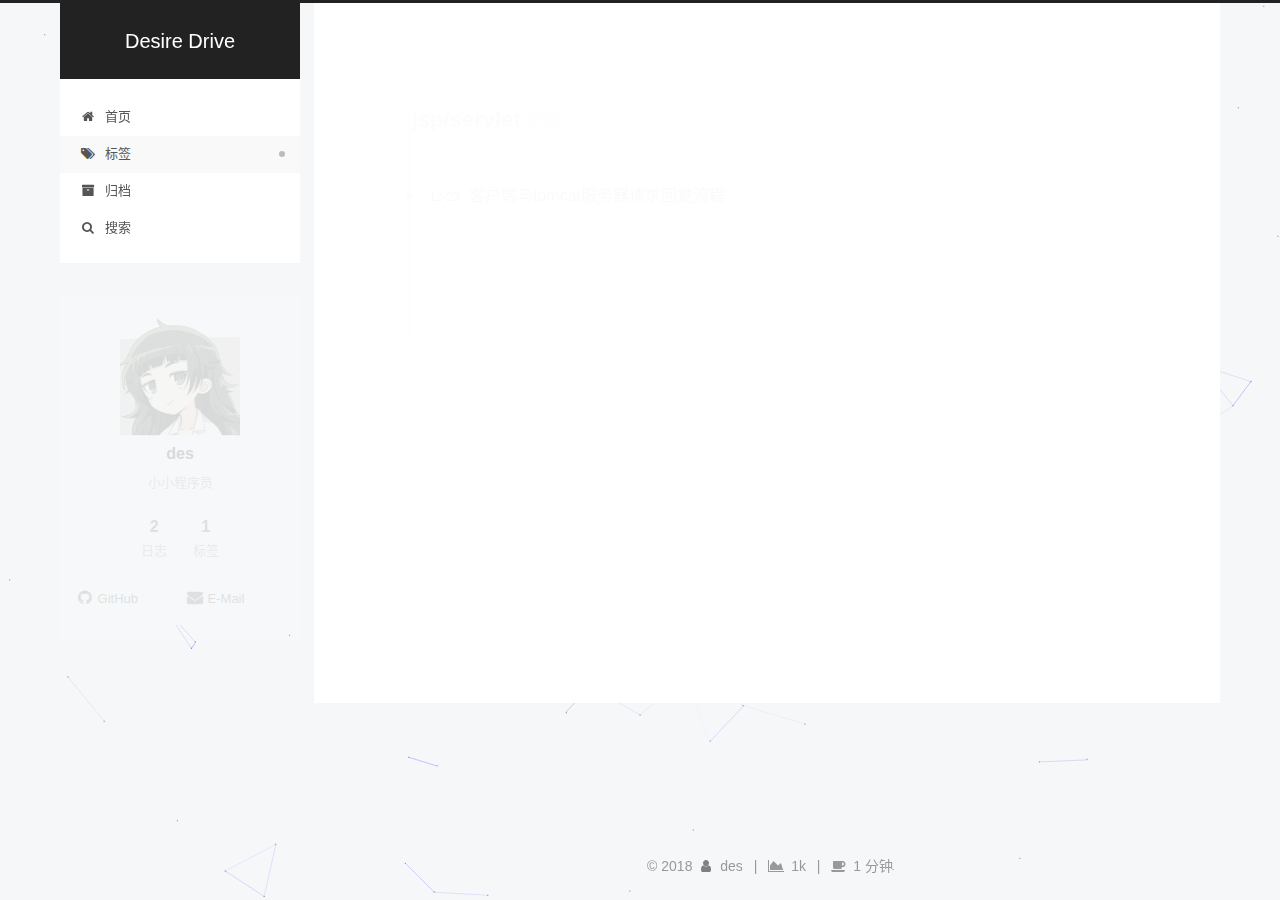
<file: tags/jsp-servlet/index.html>
<!DOCTYPE html>












  


<html class="theme-next pisces use-motion" lang="zh-CN">
<head><meta name="generator" content="Hexo 3.8.0">
  <meta charset="UTF-8">
<meta http-equiv="X-UA-Compatible" content="IE=edge">
<meta name="viewport" content="width=device-width, initial-scale=1, maximum-scale=2">
<meta name="theme-color" content="#222">












<meta http-equiv="Cache-Control" content="no-transform">
<meta http-equiv="Cache-Control" content="no-siteapp">






















<link href="/lib/font-awesome/css/font-awesome.min.css?v=4.6.2" rel="stylesheet" type="text/css">

<link href="/css/main.css?v=6.6.0" rel="stylesheet" type="text/css">


  <link rel="apple-touch-icon" sizes="180x180" href="/apple.png?v=6.6.0">


  <link rel="icon" type="image/png" sizes="32x32" href="/images/maho-32x32.png?v=6.6.0">


  <link rel="icon" type="image/png" sizes="16x16" href="/images/maho-16x16.png?v=6.6.0">


  <link rel="mask-icon" href="/images/logo.svg?v=6.6.0" color="#222">









<script type="text/javascript" id="hexo.configurations">
  var NexT = window.NexT || {};
  var CONFIG = {
    root: '/',
    scheme: 'Pisces',
    version: '6.6.0',
    sidebar: {"position":"left","display":"post","offset":14,"b2t":true,"scrollpercent":true,"onmobile":false},
    fancybox: false,
    fastclick: false,
    lazyload: false,
    tabs: true,
    motion: {"enable":true,"async":false,"transition":{"post_block":"fadeIn","post_header":"slideDownIn","post_body":"slideDownIn","coll_header":"slideLeftIn","sidebar":"slideUpIn"}},
    algolia: {
      applicationID: '',
      apiKey: '',
      indexName: '',
      hits: {"per_page":10},
      labels: {"input_placeholder":"Search for Posts","hits_empty":"We didn't find any results for the search: ${query}","hits_stats":"${hits} results found in ${time} ms"}
    }
  };
</script>


  




  <meta name="description" content="小小程序员">
<meta property="og:type" content="website">
<meta property="og:title" content="Desire Drive">
<meta property="og:url" content="https://des643.github.io/tags/jsp-servlet/index.html">
<meta property="og:site_name" content="Desire Drive">
<meta property="og:description" content="小小程序员">
<meta property="og:locale" content="zh-CN">
<meta name="twitter:card" content="summary">
<meta name="twitter:title" content="Desire Drive">
<meta name="twitter:description" content="小小程序员">






  <link rel="canonical" href="https://des643.github.io/tags/jsp-servlet/">



<script type="text/javascript" id="page.configurations">
  CONFIG.page = {
    sidebar: "",
  };
</script>

  <title>标签: jsp/servlet | Desire Drive</title>
  











  <noscript>
  <style type="text/css">
    .use-motion .motion-element,
    .use-motion .brand,
    .use-motion .menu-item,
    .sidebar-inner,
    .use-motion .post-block,
    .use-motion .pagination,
    .use-motion .comments,
    .use-motion .post-header,
    .use-motion .post-body,
    .use-motion .collection-title { opacity: initial; }

    .use-motion .logo,
    .use-motion .site-title,
    .use-motion .site-subtitle {
      opacity: initial;
      top: initial;
    }

    .use-motion {
      .logo-line-before i { left: initial; }
      .logo-line-after i { right: initial; }
    }
  </style>
</noscript>

</head>

<body itemscope="" itemtype="http://schema.org/WebPage" lang="zh-CN">

  
  
    
  

  <div class="container sidebar-position-left ">
    <div class="headband"></div>

    <header id="header" class="header" itemscope="" itemtype="http://schema.org/WPHeader">
      <div class="header-inner"><div class="site-brand-wrapper">
  <div class="site-meta ">
    

    <div class="custom-logo-site-title">
      <a href="/" class="brand" rel="start">
        <span class="logo-line-before"><i></i></span>
        <span class="site-title">Desire Drive</span>
        <span class="logo-line-after"><i></i></span>
      </a>
    </div>
    
  </div>

  <div class="site-nav-toggle">
    <button aria-label="切换导航栏">
      <span class="btn-bar"></span>
      <span class="btn-bar"></span>
      <span class="btn-bar"></span>
    </button>
  </div>
</div>



<nav class="site-nav">
  
    <ul id="menu" class="menu">
      
        
        
        
          
          <li class="menu-item menu-item-home">

    
    
    
      
    

    

    <a href="/" rel="section"><i class="menu-item-icon fa fa-fw fa-home"></i> <br>首页</a>

  </li>
        
        
        
          
          <li class="menu-item menu-item-tags menu-item-active">

    
    
    
      
    

    

    <a href="/tags/" rel="section"><i class="menu-item-icon fa fa-fw fa-tags"></i> <br>标签</a>

  </li>
        
        
        
          
          <li class="menu-item menu-item-archives">

    
    
    
      
    

    

    <a href="/archives/" rel="section"><i class="menu-item-icon fa fa-fw fa-archive"></i> <br>归档</a>

  </li>

      
      
        <li class="menu-item menu-item-search">
          
            <a href="javascript:;" class="popup-trigger">
          
            
              <i class="menu-item-icon fa fa-search fa-fw"></i> <br>搜索</a>
        </li>
      
    </ul>
  

  

  
    <div class="site-search">
      
  <div class="popup search-popup local-search-popup">
  <div class="local-search-header clearfix">
    <span class="search-icon">
      <i class="fa fa-search"></i>
    </span>
    <span class="popup-btn-close">
      <i class="fa fa-times-circle"></i>
    </span>
    <div class="local-search-input-wrapper">
      <input autocomplete="off" placeholder="搜索..." spellcheck="false" type="text" id="local-search-input">
    </div>
  </div>
  <div id="local-search-result"></div>
</div>



    </div>
  
</nav>



  



</div>
    </header>

    


    <main id="main" class="main">
      <div class="main-inner">
        <div class="content-wrap">
          
            

    
    
      
      
    
      
      
    
      
      
    
    

  


          
          <div id="content" class="content">
            

  
  
  
  <div class="post-block tag">

    <div id="posts" class="posts-collapse">
      <div class="collection-title">
        <h1>jsp/servlet<small>标签</small>
        </h1>
      </div>

      
        

  <article class="post post-type-normal" itemscope="" itemtype="http://schema.org/Article">
    <header class="post-header">

      <h2 class="post-title">
        
            <a class="post-title-link" href="/2018/12/23/客户端与tomcat服务器请求回复流程/" itemprop="url">
              
                <span itemprop="name">客户端与tomcat服务器请求回复流程</span>
              
            </a>
        
      </h2>

      <div class="post-meta">
        <time class="post-time" itemprop="dateCreated" datetime="2018-12-23T03:09:57-05:00" content="2018-12-23">
          12-23
        </time>
      </div>

    </header>
  </article>


      
        

  <article class="post post-type-normal" itemscope="" itemtype="http://schema.org/Article">
    <header class="post-header">

      <h2 class="post-title">
        
            <a class="post-title-link" href="/2018/12/23/转发与重定向的区别/" itemprop="url">
              
                <span itemprop="name">转发与重定向的区别</span>
              
            </a>
        
      </h2>

      <div class="post-meta">
        <time class="post-time" itemprop="dateCreated" datetime="2018-12-23T02:52:55-05:00" content="2018-12-23">
          12-23
        </time>
      </div>

    </header>
  </article>


      
    </div>

  </div>
  
  
  

  


          </div>
          

        </div>
        
          
  
  <div class="sidebar-toggle">
    <div class="sidebar-toggle-line-wrap">
      <span class="sidebar-toggle-line sidebar-toggle-line-first"></span>
      <span class="sidebar-toggle-line sidebar-toggle-line-middle"></span>
      <span class="sidebar-toggle-line sidebar-toggle-line-last"></span>
    </div>
  </div>

  <aside id="sidebar" class="sidebar">
    
    <div class="sidebar-inner">

      

      

      <section class="site-overview-wrap sidebar-panel sidebar-panel-active">
        <div class="site-overview">
          <div class="site-author motion-element" itemprop="author" itemscope="" itemtype="http://schema.org/Person">
            
              <img class="site-author-image" itemprop="image" src="/images/maho.png" alt="des">
            
              <p class="site-author-name" itemprop="name">des</p>
              <p class="site-description motion-element" itemprop="description">小小程序员</p>
          </div>

          
            <nav class="site-state motion-element">
              
                <div class="site-state-item site-state-posts">
                
                  <a href="/archives/">
                
                    <span class="site-state-item-count">2</span>
                    <span class="site-state-item-name">日志</span>
                  </a>
                </div>
              

              

              
                
                
                <div class="site-state-item site-state-tags">
                  
                    
                    
                      
                    
                    <span class="site-state-item-count">1</span>
                    <span class="site-state-item-name">标签</span>
                  
                </div>
              
            </nav>
          

          

          
            <div class="links-of-author motion-element">
              
                <span class="links-of-author-item">
                  
                  
                    
                  
                  
                    
                  
                  <a href="https://github.com/des643" title="GitHub &rarr; https://github.com/des643" rel="noopener" target="_blank"><i class="fa fa-fw fa-github"></i>GitHub</a>
                </span>
              
                <span class="links-of-author-item">
                  
                  
                    
                  
                  
                    
                  
                  <a href="mailto:2641651764@qq.com" title="E-Mail &rarr; mailto:2641651764@qq.com" rel="noopener" target="_blank"><i class="fa fa-fw fa-envelope"></i>E-Mail</a>
                </span>
              
            </div>
          

          

          
          

          
            
          
          

        </div>
      </section>

      

      
        <div class="back-to-top">
          <i class="fa fa-arrow-up"></i>
          
            <span id="scrollpercent"><span>0</span>%</span>
          
        </div>
      

    </div>
  </aside>


        
      </div>
    </main>

    <footer id="footer" class="footer">
      <div class="footer-inner">
        <div class="copyright">&copy; <span itemprop="copyrightYear">2018</span>
  <span class="with-love" id="animate">
    <i class="fa fa-user"></i>
  </span>
  <span class="author" itemprop="copyrightHolder">des</span>

  
    <span class="post-meta-divider">|</span>
    <span class="post-meta-item-icon">
      <i class="fa fa-area-chart"></i>
    </span>
    
    <span title="站点总字数">1k</span>
  

  
    <span class="post-meta-divider">|</span>
    <span class="post-meta-item-icon">
      <i class="fa fa-coffee"></i>
    </span>
    
    <span title="站点阅读时长">1 分钟</span>
  
</div>









        








        
      </div>
    </footer>

    

    
	
    

    
  </div>

  

<script type="text/javascript">
  if (Object.prototype.toString.call(window.Promise) !== '[object Function]') {
    window.Promise = null;
  }
</script>














  
    
      
  
  <script type="text/javascript" color="0,0,255" opacity="0.5" zindex="-1" count="99" src="/lib/canvas-nest/canvas-nest.min.js"></script>













  
  
    <script type="text/javascript" src="/lib/jquery/index.js?v=2.1.3"></script>
  

  
  
    <script type="text/javascript" src="/lib/velocity/velocity.min.js?v=1.2.1"></script>
  

  
  
    <script type="text/javascript" src="/lib/velocity/velocity.ui.min.js?v=1.2.1"></script>
  


  


  <script type="text/javascript" src="/js/src/utils.js?v=6.6.0"></script>

  <script type="text/javascript" src="/js/src/motion.js?v=6.6.0"></script>



  
  


  <script type="text/javascript" src="/js/src/affix.js?v=6.6.0"></script>

  <script type="text/javascript" src="/js/src/schemes/pisces.js?v=6.6.0"></script>



  

  


  <script type="text/javascript" src="/js/src/bootstrap.js?v=6.6.0"></script>



  



  










  

  <script type="text/javascript">
    // Popup Window;
    var isfetched = false;
    var isXml = true;
    // Search DB path;
    var search_path = "search.xml";
    if (search_path.length === 0) {
      search_path = "search.xml";
    } else if (/json$/i.test(search_path)) {
      isXml = false;
    }
    var path = "/" + search_path;
    // monitor main search box;

    var onPopupClose = function (e) {
      $('.popup').hide();
      $('#local-search-input').val('');
      $('.search-result-list').remove();
      $('#no-result').remove();
      $(".local-search-pop-overlay").remove();
      $('body').css('overflow', '');
    }

    function proceedsearch() {
      $("body")
        .append('<div class="search-popup-overlay local-search-pop-overlay"></div>')
        .css('overflow', 'hidden');
      $('.search-popup-overlay').click(onPopupClose);
      $('.popup').toggle();
      var $localSearchInput = $('#local-search-input');
      $localSearchInput.attr("autocapitalize", "none");
      $localSearchInput.attr("autocorrect", "off");
      $localSearchInput.focus();
    }

    // search function;
    var searchFunc = function(path, search_id, content_id) {
      'use strict';

      // start loading animation
      $("body")
        .append('<div class="search-popup-overlay local-search-pop-overlay">' +
          '<div id="search-loading-icon">' +
          '<i class="fa fa-spinner fa-pulse fa-5x fa-fw"></i>' +
          '</div>' +
          '</div>')
        .css('overflow', 'hidden');
      $("#search-loading-icon").css('margin', '20% auto 0 auto').css('text-align', 'center');

      

      $.ajax({
        url: path,
        dataType: isXml ? "xml" : "json",
        async: true,
        success: function(res) {
          // get the contents from search data
          isfetched = true;
          $('.popup').detach().appendTo('.header-inner');
          var datas = isXml ? $("entry", res).map(function() {
            return {
              title: $("title", this).text(),
              content: $("content",this).text(),
              url: $("url" , this).text()
            };
          }).get() : res;
          var input = document.getElementById(search_id);
          var resultContent = document.getElementById(content_id);
          var inputEventFunction = function() {
            var searchText = input.value.trim().toLowerCase();
            var keywords = searchText.split(/[\s\-]+/);
            if (keywords.length > 1) {
              keywords.push(searchText);
            }
            var resultItems = [];
            if (searchText.length > 0) {
              // perform local searching
              datas.forEach(function(data) {
                var isMatch = false;
                var hitCount = 0;
                var searchTextCount = 0;
                var title = data.title.trim();
                var titleInLowerCase = title.toLowerCase();
                var content = data.content.trim().replace(/<[^>]+>/g,"");
                
                var contentInLowerCase = content.toLowerCase();
                var articleUrl = decodeURIComponent(data.url);
                var indexOfTitle = [];
                var indexOfContent = [];
                // only match articles with not empty titles
                if(title != '') {
                  keywords.forEach(function(keyword) {
                    function getIndexByWord(word, text, caseSensitive) {
                      var wordLen = word.length;
                      if (wordLen === 0) {
                        return [];
                      }
                      var startPosition = 0, position = [], index = [];
                      if (!caseSensitive) {
                        text = text.toLowerCase();
                        word = word.toLowerCase();
                      }
                      while ((position = text.indexOf(word, startPosition)) > -1) {
                        index.push({position: position, word: word});
                        startPosition = position + wordLen;
                      }
                      return index;
                    }

                    indexOfTitle = indexOfTitle.concat(getIndexByWord(keyword, titleInLowerCase, false));
                    indexOfContent = indexOfContent.concat(getIndexByWord(keyword, contentInLowerCase, false));
                  });
                  if (indexOfTitle.length > 0 || indexOfContent.length > 0) {
                    isMatch = true;
                    hitCount = indexOfTitle.length + indexOfContent.length;
                  }
                }

                // show search results

                if (isMatch) {
                  // sort index by position of keyword

                  [indexOfTitle, indexOfContent].forEach(function (index) {
                    index.sort(function (itemLeft, itemRight) {
                      if (itemRight.position !== itemLeft.position) {
                        return itemRight.position - itemLeft.position;
                      } else {
                        return itemLeft.word.length - itemRight.word.length;
                      }
                    });
                  });

                  // merge hits into slices

                  function mergeIntoSlice(text, start, end, index) {
                    var item = index[index.length - 1];
                    var position = item.position;
                    var word = item.word;
                    var hits = [];
                    var searchTextCountInSlice = 0;
                    while (position + word.length <= end && index.length != 0) {
                      if (word === searchText) {
                        searchTextCountInSlice++;
                      }
                      hits.push({position: position, length: word.length});
                      var wordEnd = position + word.length;

                      // move to next position of hit

                      index.pop();
                      while (index.length != 0) {
                        item = index[index.length - 1];
                        position = item.position;
                        word = item.word;
                        if (wordEnd > position) {
                          index.pop();
                        } else {
                          break;
                        }
                      }
                    }
                    searchTextCount += searchTextCountInSlice;
                    return {
                      hits: hits,
                      start: start,
                      end: end,
                      searchTextCount: searchTextCountInSlice
                    };
                  }

                  var slicesOfTitle = [];
                  if (indexOfTitle.length != 0) {
                    slicesOfTitle.push(mergeIntoSlice(title, 0, title.length, indexOfTitle));
                  }

                  var slicesOfContent = [];
                  while (indexOfContent.length != 0) {
                    var item = indexOfContent[indexOfContent.length - 1];
                    var position = item.position;
                    var word = item.word;
                    // cut out 100 characters
                    var start = position - 20;
                    var end = position + 80;
                    if(start < 0){
                      start = 0;
                    }
                    if (end < position + word.length) {
                      end = position + word.length;
                    }
                    if(end > content.length){
                      end = content.length;
                    }
                    slicesOfContent.push(mergeIntoSlice(content, start, end, indexOfContent));
                  }

                  // sort slices in content by search text's count and hits' count

                  slicesOfContent.sort(function (sliceLeft, sliceRight) {
                    if (sliceLeft.searchTextCount !== sliceRight.searchTextCount) {
                      return sliceRight.searchTextCount - sliceLeft.searchTextCount;
                    } else if (sliceLeft.hits.length !== sliceRight.hits.length) {
                      return sliceRight.hits.length - sliceLeft.hits.length;
                    } else {
                      return sliceLeft.start - sliceRight.start;
                    }
                  });

                  // select top N slices in content

                  var upperBound = parseInt('1');
                  if (upperBound >= 0) {
                    slicesOfContent = slicesOfContent.slice(0, upperBound);
                  }

                  // highlight title and content

                  function highlightKeyword(text, slice) {
                    var result = '';
                    var prevEnd = slice.start;
                    slice.hits.forEach(function (hit) {
                      result += text.substring(prevEnd, hit.position);
                      var end = hit.position + hit.length;
                      result += '<b class="search-keyword">' + text.substring(hit.position, end) + '</b>';
                      prevEnd = end;
                    });
                    result += text.substring(prevEnd, slice.end);
                    return result;
                  }

                  var resultItem = '';

                  if (slicesOfTitle.length != 0) {
                    resultItem += "<li><a href='" + articleUrl + "' class='search-result-title'>" + highlightKeyword(title, slicesOfTitle[0]) + "</a>";
                  } else {
                    resultItem += "<li><a href='" + articleUrl + "' class='search-result-title'>" + title + "</a>";
                  }

                  slicesOfContent.forEach(function (slice) {
                    resultItem += "<a href='" + articleUrl + "'>" +
                      "<p class=\"search-result\">" + highlightKeyword(content, slice) +
                      "...</p>" + "</a>";
                  });

                  resultItem += "</li>";
                  resultItems.push({
                    item: resultItem,
                    searchTextCount: searchTextCount,
                    hitCount: hitCount,
                    id: resultItems.length
                  });
                }
              })
            };
            if (keywords.length === 1 && keywords[0] === "") {
              resultContent.innerHTML = '<div id="no-result"><i class="fa fa-search fa-5x" /></div>'
            } else if (resultItems.length === 0) {
              resultContent.innerHTML = '<div id="no-result"><i class="fa fa-frown-o fa-5x" /></div>'
            } else {
              resultItems.sort(function (resultLeft, resultRight) {
                if (resultLeft.searchTextCount !== resultRight.searchTextCount) {
                  return resultRight.searchTextCount - resultLeft.searchTextCount;
                } else if (resultLeft.hitCount !== resultRight.hitCount) {
                  return resultRight.hitCount - resultLeft.hitCount;
                } else {
                  return resultRight.id - resultLeft.id;
                }
              });
              var searchResultList = '<ul class=\"search-result-list\">';
              resultItems.forEach(function (result) {
                searchResultList += result.item;
              })
              searchResultList += "</ul>";
              resultContent.innerHTML = searchResultList;
            }
          }

          if ('auto' === 'auto') {
            input.addEventListener('input', inputEventFunction);
          } else {
            $('.search-icon').click(inputEventFunction);
            input.addEventListener('keypress', function (event) {
              if (event.keyCode === 13) {
                inputEventFunction();
              }
            });
          }

          // remove loading animation
          $(".local-search-pop-overlay").remove();
          $('body').css('overflow', '');

          proceedsearch();
        }
      });
    }

    // handle and trigger popup window;
    $('.popup-trigger').click(function(e) {
      e.stopPropagation();
      if (isfetched === false) {
        searchFunc(path, 'local-search-input', 'local-search-result');
      } else {
        proceedsearch();
      };
    });

    $('.popup-btn-close').click(onPopupClose);
    $('.popup').click(function(e){
      e.stopPropagation();
    });
    $(document).on('keyup', function (event) {
      var shouldDismissSearchPopup = event.which === 27 &&
        $('.search-popup').is(':visible');
      if (shouldDismissSearchPopup) {
        onPopupClose();
      }
    });
  </script>





  

  

  

  

  

  
  

  

  

  

  

  

  

</body>
</html>
</file>
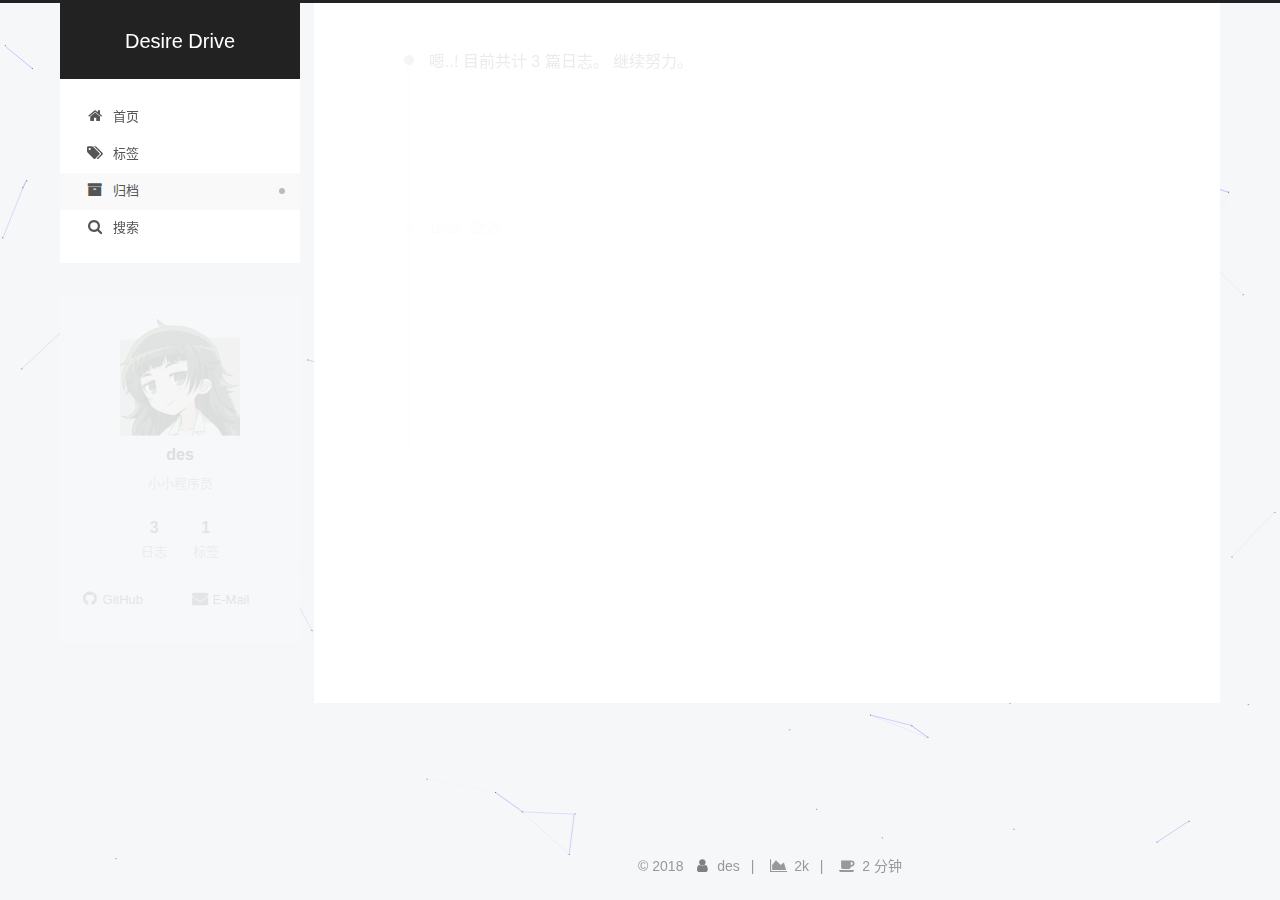
<file: archives/2018/12/index.html>
<!DOCTYPE html>












  


<html class="theme-next pisces use-motion" lang="zh-CN">
<head><meta name="generator" content="Hexo 3.8.0">
  <meta charset="UTF-8">
<meta http-equiv="X-UA-Compatible" content="IE=edge">
<meta name="viewport" content="width=device-width, initial-scale=1, maximum-scale=2">
<meta name="theme-color" content="#222">












<meta http-equiv="Cache-Control" content="no-transform">
<meta http-equiv="Cache-Control" content="no-siteapp">






















<link href="/lib/font-awesome/css/font-awesome.min.css?v=4.6.2" rel="stylesheet" type="text/css">

<link href="/css/main.css?v=6.6.0" rel="stylesheet" type="text/css">


  <link rel="apple-touch-icon" sizes="180x180" href="/apple.png?v=6.6.0">


  <link rel="icon" type="image/png" sizes="32x32" href="/images/maho-32x32.png?v=6.6.0">


  <link rel="icon" type="image/png" sizes="16x16" href="/images/maho-16x16.png?v=6.6.0">


  <link rel="mask-icon" href="/images/logo.svg?v=6.6.0" color="#222">









<script type="text/javascript" id="hexo.configurations">
  var NexT = window.NexT || {};
  var CONFIG = {
    root: '/',
    scheme: 'Pisces',
    version: '6.6.0',
    sidebar: {"position":"left","display":"post","offset":14,"b2t":true,"scrollpercent":true,"onmobile":false},
    fancybox: false,
    fastclick: false,
    lazyload: false,
    tabs: true,
    motion: {"enable":true,"async":false,"transition":{"post_block":"fadeIn","post_header":"slideDownIn","post_body":"slideDownIn","coll_header":"slideLeftIn","sidebar":"slideUpIn"}},
    algolia: {
      applicationID: '',
      apiKey: '',
      indexName: '',
      hits: {"per_page":10},
      labels: {"input_placeholder":"Search for Posts","hits_empty":"We didn't find any results for the search: ${query}","hits_stats":"${hits} results found in ${time} ms"}
    }
  };
</script>


  




  <meta name="description" content="小小程序员">
<meta property="og:type" content="website">
<meta property="og:title" content="Desire Drive">
<meta property="og:url" content="https://des643.github.io/archives/2018/12/index.html">
<meta property="og:site_name" content="Desire Drive">
<meta property="og:description" content="小小程序员">
<meta property="og:locale" content="zh-CN">
<meta name="twitter:card" content="summary">
<meta name="twitter:title" content="Desire Drive">
<meta name="twitter:description" content="小小程序员">






  <link rel="canonical" href="https://des643.github.io/archives/2018/12/">



<script type="text/javascript" id="page.configurations">
  CONFIG.page = {
    sidebar: "",
  };
</script>

  <title>归档 | Desire Drive</title>
  











  <noscript>
  <style type="text/css">
    .use-motion .motion-element,
    .use-motion .brand,
    .use-motion .menu-item,
    .sidebar-inner,
    .use-motion .post-block,
    .use-motion .pagination,
    .use-motion .comments,
    .use-motion .post-header,
    .use-motion .post-body,
    .use-motion .collection-title { opacity: initial; }

    .use-motion .logo,
    .use-motion .site-title,
    .use-motion .site-subtitle {
      opacity: initial;
      top: initial;
    }

    .use-motion {
      .logo-line-before i { left: initial; }
      .logo-line-after i { right: initial; }
    }
  </style>
</noscript>

</head>

<body itemscope="" itemtype="http://schema.org/WebPage" lang="zh-CN">

  
  
    
  

  <div class="container sidebar-position-left page-archive">
    <div class="headband"></div>

    <header id="header" class="header" itemscope="" itemtype="http://schema.org/WPHeader">
      <div class="header-inner"><div class="site-brand-wrapper">
  <div class="site-meta ">
    

    <div class="custom-logo-site-title">
      <a href="/" class="brand" rel="start">
        <span class="logo-line-before"><i></i></span>
        <span class="site-title">Desire Drive</span>
        <span class="logo-line-after"><i></i></span>
      </a>
    </div>
    
  </div>

  <div class="site-nav-toggle">
    <button aria-label="切换导航栏">
      <span class="btn-bar"></span>
      <span class="btn-bar"></span>
      <span class="btn-bar"></span>
    </button>
  </div>
</div>



<nav class="site-nav">
  
    <ul id="menu" class="menu">
      
        
        
        
          
          <li class="menu-item menu-item-home">

    
    
    
      
    

    

    <a href="/" rel="section"><i class="menu-item-icon fa fa-fw fa-home"></i> <br>首页</a>

  </li>
        
        
        
          
          <li class="menu-item menu-item-tags">

    
    
    
      
    

    

    <a href="/tags/" rel="section"><i class="menu-item-icon fa fa-fw fa-tags"></i> <br>标签</a>

  </li>
        
        
        
          
          <li class="menu-item menu-item-archives menu-item-active">

    
    
    
      
    

    

    <a href="/archives/" rel="section"><i class="menu-item-icon fa fa-fw fa-archive"></i> <br>归档</a>

  </li>

      
      
        <li class="menu-item menu-item-search">
          
            <a href="javascript:;" class="popup-trigger">
          
            
              <i class="menu-item-icon fa fa-search fa-fw"></i> <br>搜索</a>
        </li>
      
    </ul>
  

  

  
    <div class="site-search">
      
  <div class="popup search-popup local-search-popup">
  <div class="local-search-header clearfix">
    <span class="search-icon">
      <i class="fa fa-search"></i>
    </span>
    <span class="popup-btn-close">
      <i class="fa fa-times-circle"></i>
    </span>
    <div class="local-search-input-wrapper">
      <input autocomplete="off" placeholder="搜索..." spellcheck="false" type="text" id="local-search-input">
    </div>
  </div>
  <div id="local-search-result"></div>
</div>



    </div>
  
</nav>



  



</div>
    </header>

    


    <main id="main" class="main">
      <div class="main-inner">
        <div class="content-wrap">
          
            

    
    
      
      
    
      
      
    
      
      
    
    

  


          
          <div id="content" class="content">
            

  
  
  
  <div class="post-block archive">
    <div id="posts" class="posts-collapse">
      <span class="archive-move-on"></span>

      
      <span class="archive-page-counter">
        
        
        
          
        
        嗯..! 目前共计 3 篇日志。 继续努力。
      </span>
      

      

        
        
        

        
          
          <div class="collection-title">
            <h1 class="archive-year" id="archive-year-2018">2018</h1>
          </div>
        
        

        

  <article class="post post-type-normal" itemscope="" itemtype="http://schema.org/Article">
    <header class="post-header">

      <h2 class="post-title">
        
            <a class="post-title-link" href="/2018/12/23/会话/" itemprop="url">
              
                <span itemprop="name">会话</span>
              
            </a>
        
      </h2>

      <div class="post-meta">
        <time class="post-time" itemprop="dateCreated" datetime="2018-12-23T19:00:56-05:00" content="2018-12-23">
          12-23
        </time>
      </div>

    </header>
  </article>



      

        
        
        

        
        

        

  <article class="post post-type-normal" itemscope="" itemtype="http://schema.org/Article">
    <header class="post-header">

      <h2 class="post-title">
        
            <a class="post-title-link" href="/2018/12/23/客户端与tomcat服务器请求回复流程/" itemprop="url">
              
                <span itemprop="name">客户端与tomcat服务器请求回复流程</span>
              
            </a>
        
      </h2>

      <div class="post-meta">
        <time class="post-time" itemprop="dateCreated" datetime="2018-12-23T03:09:57-05:00" content="2018-12-23">
          12-23
        </time>
      </div>

    </header>
  </article>



      

        
        
        

        
        

        

  <article class="post post-type-normal" itemscope="" itemtype="http://schema.org/Article">
    <header class="post-header">

      <h2 class="post-title">
        
            <a class="post-title-link" href="/2018/12/23/转发与重定向的区别/" itemprop="url">
              
                <span itemprop="name">转发与重定向的区别</span>
              
            </a>
        
      </h2>

      <div class="post-meta">
        <time class="post-time" itemprop="dateCreated" datetime="2018-12-23T02:52:55-05:00" content="2018-12-23">
          12-23
        </time>
      </div>

    </header>
  </article>



      

    </div>
  </div>
  
  
  

  



          </div>
          

        </div>
        
          
  
  <div class="sidebar-toggle">
    <div class="sidebar-toggle-line-wrap">
      <span class="sidebar-toggle-line sidebar-toggle-line-first"></span>
      <span class="sidebar-toggle-line sidebar-toggle-line-middle"></span>
      <span class="sidebar-toggle-line sidebar-toggle-line-last"></span>
    </div>
  </div>

  <aside id="sidebar" class="sidebar">
    
    <div class="sidebar-inner">

      

      

      <section class="site-overview-wrap sidebar-panel sidebar-panel-active">
        <div class="site-overview">
          <div class="site-author motion-element" itemprop="author" itemscope="" itemtype="http://schema.org/Person">
            
              <img class="site-author-image" itemprop="image" src="/images/maho.png" alt="des">
            
              <p class="site-author-name" itemprop="name">des</p>
              <p class="site-description motion-element" itemprop="description">小小程序员</p>
          </div>

          
            <nav class="site-state motion-element">
              
                <div class="site-state-item site-state-posts">
                
                  <a href="/archives/">
                
                    <span class="site-state-item-count">3</span>
                    <span class="site-state-item-name">日志</span>
                  </a>
                </div>
              

              

              
                
                
                <div class="site-state-item site-state-tags">
                  
                    
                    
                      
                    
                    <span class="site-state-item-count">1</span>
                    <span class="site-state-item-name">标签</span>
                  
                </div>
              
            </nav>
          

          

          
            <div class="links-of-author motion-element">
              
                <span class="links-of-author-item">
                  
                  
                    
                  
                  
                    
                  
                  <a href="https://github.com/des643" title="GitHub &rarr; https://github.com/des643" rel="noopener" target="_blank"><i class="fa fa-fw fa-github"></i>GitHub</a>
                </span>
              
                <span class="links-of-author-item">
                  
                  
                    
                  
                  
                    
                  
                  <a href="mailto:2641651764@qq.com" title="E-Mail &rarr; mailto:2641651764@qq.com" rel="noopener" target="_blank"><i class="fa fa-fw fa-envelope"></i>E-Mail</a>
                </span>
              
            </div>
          

          

          
          

          
            
          
          

        </div>
      </section>

      

      
        <div class="back-to-top">
          <i class="fa fa-arrow-up"></i>
          
            <span id="scrollpercent"><span>0</span>%</span>
          
        </div>
      

    </div>
  </aside>


        
      </div>
    </main>

    <footer id="footer" class="footer">
      <div class="footer-inner">
        <div class="copyright">&copy; <span itemprop="copyrightYear">2018</span>
  <span class="with-love" id="animate">
    <i class="fa fa-user"></i>
  </span>
  <span class="author" itemprop="copyrightHolder">des</span>

  
    <span class="post-meta-divider">|</span>
    <span class="post-meta-item-icon">
      <i class="fa fa-area-chart"></i>
    </span>
    
    <span title="站点总字数">2k</span>
  

  
    <span class="post-meta-divider">|</span>
    <span class="post-meta-item-icon">
      <i class="fa fa-coffee"></i>
    </span>
    
    <span title="站点阅读时长">2 分钟</span>
  
</div>









        








        
      </div>
    </footer>

    

    
	
    

    
  </div>

  

<script type="text/javascript">
  if (Object.prototype.toString.call(window.Promise) !== '[object Function]') {
    window.Promise = null;
  }
</script>














  
    
      
  
  <script type="text/javascript" color="0,0,255" opacity="0.5" zindex="-1" count="99" src="/lib/canvas-nest/canvas-nest.min.js"></script>













  
  
    <script type="text/javascript" src="/lib/jquery/index.js?v=2.1.3"></script>
  

  
  
    <script type="text/javascript" src="/lib/velocity/velocity.min.js?v=1.2.1"></script>
  

  
  
    <script type="text/javascript" src="/lib/velocity/velocity.ui.min.js?v=1.2.1"></script>
  


  


  <script type="text/javascript" src="/js/src/utils.js?v=6.6.0"></script>

  <script type="text/javascript" src="/js/src/motion.js?v=6.6.0"></script>



  
  


  <script type="text/javascript" src="/js/src/affix.js?v=6.6.0"></script>

  <script type="text/javascript" src="/js/src/schemes/pisces.js?v=6.6.0"></script>



  

  


  <script type="text/javascript" src="/js/src/bootstrap.js?v=6.6.0"></script>



  



  










  

  <script type="text/javascript">
    // Popup Window;
    var isfetched = false;
    var isXml = true;
    // Search DB path;
    var search_path = "search.xml";
    if (search_path.length === 0) {
      search_path = "search.xml";
    } else if (/json$/i.test(search_path)) {
      isXml = false;
    }
    var path = "/" + search_path;
    // monitor main search box;

    var onPopupClose = function (e) {
      $('.popup').hide();
      $('#local-search-input').val('');
      $('.search-result-list').remove();
      $('#no-result').remove();
      $(".local-search-pop-overlay").remove();
      $('body').css('overflow', '');
    }

    function proceedsearch() {
      $("body")
        .append('<div class="search-popup-overlay local-search-pop-overlay"></div>')
        .css('overflow', 'hidden');
      $('.search-popup-overlay').click(onPopupClose);
      $('.popup').toggle();
      var $localSearchInput = $('#local-search-input');
      $localSearchInput.attr("autocapitalize", "none");
      $localSearchInput.attr("autocorrect", "off");
      $localSearchInput.focus();
    }

    // search function;
    var searchFunc = function(path, search_id, content_id) {
      'use strict';

      // start loading animation
      $("body")
        .append('<div class="search-popup-overlay local-search-pop-overlay">' +
          '<div id="search-loading-icon">' +
          '<i class="fa fa-spinner fa-pulse fa-5x fa-fw"></i>' +
          '</div>' +
          '</div>')
        .css('overflow', 'hidden');
      $("#search-loading-icon").css('margin', '20% auto 0 auto').css('text-align', 'center');

      

      $.ajax({
        url: path,
        dataType: isXml ? "xml" : "json",
        async: true,
        success: function(res) {
          // get the contents from search data
          isfetched = true;
          $('.popup').detach().appendTo('.header-inner');
          var datas = isXml ? $("entry", res).map(function() {
            return {
              title: $("title", this).text(),
              content: $("content",this).text(),
              url: $("url" , this).text()
            };
          }).get() : res;
          var input = document.getElementById(search_id);
          var resultContent = document.getElementById(content_id);
          var inputEventFunction = function() {
            var searchText = input.value.trim().toLowerCase();
            var keywords = searchText.split(/[\s\-]+/);
            if (keywords.length > 1) {
              keywords.push(searchText);
            }
            var resultItems = [];
            if (searchText.length > 0) {
              // perform local searching
              datas.forEach(function(data) {
                var isMatch = false;
                var hitCount = 0;
                var searchTextCount = 0;
                var title = data.title.trim();
                var titleInLowerCase = title.toLowerCase();
                var content = data.content.trim().replace(/<[^>]+>/g,"");
                
                var contentInLowerCase = content.toLowerCase();
                var articleUrl = decodeURIComponent(data.url);
                var indexOfTitle = [];
                var indexOfContent = [];
                // only match articles with not empty titles
                if(title != '') {
                  keywords.forEach(function(keyword) {
                    function getIndexByWord(word, text, caseSensitive) {
                      var wordLen = word.length;
                      if (wordLen === 0) {
                        return [];
                      }
                      var startPosition = 0, position = [], index = [];
                      if (!caseSensitive) {
                        text = text.toLowerCase();
                        word = word.toLowerCase();
                      }
                      while ((position = text.indexOf(word, startPosition)) > -1) {
                        index.push({position: position, word: word});
                        startPosition = position + wordLen;
                      }
                      return index;
                    }

                    indexOfTitle = indexOfTitle.concat(getIndexByWord(keyword, titleInLowerCase, false));
                    indexOfContent = indexOfContent.concat(getIndexByWord(keyword, contentInLowerCase, false));
                  });
                  if (indexOfTitle.length > 0 || indexOfContent.length > 0) {
                    isMatch = true;
                    hitCount = indexOfTitle.length + indexOfContent.length;
                  }
                }

                // show search results

                if (isMatch) {
                  // sort index by position of keyword

                  [indexOfTitle, indexOfContent].forEach(function (index) {
                    index.sort(function (itemLeft, itemRight) {
                      if (itemRight.position !== itemLeft.position) {
                        return itemRight.position - itemLeft.position;
                      } else {
                        return itemLeft.word.length - itemRight.word.length;
                      }
                    });
                  });

                  // merge hits into slices

                  function mergeIntoSlice(text, start, end, index) {
                    var item = index[index.length - 1];
                    var position = item.position;
                    var word = item.word;
                    var hits = [];
                    var searchTextCountInSlice = 0;
                    while (position + word.length <= end && index.length != 0) {
                      if (word === searchText) {
                        searchTextCountInSlice++;
                      }
                      hits.push({position: position, length: word.length});
                      var wordEnd = position + word.length;

                      // move to next position of hit

                      index.pop();
                      while (index.length != 0) {
                        item = index[index.length - 1];
                        position = item.position;
                        word = item.word;
                        if (wordEnd > position) {
                          index.pop();
                        } else {
                          break;
                        }
                      }
                    }
                    searchTextCount += searchTextCountInSlice;
                    return {
                      hits: hits,
                      start: start,
                      end: end,
                      searchTextCount: searchTextCountInSlice
                    };
                  }

                  var slicesOfTitle = [];
                  if (indexOfTitle.length != 0) {
                    slicesOfTitle.push(mergeIntoSlice(title, 0, title.length, indexOfTitle));
                  }

                  var slicesOfContent = [];
                  while (indexOfContent.length != 0) {
                    var item = indexOfContent[indexOfContent.length - 1];
                    var position = item.position;
                    var word = item.word;
                    // cut out 100 characters
                    var start = position - 20;
                    var end = position + 80;
                    if(start < 0){
                      start = 0;
                    }
                    if (end < position + word.length) {
                      end = position + word.length;
                    }
                    if(end > content.length){
                      end = content.length;
                    }
                    slicesOfContent.push(mergeIntoSlice(content, start, end, indexOfContent));
                  }

                  // sort slices in content by search text's count and hits' count

                  slicesOfContent.sort(function (sliceLeft, sliceRight) {
                    if (sliceLeft.searchTextCount !== sliceRight.searchTextCount) {
                      return sliceRight.searchTextCount - sliceLeft.searchTextCount;
                    } else if (sliceLeft.hits.length !== sliceRight.hits.length) {
                      return sliceRight.hits.length - sliceLeft.hits.length;
                    } else {
                      return sliceLeft.start - sliceRight.start;
                    }
                  });

                  // select top N slices in content

                  var upperBound = parseInt('1');
                  if (upperBound >= 0) {
                    slicesOfContent = slicesOfContent.slice(0, upperBound);
                  }

                  // highlight title and content

                  function highlightKeyword(text, slice) {
                    var result = '';
                    var prevEnd = slice.start;
                    slice.hits.forEach(function (hit) {
                      result += text.substring(prevEnd, hit.position);
                      var end = hit.position + hit.length;
                      result += '<b class="search-keyword">' + text.substring(hit.position, end) + '</b>';
                      prevEnd = end;
                    });
                    result += text.substring(prevEnd, slice.end);
                    return result;
                  }

                  var resultItem = '';

                  if (slicesOfTitle.length != 0) {
                    resultItem += "<li><a href='" + articleUrl + "' class='search-result-title'>" + highlightKeyword(title, slicesOfTitle[0]) + "</a>";
                  } else {
                    resultItem += "<li><a href='" + articleUrl + "' class='search-result-title'>" + title + "</a>";
                  }

                  slicesOfContent.forEach(function (slice) {
                    resultItem += "<a href='" + articleUrl + "'>" +
                      "<p class=\"search-result\">" + highlightKeyword(content, slice) +
                      "...</p>" + "</a>";
                  });

                  resultItem += "</li>";
                  resultItems.push({
                    item: resultItem,
                    searchTextCount: searchTextCount,
                    hitCount: hitCount,
                    id: resultItems.length
                  });
                }
              })
            };
            if (keywords.length === 1 && keywords[0] === "") {
              resultContent.innerHTML = '<div id="no-result"><i class="fa fa-search fa-5x" /></div>'
            } else if (resultItems.length === 0) {
              resultContent.innerHTML = '<div id="no-result"><i class="fa fa-frown-o fa-5x" /></div>'
            } else {
              resultItems.sort(function (resultLeft, resultRight) {
                if (resultLeft.searchTextCount !== resultRight.searchTextCount) {
                  return resultRight.searchTextCount - resultLeft.searchTextCount;
                } else if (resultLeft.hitCount !== resultRight.hitCount) {
                  return resultRight.hitCount - resultLeft.hitCount;
                } else {
                  return resultRight.id - resultLeft.id;
                }
              });
              var searchResultList = '<ul class=\"search-result-list\">';
              resultItems.forEach(function (result) {
                searchResultList += result.item;
              })
              searchResultList += "</ul>";
              resultContent.innerHTML = searchResultList;
            }
          }

          if ('auto' === 'auto') {
            input.addEventListener('input', inputEventFunction);
          } else {
            $('.search-icon').click(inputEventFunction);
            input.addEventListener('keypress', function (event) {
              if (event.keyCode === 13) {
                inputEventFunction();
              }
            });
          }

          // remove loading animation
          $(".local-search-pop-overlay").remove();
          $('body').css('overflow', '');

          proceedsearch();
        }
      });
    }

    // handle and trigger popup window;
    $('.popup-trigger').click(function(e) {
      e.stopPropagation();
      if (isfetched === false) {
        searchFunc(path, 'local-search-input', 'local-search-result');
      } else {
        proceedsearch();
      };
    });

    $('.popup-btn-close').click(onPopupClose);
    $('.popup').click(function(e){
      e.stopPropagation();
    });
    $(document).on('keyup', function (event) {
      var shouldDismissSearchPopup = event.which === 27 &&
        $('.search-popup').is(':visible');
      if (shouldDismissSearchPopup) {
        onPopupClose();
      }
    });
  </script>





  

  

  

  

  

  
  

  

  

  

  

  

  

</body>
</html>
</file>
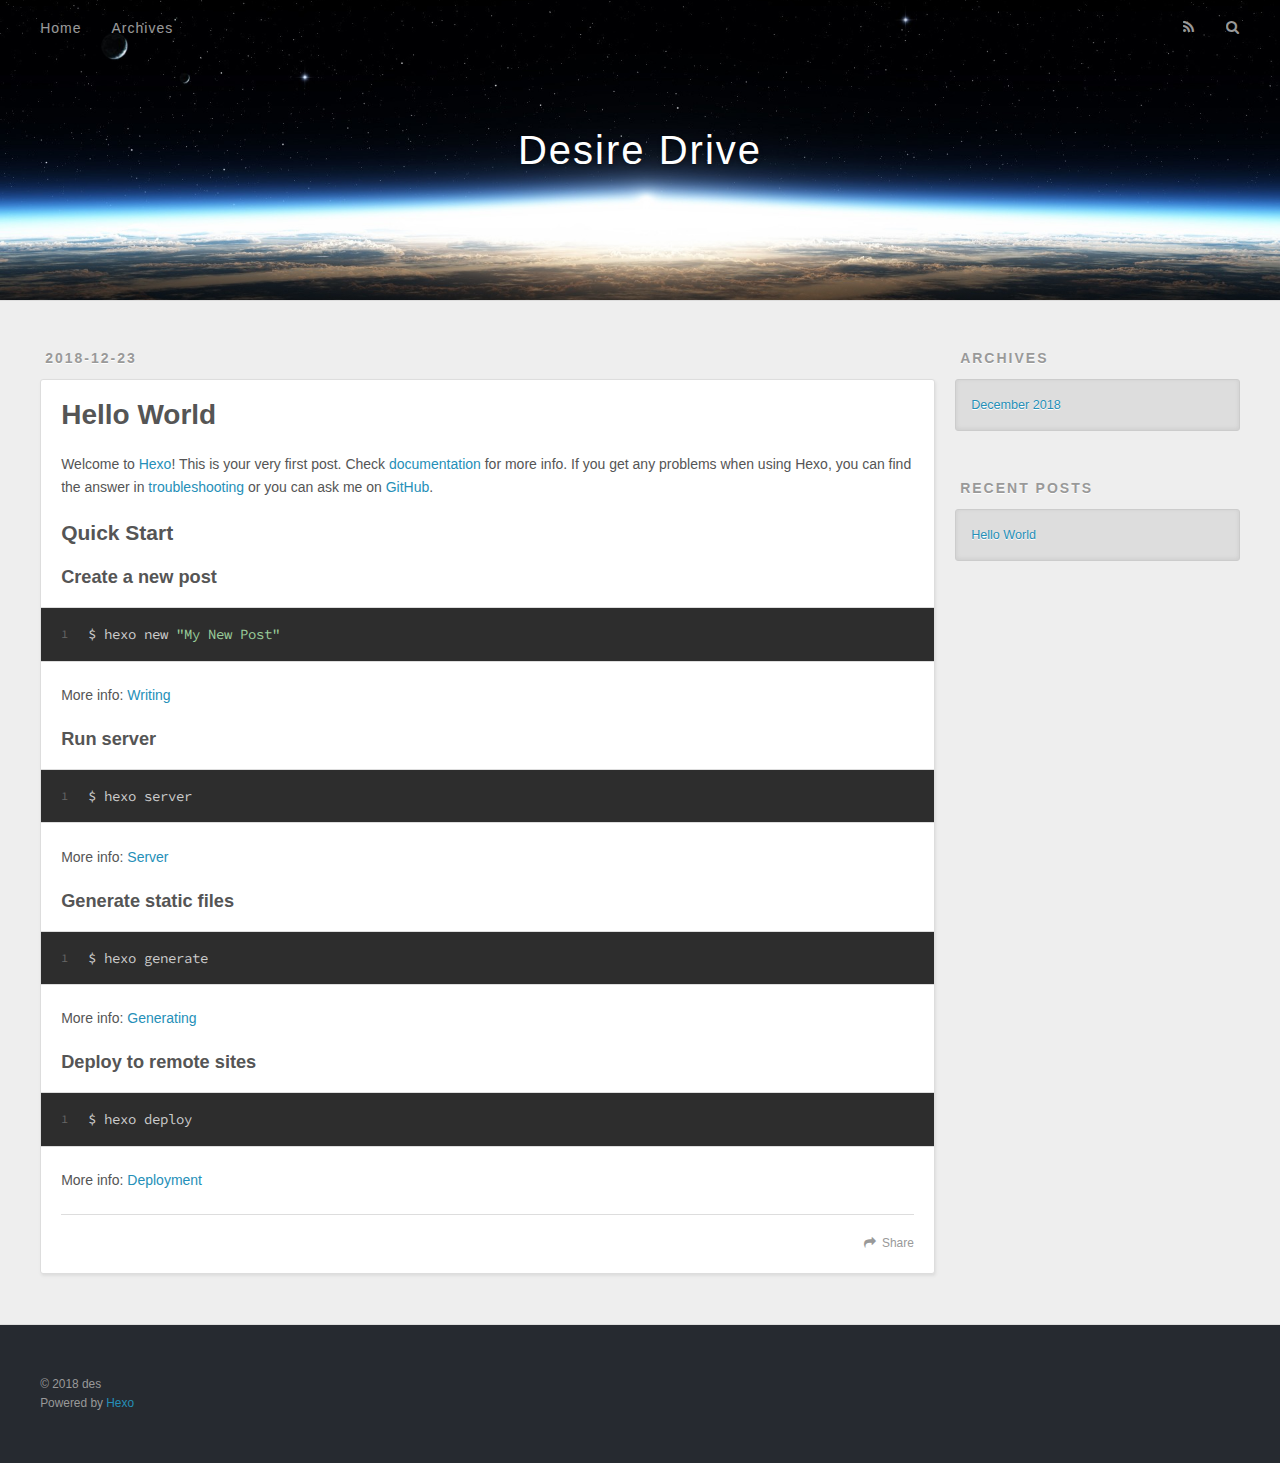
<file: 2018/12/23/hello-world/index.html>
<!DOCTYPE html>
<html>
<head><meta name="generator" content="Hexo 3.8.0">
  <meta charset="utf-8">
  

  
  <title>Hello World | Desire Drive</title>
  <meta name="viewport" content="width=device-width, initial-scale=1, maximum-scale=1">
  <meta name="description" content="Welcome to Hexo! This is your very first post. Check documentation for more info. If you get any problems when using Hexo, you can find the answer in troubleshooting or you can ask me on GitHub. Quick">
<meta property="og:type" content="article">
<meta property="og:title" content="Hello World">
<meta property="og:url" content="https://des643.github.io/2018/12/23/hello-world/index.html">
<meta property="og:site_name" content="Desire Drive">
<meta property="og:description" content="Welcome to Hexo! This is your very first post. Check documentation for more info. If you get any problems when using Hexo, you can find the answer in troubleshooting or you can ask me on GitHub. Quick">
<meta property="og:locale" content="default">
<meta property="og:updated_time" content="2018-12-23T05:08:35.000Z">
<meta name="twitter:card" content="summary">
<meta name="twitter:title" content="Hello World">
<meta name="twitter:description" content="Welcome to Hexo! This is your very first post. Check documentation for more info. If you get any problems when using Hexo, you can find the answer in troubleshooting or you can ask me on GitHub. Quick">
  
    <link rel="alternate" href="/atom.xml" title="Desire Drive" type="application/atom+xml">
  
  
    <link rel="icon" href="/favicon.png">
  
  
    <link href="//fonts.googleapis.com/css?family=Source+Code+Pro" rel="stylesheet" type="text/css">
  
  <link rel="stylesheet" href="/css/style.css">
</head>
</html>
<body>
  <div id="container">
    <div id="wrap">
      <header id="header">
  <div id="banner"></div>
  <div id="header-outer" class="outer">
    <div id="header-title" class="inner">
      <h1 id="logo-wrap">
        <a href="/" id="logo">Desire Drive</a>
      </h1>
      
    </div>
    <div id="header-inner" class="inner">
      <nav id="main-nav">
        <a id="main-nav-toggle" class="nav-icon"></a>
        
          <a class="main-nav-link" href="/">Home</a>
        
          <a class="main-nav-link" href="/archives">Archives</a>
        
      </nav>
      <nav id="sub-nav">
        
          <a id="nav-rss-link" class="nav-icon" href="/atom.xml" title="RSS Feed"></a>
        
        <a id="nav-search-btn" class="nav-icon" title="Search"></a>
      </nav>
      <div id="search-form-wrap">
        <form action="//google.com/search" method="get" accept-charset="UTF-8" class="search-form"><input type="search" name="q" class="search-form-input" placeholder="Search"><button type="submit" class="search-form-submit">&#xF002;</button><input type="hidden" name="sitesearch" value="https://des643.github.io"></form>
      </div>
    </div>
  </div>
</header>
      <div class="outer">
        <section id="main"><article id="post-hello-world" class="article article-type-post" itemscope="" itemprop="blogPost">
  <div class="article-meta">
    <a href="/2018/12/23/hello-world/" class="article-date">
  <time datetime="2018-12-23T05:08:35.000Z" itemprop="datePublished">2018-12-23</time>
</a>
    
  </div>
  <div class="article-inner">
    
    
      <header class="article-header">
        
  
    <h1 class="article-title" itemprop="name">
      Hello World
    </h1>
  

      </header>
    
    <div class="article-entry" itemprop="articleBody">
      
        <p>Welcome to <a href="https://hexo.io/" target="_blank" rel="noopener">Hexo</a>! This is your very first post. Check <a href="https://hexo.io/docs/" target="_blank" rel="noopener">documentation</a> for more info. If you get any problems when using Hexo, you can find the answer in <a href="https://hexo.io/docs/troubleshooting.html" target="_blank" rel="noopener">troubleshooting</a> or you can ask me on <a href="https://github.com/hexojs/hexo/issues" target="_blank" rel="noopener">GitHub</a>.</p>
<h2 id="Quick-Start"><a href="#Quick-Start" class="headerlink" title="Quick Start"></a>Quick Start</h2><h3 id="Create-a-new-post"><a href="#Create-a-new-post" class="headerlink" title="Create a new post"></a>Create a new post</h3><figure class="highlight bash"><table><tr><td class="gutter"><pre><span class="line">1</span><br></pre></td><td class="code"><pre><span class="line">$ hexo new <span class="string">"My New Post"</span></span><br></pre></td></tr></table></figure>
<p>More info: <a href="https://hexo.io/docs/writing.html" target="_blank" rel="noopener">Writing</a></p>
<h3 id="Run-server"><a href="#Run-server" class="headerlink" title="Run server"></a>Run server</h3><figure class="highlight bash"><table><tr><td class="gutter"><pre><span class="line">1</span><br></pre></td><td class="code"><pre><span class="line">$ hexo server</span><br></pre></td></tr></table></figure>
<p>More info: <a href="https://hexo.io/docs/server.html" target="_blank" rel="noopener">Server</a></p>
<h3 id="Generate-static-files"><a href="#Generate-static-files" class="headerlink" title="Generate static files"></a>Generate static files</h3><figure class="highlight bash"><table><tr><td class="gutter"><pre><span class="line">1</span><br></pre></td><td class="code"><pre><span class="line">$ hexo generate</span><br></pre></td></tr></table></figure>
<p>More info: <a href="https://hexo.io/docs/generating.html" target="_blank" rel="noopener">Generating</a></p>
<h3 id="Deploy-to-remote-sites"><a href="#Deploy-to-remote-sites" class="headerlink" title="Deploy to remote sites"></a>Deploy to remote sites</h3><figure class="highlight bash"><table><tr><td class="gutter"><pre><span class="line">1</span><br></pre></td><td class="code"><pre><span class="line">$ hexo deploy</span><br></pre></td></tr></table></figure>
<p>More info: <a href="https://hexo.io/docs/deployment.html" target="_blank" rel="noopener">Deployment</a></p>

      
    </div>
    <footer class="article-footer">
      <a data-url="https://des643.github.io/2018/12/23/hello-world/" data-id="cjq0fo7ke00009zr7lgwms2vp" class="article-share-link">Share</a>
      
      
    </footer>
  </div>
  
    
  
</article>

</section>
        
          <aside id="sidebar">
  
    

  
    

  
    
  
    
  <div class="widget-wrap">
    <h3 class="widget-title">Archives</h3>
    <div class="widget">
      <ul class="archive-list"><li class="archive-list-item"><a class="archive-list-link" href="/archives/2018/12/">December 2018</a></li></ul>
    </div>
  </div>


  
    
  <div class="widget-wrap">
    <h3 class="widget-title">Recent Posts</h3>
    <div class="widget">
      <ul>
        
          <li>
            <a href="/2018/12/23/hello-world/">Hello World</a>
          </li>
        
      </ul>
    </div>
  </div>

  
</aside>
        
      </div>
      <footer id="footer">
  
  <div class="outer">
    <div id="footer-info" class="inner">
      &copy; 2018 des<br>
      Powered by <a href="http://hexo.io/" target="_blank">Hexo</a>
    </div>
  </div>
</footer>
    </div>
    <nav id="mobile-nav">
  
    <a href="/" class="mobile-nav-link">Home</a>
  
    <a href="/archives" class="mobile-nav-link">Archives</a>
  
</nav>
    

<script src="//ajax.googleapis.com/ajax/libs/jquery/2.0.3/jquery.min.js"></script>


  <link rel="stylesheet" href="/fancybox/jquery.fancybox.css">
  <script src="/fancybox/jquery.fancybox.pack.js"></script>


<script src="/js/script.js"></script>



  </div>
</body>
</html>
</file>
<file: css/style.css>
body {
  width: 100%;
}
body:before,
body:after {
  content: "";
  display: table;
}
body:after {
  clear: both;
}
html,
body,
div,
span,
applet,
object,
iframe,
h1,
h2,
h3,
h4,
h5,
h6,
p,
blockquote,
pre,
a,
abbr,
acronym,
address,
big,
cite,
code,
del,
dfn,
em,
img,
ins,
kbd,
q,
s,
samp,
small,
strike,
strong,
sub,
sup,
tt,
var,
dl,
dt,
dd,
ol,
ul,
li,
fieldset,
form,
label,
legend,
table,
caption,
tbody,
tfoot,
thead,
tr,
th,
td {
  margin: 0;
  padding: 0;
  border: 0;
  outline: 0;
  font-weight: inherit;
  font-style: inherit;
  font-family: inherit;
  font-size: 100%;
  vertical-align: baseline;
}
body {
  line-height: 1;
  color: #000;
  background: #fff;
}
ol,
ul {
  list-style: none;
}
table {
  border-collapse: separate;
  border-spacing: 0;
  vertical-align: middle;
}
caption,
th,
td {
  text-align: left;
  font-weight: normal;
  vertical-align: middle;
}
a img {
  border: none;
}
input,
button {
  margin: 0;
  padding: 0;
}
input::-moz-focus-inner,
button::-moz-focus-inner {
  border: 0;
  padding: 0;
}
@font-face {
  font-family: FontAwesome;
  font-style: normal;
  font-weight: normal;
  src: url("fonts/fontawesome-webfont.eot?v=#4.0.3");
  src: url("fonts/fontawesome-webfont.eot?#iefix&v=#4.0.3") format("embedded-opentype"), url("fonts/fontawesome-webfont.woff?v=#4.0.3") format("woff"), url("fonts/fontawesome-webfont.ttf?v=#4.0.3") format("truetype"), url("fonts/fontawesome-webfont.svg#fontawesomeregular?v=#4.0.3") format("svg");
}
html,
body,
#container {
  height: 100%;
}
body {
  background: #eee;
  font: 14px -apple-system, BlinkMacSystemFont, "Segoe UI", "Roboto", "Oxygen", "Ubuntu", "Cantarell", "Fira Sans", "Droid Sans", "Helvetica Neue", sans-serif;
  -webkit-text-size-adjust: 100%;
}
.outer {
  max-width: 1220px;
  margin: 0 auto;
  padding: 0 20px;
}
.outer:before,
.outer:after {
  content: "";
  display: table;
}
.outer:after {
  clear: both;
}
.inner {
  display: inline;
  float: left;
  width: 98.33333333333333%;
  margin: 0 0.833333333333333%;
}
.left,
.alignleft {
  float: left;
}
.right,
.alignright {
  float: right;
}
.clear {
  clear: both;
}
#container {
  position: relative;
}
.mobile-nav-on {
  overflow: hidden;
}
#wrap {
  height: 100%;
  width: 100%;
  position: absolute;
  top: 0;
  left: 0;
  -webkit-transition: 0.2s ease-out;
  -moz-transition: 0.2s ease-out;
  -ms-transition: 0.2s ease-out;
  transition: 0.2s ease-out;
  z-index: 1;
  background: #eee;
}
.mobile-nav-on #wrap {
  left: 280px;
}
@media screen and (min-width: 768px) {
  #main {
    display: inline;
    float: left;
    width: 73.33333333333333%;
    margin: 0 0.833333333333333%;
  }
}
.article-date,
.article-category-link,
.archive-year,
.widget-title {
  text-decoration: none;
  text-transform: uppercase;
  letter-spacing: 2px;
  color: #999;
  margin-bottom: 1em;
  margin-left: 5px;
  line-height: 1em;
  text-shadow: 0 1px #fff;
  font-weight: bold;
}
.article-inner,
.archive-article-inner {
  background: #fff;
  -webkit-box-shadow: 1px 2px 3px #ddd;
  box-shadow: 1px 2px 3px #ddd;
  border: 1px solid #ddd;
  border-radius: 3px;
}
.article-entry h1,
.widget h1 {
  font-size: 2em;
}
.article-entry h2,
.widget h2 {
  font-size: 1.5em;
}
.article-entry h3,
.widget h3 {
  font-size: 1.3em;
}
.article-entry h4,
.widget h4 {
  font-size: 1.2em;
}
.article-entry h5,
.widget h5 {
  font-size: 1em;
}
.article-entry h6,
.widget h6 {
  font-size: 1em;
  color: #999;
}
.article-entry hr,
.widget hr {
  border: 1px dashed #ddd;
}
.article-entry strong,
.widget strong {
  font-weight: bold;
}
.article-entry em,
.widget em,
.article-entry cite,
.widget cite {
  font-style: italic;
}
.article-entry sup,
.widget sup,
.article-entry sub,
.widget sub {
  font-size: 0.75em;
  line-height: 0;
  position: relative;
  vertical-align: baseline;
}
.article-entry sup,
.widget sup {
  top: -0.5em;
}
.article-entry sub,
.widget sub {
  bottom: -0.2em;
}
.article-entry small,
.widget small {
  font-size: 0.85em;
}
.article-entry acronym,
.widget acronym,
.article-entry abbr,
.widget abbr {
  border-bottom: 1px dotted;
}
.article-entry ul,
.widget ul,
.article-entry ol,
.widget ol,
.article-entry dl,
.widget dl {
  margin: 0 20px;
  line-height: 1.6em;
}
.article-entry ul ul,
.widget ul ul,
.article-entry ol ul,
.widget ol ul,
.article-entry ul ol,
.widget ul ol,
.article-entry ol ol,
.widget ol ol {
  margin-top: 0;
  margin-bottom: 0;
}
.article-entry ul,
.widget ul {
  list-style: disc;
}
.article-entry ol,
.widget ol {
  list-style: decimal;
}
.article-entry dt,
.widget dt {
  font-weight: bold;
}
#header {
  height: 300px;
  position: relative;
  border-bottom: 1px solid #ddd;
}
#header:before,
#header:after {
  content: "";
  position: absolute;
  left: 0;
  right: 0;
  height: 40px;
}
#header:before {
  top: 0;
  background: -webkit-linear-gradient(rgba(0,0,0,0.2), transparent);
  background: -moz-linear-gradient(rgba(0,0,0,0.2), transparent);
  background: -ms-linear-gradient(rgba(0,0,0,0.2), transparent);
  background: linear-gradient(rgba(0,0,0,0.2), transparent);
}
#header:after {
  bottom: 0;
  background: -webkit-linear-gradient(transparent, rgba(0,0,0,0.2));
  background: -moz-linear-gradient(transparent, rgba(0,0,0,0.2));
  background: -ms-linear-gradient(transparent, rgba(0,0,0,0.2));
  background: linear-gradient(transparent, rgba(0,0,0,0.2));
}
#header-outer {
  height: 100%;
  position: relative;
}
#header-inner {
  position: relative;
  overflow: hidden;
}
#banner {
  position: absolute;
  top: 0;
  left: 0;
  width: 100%;
  height: 100%;
  background: url("images/banner.jpg") center #000;
  -webkit-background-size: cover;
  -moz-background-size: cover;
  background-size: cover;
  z-index: -1;
}
#header-title {
  text-align: center;
  height: 40px;
  position: absolute;
  top: 50%;
  left: 0;
  margin-top: -20px;
}
#logo,
#subtitle {
  text-decoration: none;
  color: #fff;
  font-weight: 300;
  text-shadow: 0 1px 4px rgba(0,0,0,0.3);
}
#logo {
  font-size: 40px;
  line-height: 40px;
  letter-spacing: 2px;
}
#subtitle {
  font-size: 16px;
  line-height: 16px;
  letter-spacing: 1px;
}
#subtitle-wrap {
  margin-top: 16px;
}
#main-nav {
  float: left;
  margin-left: -15px;
}
.nav-icon,
.main-nav-link {
  float: left;
  color: #fff;
  opacity: 0.6;
  text-decoration: none;
  text-shadow: 0 1px rgba(0,0,0,0.2);
  -webkit-transition: opacity 0.2s;
  -moz-transition: opacity 0.2s;
  -ms-transition: opacity 0.2s;
  transition: opacity 0.2s;
  display: block;
  padding: 20px 15px;
}
.nav-icon:hover,
.main-nav-link:hover {
  opacity: 1;
}
.nav-icon {
  font-family: FontAwesome;
  text-align: center;
  font-size: 14px;
  width: 14px;
  height: 14px;
  padding: 20px 15px;
  position: relative;
  cursor: pointer;
}
.main-nav-link {
  font-weight: 300;
  letter-spacing: 1px;
}
@media screen and (max-width: 479px) {
  .main-nav-link {
    display: none;
  }
}
#main-nav-toggle {
  display: none;
}
#main-nav-toggle:before {
  content: "\f0c9";
}
@media screen and (max-width: 479px) {
  #main-nav-toggle {
    display: block;
  }
}
#sub-nav {
  float: right;
  margin-right: -15px;
}
#nav-rss-link:before {
  content: "\f09e";
}
#nav-search-btn:before {
  content: "\f002";
}
#search-form-wrap {
  position: absolute;
  top: 15px;
  width: 150px;
  height: 30px;
  right: -150px;
  opacity: 0;
  -webkit-transition: 0.2s ease-out;
  -moz-transition: 0.2s ease-out;
  -ms-transition: 0.2s ease-out;
  transition: 0.2s ease-out;
}
#search-form-wrap.on {
  opacity: 1;
  right: 0;
}
@media screen and (max-width: 479px) {
  #search-form-wrap {
    width: 100%;
    right: -100%;
  }
}
.search-form {
  position: absolute;
  top: 0;
  left: 0;
  right: 0;
  background: #fff;
  padding: 5px 15px;
  border-radius: 15px;
  -webkit-box-shadow: 0 0 10px rgba(0,0,0,0.3);
  box-shadow: 0 0 10px rgba(0,0,0,0.3);
}
.search-form-input {
  border: none;
  background: none;
  color: #555;
  width: 100%;
  font: 13px -apple-system, BlinkMacSystemFont, "Segoe UI", "Roboto", "Oxygen", "Ubuntu", "Cantarell", "Fira Sans", "Droid Sans", "Helvetica Neue", sans-serif;
  outline: none;
}
.search-form-input::-webkit-search-results-decoration,
.search-form-input::-webkit-search-cancel-button {
  -webkit-appearance: none;
}
.search-form-submit {
  position: absolute;
  top: 50%;
  right: 10px;
  margin-top: -7px;
  font: 13px FontAwesome;
  border: none;
  background: none;
  color: #bbb;
  cursor: pointer;
}
.search-form-submit:hover,
.search-form-submit:focus {
  color: #777;
}
.article {
  margin: 50px 0;
}
.article-inner {
  overflow: hidden;
}
.article-meta:before,
.article-meta:after {
  content: "";
  display: table;
}
.article-meta:after {
  clear: both;
}
.article-date {
  float: left;
}
.article-category {
  float: left;
  line-height: 1em;
  color: #ccc;
  text-shadow: 0 1px #fff;
  margin-left: 8px;
}
.article-category:before {
  content: "\2022";
}
.article-category-link {
  margin: 0 12px 1em;
}
.article-header {
  padding: 20px 20px 0;
}
.article-title {
  text-decoration: none;
  font-size: 2em;
  font-weight: bold;
  color: #555;
  line-height: 1.1em;
  -webkit-transition: color 0.2s;
  -moz-transition: color 0.2s;
  -ms-transition: color 0.2s;
  transition: color 0.2s;
}
a.article-title:hover {
  color: #258fb8;
}
.article-entry {
  color: #555;
  padding: 0 20px;
}
.article-entry:before,
.article-entry:after {
  content: "";
  display: table;
}
.article-entry:after {
  clear: both;
}
.article-entry p,
.article-entry table {
  line-height: 1.6em;
  margin: 1.6em 0;
}
.article-entry h1,
.article-entry h2,
.article-entry h3,
.article-entry h4,
.article-entry h5,
.article-entry h6 {
  font-weight: bold;
}
.article-entry h1,
.article-entry h2,
.article-entry h3,
.article-entry h4,
.article-entry h5,
.article-entry h6 {
  line-height: 1.1em;
  margin: 1.1em 0;
}
.article-entry a {
  color: #258fb8;
  text-decoration: none;
}
.article-entry a:hover {
  text-decoration: underline;
}
.article-entry ul,
.article-entry ol,
.article-entry dl {
  margin-top: 1.6em;
  margin-bottom: 1.6em;
}
.article-entry img,
.article-entry video {
  max-width: 100%;
  height: auto;
  display: block;
  margin: auto;
}
.article-entry iframe {
  border: none;
}
.article-entry table {
  width: 100%;
  border-collapse: collapse;
  border-spacing: 0;
}
.article-entry th {
  font-weight: bold;
  border-bottom: 3px solid #ddd;
  padding-bottom: 0.5em;
}
.article-entry td {
  border-bottom: 1px solid #ddd;
  padding: 10px 0;
}
.article-entry blockquote {
  font-family: Georgia, "Times New Roman", serif;
  font-size: 1.4em;
  margin: 1.6em 20px;
  text-align: center;
}
.article-entry blockquote footer {
  font-size: 14px;
  margin: 1.6em 0;
  font-family: -apple-system, BlinkMacSystemFont, "Segoe UI", "Roboto", "Oxygen", "Ubuntu", "Cantarell", "Fira Sans", "Droid Sans", "Helvetica Neue", sans-serif;
}
.article-entry blockquote footer cite:before {
  content: "—";
  padding: 0 0.5em;
}
.article-entry .pullquote {
  text-align: left;
  width: 45%;
  margin: 0;
}
.article-entry .pullquote.left {
  margin-left: 0.5em;
  margin-right: 1em;
}
.article-entry .pullquote.right {
  margin-right: 0.5em;
  margin-left: 1em;
}
.article-entry .caption {
  color: #999;
  display: block;
  font-size: 0.9em;
  margin-top: 0.5em;
  position: relative;
  text-align: center;
}
.article-entry .video-container {
  position: relative;
  padding-top: 56.25%;
  height: 0;
  overflow: hidden;
}
.article-entry .video-container iframe,
.article-entry .video-container object,
.article-entry .video-container embed {
  position: absolute;
  top: 0;
  left: 0;
  width: 100%;
  height: 100%;
  margin-top: 0;
}
.article-more-link a {
  display: inline-block;
  line-height: 1em;
  padding: 6px 15px;
  border-radius: 15px;
  background: #eee;
  color: #999;
  text-shadow: 0 1px #fff;
  text-decoration: none;
}
.article-more-link a:hover {
  background: #258fb8;
  color: #fff;
  text-decoration: none;
  text-shadow: 0 1px #1e7293;
}
.article-footer {
  font-size: 0.85em;
  line-height: 1.6em;
  border-top: 1px solid #ddd;
  padding-top: 1.6em;
  margin: 0 20px 20px;
}
.article-footer:before,
.article-footer:after {
  content: "";
  display: table;
}
.article-footer:after {
  clear: both;
}
.article-footer a {
  color: #999;
  text-decoration: none;
}
.article-footer a:hover {
  color: #555;
}
.article-tag-list-item {
  float: left;
  margin-right: 10px;
}
.article-tag-list-link:before {
  content: "#";
}
.article-comment-link {
  float: right;
}
.article-comment-link:before {
  content: "\f075";
  font-family: FontAwesome;
  padding-right: 8px;
}
.article-share-link {
  cursor: pointer;
  float: right;
  margin-left: 20px;
}
.article-share-link:before {
  content: "\f064";
  font-family: FontAwesome;
  padding-right: 6px;
}
#article-nav {
  position: relative;
}
#article-nav:before,
#article-nav:after {
  content: "";
  display: table;
}
#article-nav:after {
  clear: both;
}
@media screen and (min-width: 768px) {
  #article-nav {
    margin: 50px 0;
  }
  #article-nav:before {
    width: 8px;
    height: 8px;
    position: absolute;
    top: 50%;
    left: 50%;
    margin-top: -4px;
    margin-left: -4px;
    content: "";
    border-radius: 50%;
    background: #ddd;
    -webkit-box-shadow: 0 1px 2px #fff;
    box-shadow: 0 1px 2px #fff;
  }
}
.article-nav-link-wrap {
  text-decoration: none;
  text-shadow: 0 1px #fff;
  color: #999;
  -webkit-box-sizing: border-box;
  -moz-box-sizing: border-box;
  box-sizing: border-box;
  margin-top: 50px;
  text-align: center;
  display: block;
}
.article-nav-link-wrap:hover {
  color: #555;
}
@media screen and (min-width: 768px) {
  .article-nav-link-wrap {
    width: 50%;
    margin-top: 0;
  }
}
@media screen and (min-width: 768px) {
  #article-nav-newer {
    float: left;
    text-align: right;
    padding-right: 20px;
  }
}
@media screen and (min-width: 768px) {
  #article-nav-older {
    float: right;
    text-align: left;
    padding-left: 20px;
  }
}
.article-nav-caption {
  text-transform: uppercase;
  letter-spacing: 2px;
  color: #ddd;
  line-height: 1em;
  font-weight: bold;
}
#article-nav-newer .article-nav-caption {
  margin-right: -2px;
}
.article-nav-title {
  font-size: 0.85em;
  line-height: 1.6em;
  margin-top: 0.5em;
}
.article-share-box {
  position: absolute;
  display: none;
  background: #fff;
  -webkit-box-shadow: 1px 2px 10px rgba(0,0,0,0.2);
  box-shadow: 1px 2px 10px rgba(0,0,0,0.2);
  border-radius: 3px;
  margin-left: -145px;
  overflow: hidden;
  z-index: 1;
}
.article-share-box.on {
  display: block;
}
.article-share-input {
  width: 100%;
  background: none;
  -webkit-box-sizing: border-box;
  -moz-box-sizing: border-box;
  box-sizing: border-box;
  font: 14px -apple-system, BlinkMacSystemFont, "Segoe UI", "Roboto", "Oxygen", "Ubuntu", "Cantarell", "Fira Sans", "Droid Sans", "Helvetica Neue", sans-serif;
  padding: 0 15px;
  color: #555;
  outline: none;
  border: 1px solid #ddd;
  border-radius: 3px 3px 0 0;
  height: 36px;
  line-height: 36px;
}
.article-share-links {
  background: #eee;
}
.article-share-links:before,
.article-share-links:after {
  content: "";
  display: table;
}
.article-share-links:after {
  clear: both;
}
.article-share-twitter,
.article-share-facebook,
.article-share-pinterest,
.article-share-google {
  width: 50px;
  height: 36px;
  display: block;
  float: left;
  position: relative;
  color: #999;
  text-shadow: 0 1px #fff;
}
.article-share-twitter:before,
.article-share-facebook:before,
.article-share-pinterest:before,
.article-share-google:before {
  font-size: 20px;
  font-family: FontAwesome;
  width: 20px;
  height: 20px;
  position: absolute;
  top: 50%;
  left: 50%;
  margin-top: -10px;
  margin-left: -10px;
  text-align: center;
}
.article-share-twitter:hover,
.article-share-facebook:hover,
.article-share-pinterest:hover,
.article-share-google:hover {
  color: #fff;
}
.article-share-twitter:before {
  content: "\f099";
}
.article-share-twitter:hover {
  background: #00aced;
  text-shadow: 0 1px #008abe;
}
.article-share-facebook:before {
  content: "\f09a";
}
.article-share-facebook:hover {
  background: #3b5998;
  text-shadow: 0 1px #2f477a;
}
.article-share-pinterest:before {
  content: "\f0d2";
}
.article-share-pinterest:hover {
  background: #cb2027;
  text-shadow: 0 1px #a21a1f;
}
.article-share-google:before {
  content: "\f0d5";
}
.article-share-google:hover {
  background: #dd4b39;
  text-shadow: 0 1px #be3221;
}
.article-gallery {
  background: #000;
  position: relative;
}
.article-gallery-photos {
  position: relative;
  overflow: hidden;
}
.article-gallery-img {
  display: none;
  max-width: 100%;
}
.article-gallery-img:first-child {
  display: block;
}
.article-gallery-img.loaded {
  position: absolute;
  display: block;
}
.article-gallery-img img {
  display: block;
  max-width: 100%;
  margin: 0 auto;
}
#comments {
  background: #fff;
  -webkit-box-shadow: 1px 2px 3px #ddd;
  box-shadow: 1px 2px 3px #ddd;
  padding: 20px;
  border: 1px solid #ddd;
  border-radius: 3px;
  margin: 50px 0;
}
#comments a {
  color: #258fb8;
}
.archives-wrap {
  margin: 50px 0;
}
.archives:before,
.archives:after {
  content: "";
  display: table;
}
.archives:after {
  clear: both;
}
.archive-year-wrap {
  margin-bottom: 1em;
}
.archives {
  -webkit-column-gap: 10px;
  -moz-column-gap: 10px;
  column-gap: 10px;
}
@media screen and (min-width: 480px) and (max-width: 767px) {
  .archives {
    -webkit-column-count: 2;
    -moz-column-count: 2;
    column-count: 2;
  }
}
@media screen and (min-width: 768px) {
  .archives {
    -webkit-column-count: 3;
    -moz-column-count: 3;
    column-count: 3;
  }
}
.archive-article {
  -webkit-column-break-inside: avoid;
  page-break-inside: avoid;
  overflow: hidden;
  break-inside: avoid-column;
}
.archive-article-inner {
  padding: 10px;
  margin-bottom: 15px;
}
.archive-article-title {
  text-decoration: none;
  font-weight: bold;
  color: #555;
  -webkit-transition: color 0.2s;
  -moz-transition: color 0.2s;
  -ms-transition: color 0.2s;
  transition: color 0.2s;
  line-height: 1.6em;
}
.archive-article-title:hover {
  color: #258fb8;
}
.archive-article-footer {
  margin-top: 1em;
}
.archive-article-date {
  color: #999;
  text-decoration: none;
  font-size: 0.85em;
  line-height: 1em;
  margin-bottom: 0.5em;
  display: block;
}
#page-nav {
  margin: 50px auto;
  background: #fff;
  -webkit-box-shadow: 1px 2px 3px #ddd;
  box-shadow: 1px 2px 3px #ddd;
  border: 1px solid #ddd;
  border-radius: 3px;
  text-align: center;
  color: #999;
  overflow: hidden;
}
#page-nav:before,
#page-nav:after {
  content: "";
  display: table;
}
#page-nav:after {
  clear: both;
}
#page-nav a,
#page-nav span {
  padding: 10px 20px;
  line-height: 1;
  height: 2ex;
}
#page-nav a {
  color: #999;
  text-decoration: none;
}
#page-nav a:hover {
  background: #999;
  color: #fff;
}
#page-nav .prev {
  float: left;
}
#page-nav .next {
  float: right;
}
#page-nav .page-number {
  display: inline-block;
}
@media screen and (max-width: 479px) {
  #page-nav .page-number {
    display: none;
  }
}
#page-nav .current {
  color: #555;
  font-weight: bold;
}
#page-nav .space {
  color: #ddd;
}
#footer {
  background: #262a30;
  padding: 50px 0;
  border-top: 1px solid #ddd;
  color: #999;
}
#footer a {
  color: #258fb8;
  text-decoration: none;
}
#footer a:hover {
  text-decoration: underline;
}
#footer-info {
  line-height: 1.6em;
  font-size: 0.85em;
}
.article-entry pre,
.article-entry .highlight {
  background: #2d2d2d;
  margin: 0 -20px;
  padding: 15px 20px;
  border-style: solid;
  border-color: #ddd;
  border-width: 1px 0;
  overflow: auto;
  color: #ccc;
  line-height: 22.400000000000002px;
}
.article-entry .highlight .gutter pre,
.article-entry .gist .gist-file .gist-data .line-numbers {
  color: #666;
  font-size: 0.85em;
}
.article-entry pre,
.article-entry code {
  font-family: "Source Code Pro", Consolas, Monaco, Menlo, Consolas, monospace;
}
.article-entry code {
  background: #eee;
  text-shadow: 0 1px #fff;
  padding: 0 0.3em;
}
.article-entry pre code {
  background: none;
  text-shadow: none;
  padding: 0;
}
.article-entry .highlight pre {
  border: none;
  margin: 0;
  padding: 0;
}
.article-entry .highlight table {
  margin: 0;
  width: auto;
}
.article-entry .highlight td {
  border: none;
  padding: 0;
}
.article-entry .highlight figcaption {
  font-size: 0.85em;
  color: #999;
  line-height: 1em;
  margin-bottom: 1em;
}
.article-entry .highlight figcaption:before,
.article-entry .highlight figcaption:after {
  content: "";
  display: table;
}
.article-entry .highlight figcaption:after {
  clear: both;
}
.article-entry .highlight figcaption a {
  float: right;
}
.article-entry .highlight .gutter pre {
  text-align: right;
  padding-right: 20px;
}
.article-entry .highlight .line {
  height: 22.400000000000002px;
}
.article-entry .highlight .line.marked {
  background: #515151;
}
.article-entry .gist {
  margin: 0 -20px;
  border-style: solid;
  border-color: #ddd;
  border-width: 1px 0;
  background: #2d2d2d;
  padding: 15px 20px 15px 0;
}
.article-entry .gist .gist-file {
  border: none;
  font-family: "Source Code Pro", Consolas, Monaco, Menlo, Consolas, monospace;
  margin: 0;
}
.article-entry .gist .gist-file .gist-data {
  background: none;
  border: none;
}
.article-entry .gist .gist-file .gist-data .line-numbers {
  background: none;
  border: none;
  padding: 0 20px 0 0;
}
.article-entry .gist .gist-file .gist-data .line-data {
  padding: 0 !important;
}
.article-entry .gist .gist-file .highlight {
  margin: 0;
  padding: 0;
  border: none;
}
.article-entry .gist .gist-file .gist-meta {
  background: #2d2d2d;
  color: #999;
  font: 0.85em -apple-system, BlinkMacSystemFont, "Segoe UI", "Roboto", "Oxygen", "Ubuntu", "Cantarell", "Fira Sans", "Droid Sans", "Helvetica Neue", sans-serif;
  text-shadow: 0 0;
  padding: 0;
  margin-top: 1em;
  margin-left: 20px;
}
.article-entry .gist .gist-file .gist-meta a {
  color: #258fb8;
  font-weight: normal;
}
.article-entry .gist .gist-file .gist-meta a:hover {
  text-decoration: underline;
}
pre .comment,
pre .title {
  color: #999;
}
pre .variable,
pre .attribute,
pre .tag,
pre .regexp,
pre .ruby .constant,
pre .xml .tag .title,
pre .xml .pi,
pre .xml .doctype,
pre .html .doctype,
pre .css .id,
pre .css .class,
pre .css .pseudo {
  color: #f2777a;
}
pre .number,
pre .preprocessor,
pre .built_in,
pre .literal,
pre .params,
pre .constant {
  color: #f99157;
}
pre .class,
pre .ruby .class .title,
pre .css .rules .attribute {
  color: #9c9;
}
pre .string,
pre .value,
pre .inheritance,
pre .header,
pre .ruby .symbol,
pre .xml .cdata {
  color: #9c9;
}
pre .css .hexcolor {
  color: #6cc;
}
pre .function,
pre .python .decorator,
pre .python .title,
pre .ruby .function .title,
pre .ruby .title .keyword,
pre .perl .sub,
pre .javascript .title,
pre .coffeescript .title {
  color: #69c;
}
pre .keyword,
pre .javascript .function {
  color: #c9c;
}
@media screen and (max-width: 479px) {
  #mobile-nav {
    position: absolute;
    top: 0;
    left: 0;
    width: 280px;
    height: 100%;
    background: #191919;
    border-right: 1px solid #fff;
  }
}
@media screen and (max-width: 479px) {
  .mobile-nav-link {
    display: block;
    color: #999;
    text-decoration: none;
    padding: 15px 20px;
    font-weight: bold;
  }
  .mobile-nav-link:hover {
    color: #fff;
  }
}
@media screen and (min-width: 768px) {
  #sidebar {
    display: inline;
    float: left;
    width: 23.333333333333332%;
    margin: 0 0.833333333333333%;
  }
}
.widget-wrap {
  margin: 50px 0;
}
.widget {
  color: #777;
  text-shadow: 0 1px #fff;
  background: #ddd;
  -webkit-box-shadow: 0 -1px 4px #ccc inset;
  box-shadow: 0 -1px 4px #ccc inset;
  border: 1px solid #ccc;
  padding: 15px;
  border-radius: 3px;
}
.widget a {
  color: #258fb8;
  text-decoration: none;
}
.widget a:hover {
  text-decoration: underline;
}
.widget ul ul,
.widget ol ul,
.widget dl ul,
.widget ul ol,
.widget ol ol,
.widget dl ol,
.widget ul dl,
.widget ol dl,
.widget dl dl {
  margin-left: 15px;
  list-style: disc;
}
.widget {
  line-height: 1.6em;
  word-wrap: break-word;
  font-size: 0.9em;
}
.widget ul,
.widget ol {
  list-style: none;
  margin: 0;
}
.widget ul ul,
.widget ol ul,
.widget ul ol,
.widget ol ol {
  margin: 0 20px;
}
.widget ul ul,
.widget ol ul {
  list-style: disc;
}
.widget ul ol,
.widget ol ol {
  list-style: decimal;
}
.category-list-count,
.tag-list-count,
.archive-list-count {
  padding-left: 5px;
  color: #999;
  font-size: 0.85em;
}
.category-list-count:before,
.tag-list-count:before,
.archive-list-count:before {
  content: "(";
}
.category-list-count:after,
.tag-list-count:after,
.archive-list-count:after {
  content: ")";
}
.tagcloud a {
  margin-right: 5px;
  display: inline-block;
}
</file>
<file: css/main.css>
/* normalize.css v3.0.2 | MIT License | git.io/normalize */
html {
  font-family: sans-serif; /* 1 */
  -ms-text-size-adjust: 100%; /* 2 */
  -webkit-text-size-adjust: 100%; /* 2 */
}
body {
  margin: 0;
}
article,
aside,
details,
figcaption,
figure,
footer,
header,
hgroup,
main,
menu,
nav,
section,
summary {
  display: block;
}
audio,
canvas,
progress,
video {
  display: inline-block; /* 1 */
  vertical-align: baseline; /* 2 */
}
audio:not([controls]) {
  display: none;
  height: 0;
}
[hidden],
template {
  display: none;
}
a {
  background-color: transparent;
}
a:active,
a:hover {
  outline: 0;
}
abbr[title] {
  border-bottom: 1px dotted;
}
b,
strong {
  font-weight: bold;
}
dfn {
  font-style: italic;
}
h1 {
  font-size: 2em;
  margin: 0.67em 0;
}
mark {
  background: #ff0;
  color: #000;
}
small {
  font-size: 80%;
}
sub,
sup {
  font-size: 75%;
  line-height: 0;
  position: relative;
  vertical-align: baseline;
}
sup {
  top: -0.5em;
}
sub {
  bottom: -0.25em;
}
img {
  border: 0;
}
svg:not(:root) {
  overflow: hidden;
}
figure {
  margin: 1em 40px;
}
hr {
  -moz-box-sizing: content-box;
  box-sizing: content-box;
  height: 0;
}
pre {
  overflow: auto;
}
code,
kbd,
pre,
samp {
  font-family: monospace, monospace;
  font-size: 1em;
}
button,
input,
optgroup,
select,
textarea {
  color: inherit; /* 1 */
  font: inherit; /* 2 */
  margin: 0; /* 3 */
}
button {
  overflow: visible;
}
button,
select {
  text-transform: none;
}
button,
html input[type="button"],
input[type="reset"],
input[type="submit"] {
  -webkit-appearance: button; /* 2 */
  cursor: pointer; /* 3 */
}
button[disabled],
html input[disabled] {
  cursor: default;
}
button::-moz-focus-inner,
input::-moz-focus-inner {
  border: 0;
  padding: 0;
}
input {
  line-height: normal;
}
input[type="checkbox"],
input[type="radio"] {
  box-sizing: border-box; /* 1 */
  padding: 0; /* 2 */
}
input[type="number"]::-webkit-inner-spin-button,
input[type="number"]::-webkit-outer-spin-button {
  height: auto;
}
input[type="search"] {
  -webkit-appearance: textfield; /* 1 */
  -moz-box-sizing: content-box;
  -webkit-box-sizing: content-box; /* 2 */
  box-sizing: content-box;
}
input[type="search"]::-webkit-search-cancel-button,
input[type="search"]::-webkit-search-decoration {
  -webkit-appearance: none;
}
fieldset {
  border: 1px solid #c0c0c0;
  margin: 0 2px;
  padding: 0.35em 0.625em 0.75em;
}
legend {
  border: 0; /* 1 */
  padding: 0; /* 2 */
}
textarea {
  overflow: auto;
}
optgroup {
  font-weight: bold;
}
table {
  border-collapse: collapse;
  border-spacing: 0;
}
td,
th {
  padding: 0;
}
::selection {
  background: #262a30;
  color: #fff;
}
body {
  position: relative;
  font-family: 'Lato', "PingFang SC", "Microsoft YaHei", sans-serif;
  font-size: 14px;
  line-height: 2;
  color: #555;
  background: #f5f7f9;
}
@media (max-width: 767px) {
  body {
    padding-right: 0 !important;
  }
}
@media (min-width: 768px) and (max-width: 991px) {
  body {
    padding-right: 0 !important;
  }
}
@media (min-width: 1200px) {
  body {
    font-size: 16px;
  }
}
h1,
h2,
h3,
h4,
h5,
h6 {
  margin: 0;
  padding: 0;
  font-weight: bold;
  line-height: 1.5;
  font-family: 'Lato', "PingFang SC", "Microsoft YaHei", sans-serif;
}
h1,
h2,
h3,
h4,
h5,
h6 {
  margin: 20px 0 15px;
}
h1 {
  font-size: 22px;
}
@media (max-width: 767px) {
  h1 {
    font-size: 18px;
  }
}
h2 {
  font-size: 20px;
}
@media (max-width: 767px) {
  h2 {
    font-size: 16px;
  }
}
h3 {
  font-size: 18px;
}
@media (max-width: 767px) {
  h3 {
    font-size: 14px;
  }
}
h4 {
  font-size: 16px;
}
@media (max-width: 767px) {
  h4 {
    font-size: 12px;
  }
}
h5 {
  font-size: 14px;
}
@media (max-width: 767px) {
  h5 {
    font-size: 10px;
  }
}
h6 {
  font-size: 12px;
}
@media (max-width: 767px) {
  h6 {
    font-size: 8px;
  }
}
p {
  margin: 0 0 20px 0;
}
a,
span.exturl {
  overflow-wrap: break-word;
  word-wrap: break-word;
  background-color: transparent;
  color: #555;
  text-decoration: none;
  outline: none;
  border-bottom: 1px solid #999;
  cursor: pointer;
}
a:hover,
span.exturl:hover {
  color: #222;
  border-bottom-color: #222;
}
blockquote {
  margin: 0;
  padding: 0;
}
img {
  display: block;
  margin: auto;
  max-width: 100%;
  height: auto;
}
hr {
  margin: 40px 0;
  height: 3px;
  border: none;
  background-color: #ddd;
  background-image: repeating-linear-gradient(-45deg, #fff, #fff 4px, transparent 4px, transparent 8px);
}
blockquote {
  padding: 0 15px;
  color: #666;
  border-left: 4px solid #ddd;
}
blockquote cite::before {
  content: "-";
  padding: 0 5px;
}
dt {
  font-weight: 700;
}
dd {
  margin: 0;
  padding: 0;
}
kbd {
  border: 1px solid #ccc;
  border-radius: 0.2em;
  box-shadow: 0.1em 0.1em 0.2em rgba(0,0,0,0.1);
  background-color: #f9f9f9;
  font-family: inherit;
  background-image: -webkit-linear-gradient(top, #eee, #fff, #eee);
  padding: 0.1em 0.3em;
  white-space: nowrap;
}
.text-left {
  text-align: left;
}
.text-center {
  text-align: center;
}
.text-right {
  text-align: right;
}
.text-justify {
  text-align: justify;
}
.text-nowrap {
  white-space: nowrap;
}
.text-lowercase {
  text-transform: lowercase;
}
.text-uppercase {
  text-transform: uppercase;
}
.text-capitalize {
  text-transform: capitalize;
}
.center-block {
  display: block;
  margin-left: auto;
  margin-right: auto;
}
.clearfix:before,
.clearfix:after {
  content: " ";
  display: table;
}
.clearfix:after {
  clear: both;
}
.pullquote {
  width: 45%;
}
.pullquote.left {
  float: left;
  margin-left: 5px;
  margin-right: 10px;
}
.pullquote.right {
  float: right;
  margin-left: 10px;
  margin-right: 5px;
}
.affix.affix.affix {
  position: fixed;
}
.translation {
  margin-top: -20px;
  font-size: 14px;
  color: #999;
}
.scrollbar-measure {
  width: 100px;
  height: 100px;
  overflow: scroll;
  position: absolute;
  top: -9999px;
}
.use-motion .motion-element {
  opacity: 0;
}
table {
  margin: 20px 0;
  width: 100%;
  border-collapse: collapse;
  border-spacing: 0;
  border: 1px solid #ddd;
  font-size: 14px;
  word-break: break-all;
}
table>tbody>tr:nth-of-type(odd) {
  background-color: #f9f9f9;
}
table>tbody>tr:hover {
  background-color: #f5f5f5;
}
caption,
th,
td {
  padding: 8px;
  text-align: left;
  vertical-align: middle;
  font-weight: normal;
}
th,
td {
  border-bottom: 3px solid #ddd;
  border-right: 1px solid #eee;
}
th {
  padding-bottom: 10px;
  font-weight: 700;
}
td {
  border-bottom-width: 1px;
}
html,
body {
  height: 100%;
}
.container {
  position: relative;
  min-height: 100%;
}
.header-inner {
  margin: 0 auto;
  padding: 100px 0 70px;
  width: calc(100% - 20px);
}
@media (min-width: 1200px) {
  .container .header-inner {
    width: 1160px;
  }
}
@media (min-width: 1600px) {
  .container .header-inner {
    width: 73%;
  }
}
.main {
  padding-bottom: 150px;
}
.main-inner {
  margin: 0 auto;
  width: calc(100% - 20px);
}
@media (min-width: 1200px) {
  .container .main-inner {
    width: 1160px;
  }
}
@media (min-width: 1600px) {
  .container .main-inner {
    width: 73%;
  }
}
.footer {
  position: absolute;
  left: 0;
  bottom: 0;
  width: 100%;
  min-height: 50px;
}
.footer-inner {
  box-sizing: border-box;
  margin: 20px auto;
  width: calc(100% - 20px);
}
@media (min-width: 1200px) {
  .container .footer-inner {
    width: 1160px;
  }
}
@media (min-width: 1600px) {
  .container .footer-inner {
    width: 73%;
  }
}
pre,
.highlight {
  overflow: auto;
  margin: 20px 0;
  padding: 0;
  font-size: 14px;
  color: #4d4d4c;
  background: #f7f7f7;
  line-height: 1.6;
}
pre,
code {
  font-family: consolas, Menlo, "PingFang SC", "Microsoft YaHei", monospace;
}
code {
  overflow-wrap: break-word;
  word-wrap: break-word;
  padding: 2px 4px;
  color: #555;
  background: #eee;
  border-radius: 3px;
  font-size: 14px;
}
pre {
  padding: 10px;
}
pre code {
  padding: 0;
  color: #4d4d4c;
  background: none;
  text-shadow: none;
}
.highlight {
  border-radius: 1px;
}
.highlight pre {
  border: none;
  margin: 0;
  padding: 10px 0;
}
.highlight table {
  margin: 0;
  width: auto;
  border: none;
}
.highlight td {
  border: none;
  padding: 0;
}
.highlight figcaption {
  font-size: 1em;
  color: #4d4d4c;
  line-height: 1em;
  margin-bottom: 1em;
  margin: 0em;
  padding: 0.5em;
  background: #eee;
  border-bottom: 1px solid #e9e9e9;
}
.highlight figcaption:before,
.highlight figcaption:after {
  content: " ";
  display: table;
}
.highlight figcaption:after {
  clear: both;
}
.highlight figcaption a {
  float: right;
  color: #4d4d4c;
}
.highlight figcaption a:hover {
  border-bottom-color: #4d4d4c;
}
.highlight .gutter pre {
  padding-left: 10px;
  padding-right: 10px;
  color: #869194;
  text-align: right;
  background-color: #eff2f3;
}
.highlight .code pre {
  width: 100%;
  padding-left: 10px;
  padding-right: 10px;
  background-color: #f7f7f7;
}
.highlight .line {
  height: 20px;
}
.gutter {
  -webkit-user-select: none;
  -moz-user-select: none;
  -ms-user-select: none;
  user-select: none;
}
.gist table {
  width: auto;
}
.gist table td {
  border: none;
}
pre .deletion {
  background: #fdd;
}
pre .addition {
  background: #dfd;
}
pre .meta {
  color: #8959a8;
}
pre .comment {
  color: #8e908c;
}
pre .variable,
pre .attribute,
pre .tag,
pre .regexp,
pre .ruby .constant,
pre .xml .tag .title,
pre .xml .pi,
pre .xml .doctype,
pre .html .doctype,
pre .css .id,
pre .css .class,
pre .css .pseudo {
  color: #c82829;
}
pre .number,
pre .preprocessor,
pre .built_in,
pre .literal,
pre .params,
pre .constant,
pre .command {
  color: #f5871f;
}
pre .ruby .class .title,
pre .css .rules .attribute,
pre .string,
pre .value,
pre .inheritance,
pre .header,
pre .ruby .symbol,
pre .xml .cdata,
pre .special,
pre .number,
pre .formula {
  color: #718c00;
}
pre .title,
pre .css .hexcolor {
  color: #3e999f;
}
pre .function,
pre .python .decorator,
pre .python .title,
pre .ruby .function .title,
pre .ruby .title .keyword,
pre .perl .sub,
pre .javascript .title,
pre .coffeescript .title {
  color: #4271ae;
}
pre .keyword,
pre .javascript .function {
  color: #8959a8;
}
.posts-expand .post-body img.full-image {
  border: none;
}
.blockquote-center,
.page-home .post-type-quote blockquote,
.page-post-detail .post-type-quote blockquote {
  position: relative;
  margin: 40px 0;
  padding: 0;
  border-left: none;
  text-align: center;
}
.blockquote-center::before,
.page-home .post-type-quote blockquote::before,
.page-post-detail .post-type-quote blockquote::before,
.blockquote-center::after,
.page-home .post-type-quote blockquote::after,
.page-post-detail .post-type-quote blockquote::after {
  position: absolute;
  content: ' ';
  display: block;
  width: 100%;
  height: 24px;
  opacity: 0.2;
  background-repeat: no-repeat;
  background-position: 0 -6px;
  background-size: 22px 22px;
}
.blockquote-center::before,
.page-home .post-type-quote blockquote::before,
.page-post-detail .post-type-quote blockquote::before {
  top: -20px;
  background-image: url("../images/quote-l.svg");
  border-top: 1px solid #ccc;
}
.blockquote-center::after,
.page-home .post-type-quote blockquote::after,
.page-post-detail .post-type-quote blockquote::after {
  bottom: -20px;
  background-image: url("../images/quote-r.svg");
  border-bottom: 1px solid #ccc;
  background-position: 100% 8px;
}
.blockquote-center p,
.page-home .post-type-quote blockquote p,
.page-post-detail .post-type-quote blockquote p,
.blockquote-center div,
.page-home .post-type-quote blockquote div,
.page-post-detail .post-type-quote blockquote div {
  text-align: center;
}
.post .post-body .group-picture img {
  box-sizing: border-box;
  padding: 0 3px;
  border: none;
}
.post .group-picture-row {
  overflow: hidden;
  margin-top: 6px;
}
.post .group-picture-row:first-child {
  margin-top: 0;
}
.post .group-picture-column {
  float: left;
}
.page-post-detail .post-body .group-picture-column {
  float: none;
  margin-top: 10px;
  width: auto !important;
}
.page-post-detail .post-body .group-picture-column img {
  margin: 0 auto;
}
.page-archive .group-picture-container {
  overflow: hidden;
}
.page-archive .group-picture-row {
  float: left;
}
.page-archive .group-picture-row:first-child {
  margin-top: 6px;
}
.page-archive .group-picture-column {
  max-width: 150px;
  max-height: 150px;
}
.post-body .note {
  position: relative;
  padding: 15px;
  margin-bottom: 20px;
  border: 1px solid #eee;
  border-left-width: 5px;
  border-radius: 3px;
}
.post-body .note h2,
.post-body .note h3,
.post-body .note h4,
.post-body .note h5,
.post-body .note h6 {
  margin-top: 0;
  margin-bottom: 0;
  border-bottom: initial;
  padding-top: 0 !important;
}
.post-body .note p:first-child,
.post-body .note ul:first-child,
.post-body .note ol:first-child,
.post-body .note table:first-child,
.post-body .note pre:first-child,
.post-body .note blockquote:first-child {
  margin-top: 0;
}
.post-body .note p:last-child,
.post-body .note ul:last-child,
.post-body .note ol:last-child,
.post-body .note table:last-child,
.post-body .note pre:last-child,
.post-body .note blockquote:last-child {
  margin-bottom: 0;
}
.post-body .note.default {
  border-left-color: #777;
}
.post-body .note.default h2,
.post-body .note.default h3,
.post-body .note.default h4,
.post-body .note.default h5,
.post-body .note.default h6 {
  color: #777;
}
.post-body .note.primary {
  border-left-color: #6f42c1;
}
.post-body .note.primary h2,
.post-body .note.primary h3,
.post-body .note.primary h4,
.post-body .note.primary h5,
.post-body .note.primary h6 {
  color: #6f42c1;
}
.post-body .note.info {
  border-left-color: #428bca;
}
.post-body .note.info h2,
.post-body .note.info h3,
.post-body .note.info h4,
.post-body .note.info h5,
.post-body .note.info h6 {
  color: #428bca;
}
.post-body .note.success {
  border-left-color: #5cb85c;
}
.post-body .note.success h2,
.post-body .note.success h3,
.post-body .note.success h4,
.post-body .note.success h5,
.post-body .note.success h6 {
  color: #5cb85c;
}
.post-body .note.warning {
  border-left-color: #f0ad4e;
}
.post-body .note.warning h2,
.post-body .note.warning h3,
.post-body .note.warning h4,
.post-body .note.warning h5,
.post-body .note.warning h6 {
  color: #f0ad4e;
}
.post-body .note.danger {
  border-left-color: #d9534f;
}
.post-body .note.danger h2,
.post-body .note.danger h3,
.post-body .note.danger h4,
.post-body .note.danger h5,
.post-body .note.danger h6 {
  color: #d9534f;
}
.post-body .label {
  display: inline;
  padding: 0 2px;
  white-space: nowrap;
}
.post-body .label.default {
  background-color: #f0f0f0;
}
.post-body .label.primary {
  background-color: #efe6f7;
}
.post-body .label.info {
  background-color: #e5f2f8;
}
.post-body .label.success {
  background-color: #e7f4e9;
}
.post-body .label.warning {
  background-color: #fcf6e1;
}
.post-body .label.danger {
  background-color: #fae8eb;
}
.post-body .tabs {
  position: relative;
  display: block;
  margin-bottom: 20px;
  padding-top: 10px;
}
.post-body .tabs ul.nav-tabs {
  margin: 0;
  padding: 0;
  display: flex;
  margin-bottom: -1px;
}
@media (max-width: 413px) {
  .post-body .tabs ul.nav-tabs {
    display: block;
    margin-bottom: 5px;
  }
}
.post-body .tabs ul.nav-tabs li.tab {
  list-style-type: none !important;
  margin: 0 0.25em 0 0;
  border-top: 3px solid transparent;
  border-left: 1px solid transparent;
  border-right: 1px solid transparent;
}
@media (max-width: 413px) {
  .post-body .tabs ul.nav-tabs li.tab {
    margin: initial;
    border-top: 1px solid transparent;
    border-left: 3px solid transparent;
    border-right: 1px solid transparent;
    border-bottom: 1px solid transparent;
  }
}
.post-body .tabs ul.nav-tabs li.tab a {
  outline: 0;
  border-bottom: initial;
  display: block;
  line-height: 1.8em;
  padding: 0.25em 0.75em;
  transition-duration: 0.2s;
  transition-timing-function: ease-out;
  transition-delay: 0s;
}
.post-body .tabs ul.nav-tabs li.tab a i {
  width: 1.285714285714286em;
}
.post-body .tabs ul.nav-tabs li.tab.active {
  border-top: 3px solid #fc6423;
  border-left: 1px solid #ddd;
  border-right: 1px solid #ddd;
  background-color: #fff;
}
@media (max-width: 413px) {
  .post-body .tabs ul.nav-tabs li.tab.active {
    border-top: 1px solid #ddd;
    border-left: 3px solid #fc6423;
    border-right: 1px solid #ddd;
    border-bottom: 1px solid #ddd;
  }
}
.post-body .tabs ul.nav-tabs li.tab.active a {
  cursor: default;
  color: #555;
}
.post-body .tabs .tab-content {
  background-color: #fff;
}
.post-body .tabs .tab-content .tab-pane {
  border: 1px solid #ddd;
  padding: 20px 20px 0 20px;
}
.post-body .tabs .tab-content .tab-pane:not(.active) {
  display: none !important;
}
.post-body .tabs .tab-content .tab-pane.active {
  display: block !important;
}
.btn {
  display: inline-block;
  padding: 0 20px;
  font-size: 14px;
  color: #555;
  background: #fff;
  border: 2px solid #555;
  text-decoration: none;
  border-radius: 2px;
  transition-property: background-color;
  transition-duration: 0.2s;
  transition-timing-function: ease-in-out;
  transition-delay: 0s;
  line-height: 2;
}
.btn:hover {
  border-color: #222;
  color: #fff;
  background: #222;
}
.btn +.btn {
  margin: 0 0 8px 8px;
}
.btn .fa-fw {
  width: 1.285714285714286em;
  text-align: left;
}
.btn-bar {
  display: block;
  width: 22px;
  height: 2px;
  background: #555;
  border-radius: 1px;
}
.btn-bar+.btn-bar {
  margin-top: 4px;
}
.pagination {
  margin: 120px 0 40px;
  text-align: center;
  border-top: 1px solid #eee;
}
.page-number-basic,
.pagination .prev,
.pagination .next,
.pagination .page-number,
.pagination .space {
  display: inline-block;
  position: relative;
  top: -1px;
  margin: 0 10px;
  padding: 0 11px;
}
@media (max-width: 767px) {
  .page-number-basic,
  .pagination .prev,
  .pagination .next,
  .pagination .page-number,
  .pagination .space {
    margin: 0 5px;
  }
}
.pagination .prev,
.pagination .next,
.pagination .page-number {
  border-bottom: 0;
  border-top: 1px solid #eee;
  transition-property: border-color;
  transition-duration: 0.2s;
  transition-timing-function: ease-in-out;
  transition-delay: 0s;
}
.pagination .prev:hover,
.pagination .next:hover,
.pagination .page-number:hover {
  border-top-color: #222;
}
.pagination .space {
  padding: 0;
  margin: 0;
}
.pagination .prev {
  margin-left: 0;
}
.pagination .next {
  margin-right: 0;
}
.pagination .page-number.current {
  color: #fff;
  background: #ccc;
  border-top-color: #ccc;
}
@media (max-width: 767px) {
  .pagination {
    border-top: none;
  }
  .pagination .prev,
  .pagination .next,
  .pagination .page-number {
    margin-bottom: 10px;
    border-top: 0;
    border-bottom: 1px solid #eee;
    padding: 0 10px;
  }
  .pagination .prev:hover,
  .pagination .next:hover,
  .pagination .page-number:hover {
    border-bottom-color: #222;
  }
}
.comments {
  margin: 60px 20px 0;
}
.tag-cloud {
  text-align: center;
}
.tag-cloud a {
  display: inline-block;
  margin: 10px;
}
.back-to-top {
  visibility: hidden;
  margin: 6px -10px -20px;
  background: #f5f7f9;
  font-size: 12px;
  opacity: 0.6;
  cursor: pointer;
  text-align: center;
  -webkit-transform: translateZ(0);
}
.back-to-top:hover {
  opacity: 0.8;
}
@media (min-width: 768px) and (max-width: 991px) {
  .back-to-top {
    display: none !important;
  }
}
@media (max-width: 767px) {
  .back-to-top {
    display: none !important;
  }
}
.back-to-top.back-to-top-on {
  visibility: visible;
  transition-duration: 0.2s;
  transition-timing-function: ease-in-out;
  transition-delay: 0s;
}
.header {
  background: transparent;
}
.header-inner {
  position: relative;
}
.headband {
  height: 3px;
  background: #222;
}
.site-meta {
  margin: 0;
  text-align: center;
}
@media (max-width: 767px) {
  .site-meta {
    text-align: center;
  }
}
.brand {
  position: relative;
  display: inline-block;
  padding: 0 40px;
  color: #fff;
  background: #222;
  border-bottom: none;
}
.brand:hover {
  color: #fff;
}
.logo {
  display: inline-block;
  margin-right: 5px;
  line-height: 36px;
  vertical-align: top;
}
.site-title {
  display: inline-block;
  vertical-align: top;
  line-height: 36px;
  font-size: 20px;
  font-weight: normal;
  font-family: 'Lato', "PingFang SC", "Microsoft YaHei", sans-serif;
}
.site-subtitle {
  margin-top: 10px;
  font-size: 13px;
  color: #ddd;
}
.use-motion .brand {
  opacity: 0;
}
.use-motion .logo,
.use-motion .site-title,
.use-motion .site-subtitle {
  opacity: 0;
  position: relative;
  top: -10px;
}
.site-nav-toggle {
  display: none;
  position: absolute;
  top: 10px;
  left: 10px;
}
@media (max-width: 767px) {
  .site-nav-toggle {
    display: block;
  }
}
.site-nav-toggle button {
  margin-top: 2px;
  padding: 9px 10px;
  background: transparent;
  border: none;
}
@media (max-width: 767px) {
  .site-nav {
    display: none;
    margin: 0 -10px;
    padding: 0 10px;
    clear: both;
    border-top: 1px solid #ddd;
  }
}
@media (min-width: 768px) and (max-width: 991px) {
  .site-nav {
    display: block !important;
  }
}
@media (min-width: 992px) {
  .site-nav {
    display: block !important;
  }
}
.menu {
  margin-top: 20px;
  padding-left: 0;
  text-align: center;
}
.menu .menu-item {
  display: inline-block;
  margin: 0 10px;
  list-style: none;
}
@media screen and (max-width: 767px) {
  .menu .menu-item {
    margin-top: 10px;
  }
}
.menu .menu-item a,
.menu .menu-item span.exturl {
  display: block;
  font-size: 13px;
  line-height: inherit;
  border-bottom: 1px solid transparent;
  transition-property: border-color;
  transition-duration: 0.2s;
  transition-timing-function: ease-in-out;
  transition-delay: 0s;
}
.menu .menu-item a:hover,
.menu .menu-item span.exturl:hover {
  border-bottom-color: #222;
}
.menu .menu-item .fa {
  margin-right: 5px;
}
.use-motion .menu-item {
  opacity: 0;
}
.post-body {
  overflow-wrap: break-word;
  word-wrap: break-word;
  font-family: 'Lato', "PingFang SC", "Microsoft YaHei", sans-serif;
}
.post-body .exturl .fa {
  font-size: 14px;
  margin-left: 4px;
}
.post-body .fancybox img {
  display: block !important;
  margin: 0 auto;
  cursor: pointer;
  cursor: zoom-in;
  cursor: -webkit-zoom-in;
}
.post-body .image-caption,
.post-body .figure .caption {
  margin: -20px auto 15px;
  text-align: center;
  font-size: 14px;
  color: #999;
  font-weight: bold;
  line-height: 1;
}
.post-sticky-flag {
  display: inline-block;
  font-size: 16px;
  -ms-transform: rotate(30deg);
  -webkit-transform: rotate(30deg);
  -moz-transform: rotate(30deg);
  -ms-transform: rotate(30deg);
  -o-transform: rotate(30deg);
  transform: rotate(30deg);
}
.use-motion .post-block,
.use-motion .pagination,
.use-motion .comments {
  opacity: 0;
}
.use-motion .post-header {
  opacity: 0;
}
.use-motion .post-body {
  opacity: 0;
}
.use-motion .collection-title {
  opacity: 0;
}
.posts-expand {
  padding-top: 40px;
}
@media (max-width: 767px) {
  .posts-expand {
    margin: 0 20px;
  }
  .post-body pre .gutter pre {
    padding-right: 10px;
  }
  .post-body .highlight {
    margin-left: 0px;
    margin-right: 0px;
    padding: 0;
  }
  .post-body .highlight .gutter pre {
    padding-right: 10px;
  }
}
@media (min-width: 992px) {
  .posts-expand .post-body {
    text-align: justify;
  }
}
.posts-expand .post-body h2,
.posts-expand .post-body h3,
.posts-expand .post-body h4,
.posts-expand .post-body h5,
.posts-expand .post-body h6 {
  padding-top: 10px;
}
.posts-expand .post-body h2 .header-anchor,
.posts-expand .post-body h3 .header-anchor,
.posts-expand .post-body h4 .header-anchor,
.posts-expand .post-body h5 .header-anchor,
.posts-expand .post-body h6 .header-anchor {
  float: right;
  margin-left: 10px;
  color: #ccc;
  border-bottom-style: none;
  visibility: hidden;
}
.posts-expand .post-body h2 .header-anchor:hover,
.posts-expand .post-body h3 .header-anchor:hover,
.posts-expand .post-body h4 .header-anchor:hover,
.posts-expand .post-body h5 .header-anchor:hover,
.posts-expand .post-body h6 .header-anchor:hover {
  color: inherit;
}
.posts-expand .post-body h2:hover .header-anchor,
.posts-expand .post-body h3:hover .header-anchor,
.posts-expand .post-body h4:hover .header-anchor,
.posts-expand .post-body h5:hover .header-anchor,
.posts-expand .post-body h6:hover .header-anchor {
  visibility: visible;
}
.posts-expand .post-body ul li {
  list-style: circle;
}
.posts-expand .post-body img {
  box-sizing: border-box;
  margin: auto;
  padding: 3px;
  border: 1px solid #ddd;
}
.posts-expand .post-body .fancybox img {
  margin: 0 auto 25px;
}
.posts-expand .post-body img {
  margin: 0 auto 25px;
}
@media (max-width: 767px) {
  .posts-collapse {
    margin: 0 20px;
  }
  .posts-collapse .post-title,
  .posts-collapse .post-meta {
    display: block;
    width: auto;
    text-align: left;
  }
}
.posts-collapse {
  position: relative;
  z-index: 1010;
  margin-left: 55px;
}
.posts-collapse::after {
  content: " ";
  position: absolute;
  top: 20px;
  left: 0;
  margin-left: -2px;
  width: 4px;
  height: 100%;
  background: #f5f5f5;
  z-index: -1;
}
@media (max-width: 767px) {
  .posts-collapse {
    margin: 0 20px;
  }
}
.posts-collapse .collection-title {
  position: relative;
  margin: 60px 0;
}
.posts-collapse .collection-title h1,
.posts-collapse .collection-title h2 {
  margin-left: 20px;
}
.posts-collapse .collection-title small {
  color: #bbb;
  margin-left: 5px;
}
.posts-collapse .collection-title::before {
  content: " ";
  position: absolute;
  left: 0;
  top: 50%;
  margin-left: -4px;
  margin-top: -4px;
  width: 8px;
  height: 8px;
  background: #bbb;
  border-radius: 50%;
}
.posts-collapse .post {
  margin: 30px 0;
}
.posts-collapse .post-header {
  position: relative;
  transition-duration: 0.2s;
  transition-timing-function: ease-in-out;
  transition-delay: 0s;
  transition-property: border;
  border-bottom: 1px dashed #ccc;
}
.posts-collapse .post-header::before {
  content: " ";
  position: absolute;
  left: 0;
  top: 12px;
  width: 6px;
  height: 6px;
  margin-left: -4px;
  background: #bbb;
  border-radius: 50%;
  border: 1px solid #fff;
  transition-duration: 0.2s;
  transition-timing-function: ease-in-out;
  transition-delay: 0s;
  transition-property: background;
}
.posts-collapse .post-header:hover {
  border-bottom-color: #666;
}
.posts-collapse .post-header:hover::before {
  background: #222;
}
.posts-collapse .post-meta {
  position: absolute;
  font-size: 12px;
  left: 20px;
  top: 5px;
}
.posts-collapse .post-comments-count {
  display: none;
}
.posts-collapse .post-title {
  margin-left: 60px;
  font-size: 16px;
  font-weight: normal;
  line-height: inherit;
}
.posts-collapse .post-title::after {
  margin-left: 3px;
  opacity: 0.6;
}
.posts-collapse .post-title a,
.posts-collapse .post-title span.exturl {
  color: #666;
  border-bottom: none;
}
.page-home .post-type-quote .post-header,
.page-post-detail .post-type-quote .post-header,
.page-home .post-type-quote .post-tags,
.page-post-detail .post-type-quote .post-tags {
  display: none;
}
.posts-expand .post-title {
  overflow-wrap: break-word;
  word-wrap: break-word;
  text-align: center;
  font-weight: 400;
}
.posts-expand .post-title-link {
  display: inline-block;
  position: relative;
  color: #555;
  border-bottom: none;
  line-height: 1.2;
  vertical-align: top;
}
.posts-expand .post-title-link::before {
  content: "";
  position: absolute;
  width: 100%;
  height: 2px;
  bottom: 0;
  left: 0;
  background-color: #000;
  visibility: hidden;
  -webkit-transform: scaleX(0);
  -moz-transform: scaleX(0);
  -ms-transform: scaleX(0);
  -o-transform: scaleX(0);
  transform: scaleX(0);
  transition-duration: 0.2s;
  transition-timing-function: ease-in-out;
  transition-delay: 0s;
}
.posts-expand .post-title-link:hover::before {
  visibility: visible;
  -webkit-transform: scaleX(1);
  -moz-transform: scaleX(1);
  -ms-transform: scaleX(1);
  -o-transform: scaleX(1);
  transform: scaleX(1);
}
.posts-expand .post-title-link .fa {
  font-size: 20px;
  margin-left: 5px;
}
.posts-expand .post-meta {
  margin: 3px 0 60px 0;
  color: #999;
  font-family: 'Lato', "PingFang SC", "Microsoft YaHei", sans-serif;
  font-size: 12px;
  text-align: center;
}
.posts-expand .post-meta .post-category-list {
  display: inline-block;
  margin: 0;
  padding: 3px;
}
.posts-expand .post-meta .post-category-list-link {
  color: #999;
}
.posts-expand .post-meta .post-description {
  font-size: 14px;
  margin-top: 2px;
}
.posts-expand .post-meta time {
  border-bottom: 1px dashed #999;
  cursor: help;
}
.post-meta-divider {
  margin: 0 0.5em;
}
.post-meta-item-icon {
  margin-right: 3px;
}
@media (min-width: 768px) and (max-width: 991px) {
  .post-meta-item-icon {
    display: inline-block;
  }
}
@media (max-width: 767px) {
  .post-meta-item-icon {
    display: inline-block;
  }
}
@media (min-width: 768px) and (max-width: 991px) {
  .post-meta-item-text {
    display: none;
  }
}
@media (max-width: 767px) {
  .post-meta-item-text {
    display: none;
  }
}
.post-button {
  margin-top: 40px;
}
.posts-expand .post-tags {
  margin-top: 40px;
  text-align: center;
}
.posts-expand .post-tags a {
  display: inline-block;
  margin-right: 10px;
  font-size: 13px;
}
.post-nav {
  display: table;
  margin-top: 15px;
  width: 100%;
  border-top: 1px solid #eee;
}
.post-nav-divider {
  display: table-cell;
  width: 10%;
}
.post-nav-item {
  display: table-cell;
  padding: 10px 0 0 0;
  width: 45%;
  vertical-align: top;
}
.post-nav-item a {
  position: relative;
  display: block;
  line-height: 25px;
  font-size: 14px;
  color: #555;
  border-bottom: none;
}
.post-nav-item a:hover {
  color: #222;
  border-bottom: none;
}
.post-nav-item a:active {
  top: 2px;
}
.post-nav-item .fa {
  position: absolute;
  top: 8px;
  left: 0;
  font-size: 12px;
}
.post-nav-next a {
  padding-left: 15px;
}
.post-nav-prev {
  text-align: right;
}
.post-nav-prev a {
  padding-right: 15px;
}
.post-nav-prev .fa {
  right: 0;
  left: auto;
}
.posts-expand .post-eof {
  display: block;
  margin: 80px auto 60px;
  width: 8%;
  height: 1px;
  background: #ccc;
  text-align: center;
}
.post:last-child .post-eof.post-eof.post-eof {
  display: none;
}
.post-gallery {
  display: table;
  table-layout: fixed;
  width: 100%;
  border-collapse: separate;
}
.post-gallery-row {
  display: table-row;
}
.post-gallery .post-gallery-img {
  display: table-cell;
  text-align: center;
  vertical-align: middle;
  border: none;
}
.post-gallery .post-gallery-img img {
  max-width: 100%;
  max-height: 100%;
  border: none;
}
.fancybox-close,
.fancybox-close:hover {
  border: none;
}
.rtl.post-body p,
.rtl.post-body a,
.rtl.post-body h1,
.rtl.post-body h2,
.rtl.post-body h3,
.rtl.post-body h4,
.rtl.post-body h5,
.rtl.post-body h6,
.rtl.post-body li,
.rtl.post-body ul,
.rtl.post-body ol {
  direction: rtl;
  font-family: UKIJ Ekran;
}
.rtl.post-title {
  font-family: UKIJ Ekran;
}
.sidebar {
  position: fixed;
  right: 0;
  top: 0;
  bottom: 0;
  width: 0;
  z-index: 1040;
  box-shadow: inset 0 2px 6px #000;
  background: #222;
  -webkit-transform: translateZ(0);
}
.sidebar a,
.sidebar .exturl {
  color: #999;
  border-bottom-color: #555;
}
.sidebar a:hover,
.sidebar .exturl:hover {
  color: #eee;
}
@media (min-width: 768px) and (max-width: 991px) {
  .sidebar {
    display: none !important;
  }
}
@media (max-width: 767px) {
  .sidebar {
    display: none !important;
  }
}
.sidebar-inner {
  position: relative;
  padding: 20px 10px;
  color: #999;
  text-align: center;
}
.site-overview-wrap {
  overflow: hidden;
}
.site-overview {
  overflow-y: auto;
  overflow-x: hidden;
}
.sidebar-toggle {
  position: fixed;
  right: 30px;
  bottom: 45px;
  width: 14px;
  height: 14px;
  padding: 5px;
  background: #222;
  line-height: 0;
  z-index: 1050;
  cursor: pointer;
  -webkit-transform: translateZ(0);
}
@media (min-width: 768px) and (max-width: 991px) {
  .sidebar-toggle {
    display: none !important;
  }
}
@media (max-width: 767px) {
  .sidebar-toggle {
    display: none !important;
  }
}
.sidebar-toggle-line {
  position: relative;
  display: inline-block;
  vertical-align: top;
  height: 2px;
  width: 100%;
  background: #fff;
  margin-top: 3px;
}
.sidebar-toggle-line:first-child {
  margin-top: 0;
}
.site-author-image {
  display: block;
  margin: 0 auto;
  padding: 2px;
  max-width: 120px;
  height: auto;
  border: 1px solid #eee;
  opacity: 1;
}
.site-author-image {
  -webkit-transition: -webkit-transform 1s ease-out;
  -moz-transition: -moz-transform 1s ease-out;
  -ms-transition: -ms-transform 1s ease-out;
  transition: transform 1s ease-out;
}
.site-author-image:hover {
  -webkit-transform: rotateZ(360deg);
  -moz-transform: rotateZ(360deg);
  -ms-transform: rotate(360deg);
  -webkit-transform: rotateZ(360deg);
  -moz-transform: rotateZ(360deg);
  -ms-transform: rotateZ(360deg);
  -o-transform: rotateZ(360deg);
  transform: rotateZ(360deg);
}
.site-author-name {
  margin: 0;
  text-align: center;
  color: #222;
  font-weight: 600;
}
.site-description {
  margin-top: 0;
  text-align: center;
  font-size: 13px;
  color: #999;
}
.site-state {
  overflow: hidden;
  line-height: 1.4;
  white-space: nowrap;
  text-align: center;
}
.site-state-item {
  display: inline-block;
  padding: 0 15px;
  border-left: 1px solid #eee;
}
.site-state-item:first-child {
  border-left: none;
}
.site-state-item a {
  border-bottom: none;
}
.site-state-item-count {
  display: block;
  text-align: center;
  color: inherit;
  font-weight: 600;
  font-size: 16px;
}
.site-state-item-name {
  font-size: 13px;
  color: #999;
}
.feed-link {
  margin-top: 20px;
}
.feed-link a {
  display: inline-block;
  padding: 0 15px;
  color: #fc6423;
  border: 1px solid #fc6423;
  border-radius: 4px;
}
.feed-link a i {
  color: #fc6423;
  font-size: 14px;
}
.feed-link a:hover {
  color: #fff;
  background: #fc6423;
}
.feed-link a:hover i {
  color: #fff;
}
.links-of-author {
  margin-top: 20px;
}
.links-of-author a,
.links-of-author .exturl {
  display: inline-block;
  vertical-align: middle;
  margin-right: 10px;
  margin-bottom: 10px;
  border-bottom-color: #555;
  font-size: 13px;
}
.links-of-author a:before,
.links-of-author .exturl:before {
  display: inline-block;
  vertical-align: middle;
  margin-right: 3px;
  content: " ";
  width: 4px;
  height: 4px;
  border-radius: 50%;
  background: #7df122;
}
.links-of-blogroll {
  font-size: 13px;
}
.links-of-blogroll-title {
  margin-top: 20px;
  font-size: 14px;
  font-weight: 600;
}
.links-of-blogroll-list {
  margin: 0;
  padding: 0;
  list-style: none;
}
.links-of-blogroll-item {
  padding: 2px 10px;
}
.links-of-blogroll-item a,
.links-of-blogroll-item span.exturl {
  max-width: 280px;
  box-sizing: border-box;
  display: inline-block;
  overflow: hidden;
  white-space: nowrap;
  text-overflow: ellipsis;
}
.sidebar-nav {
  margin: 0 0 20px;
  padding-left: 0;
}
.sidebar-nav li {
  display: inline-block;
  cursor: pointer;
  border-bottom: 1px solid transparent;
  font-size: 14px;
  color: #555;
}
.sidebar-nav li:hover {
  color: #fc6423;
}
.page-post-detail .sidebar-nav-toc {
  padding: 0 5px;
}
.page-post-detail .sidebar-nav-overview {
  margin-left: 10px;
}
.sidebar-nav .sidebar-nav-active {
  color: #fc6423;
  border-bottom-color: #fc6423;
}
.sidebar-nav .sidebar-nav-active:hover {
  color: #fc6423;
}
.sidebar-panel {
  display: none;
}
.sidebar-panel-active {
  display: block;
}
.post-toc-empty {
  font-size: 14px;
  color: #666;
}
.post-toc-wrap {
  overflow: hidden;
}
.post-toc {
  overflow: auto;
}
.post-toc ol {
  margin: 0;
  padding: 0 2px 5px 10px;
  text-align: left;
  list-style: none;
  font-size: 14px;
}
.post-toc ol > ol {
  padding-left: 0;
}
.post-toc ol a {
  transition-duration: 0.2s;
  transition-timing-function: ease-in-out;
  transition-delay: 0s;
  transition-property: all;
  color: #666;
  border-bottom-color: #ccc;
}
.post-toc ol a:hover {
  color: #000;
  border-bottom-color: #000;
}
.post-toc .nav-item {
  overflow: hidden;
  text-overflow: ellipsis;
  white-space: nowrap;
  line-height: 1.8;
}
.post-toc .nav .nav-child {
  display: none;
}
.post-toc .nav .active > .nav-child {
  display: block;
}
.post-toc .nav .active-current > .nav-child {
  display: block;
}
.post-toc .nav .active-current > .nav-child > .nav-item {
  display: block;
}
.post-toc .nav .active > a {
  color: #fc6423;
  border-bottom-color: #fc6423;
}
.post-toc .nav .active-current > a {
  color: #fc6423;
}
.post-toc .nav .active-current > a:hover {
  color: #fc6423;
}
.footer {
  font-size: 14px;
  color: #999;
}
.footer img {
  border: none;
}
.footer-inner {
  text-align: center;
}
.with-love {
  display: inline-block;
  margin: 0 5px;
  color: #808080;
}
.powered-by,
.theme-info {
  display: inline-block;
}
.cc-license {
  margin-top: 10px;
  text-align: center;
}
.cc-license .cc-opacity {
  opacity: 0.7;
  border-bottom: none;
}
.cc-license .cc-opacity:hover {
  opacity: 0.9;
}
.cc-license img {
  display: inline-block;
}
@-moz-keyframes iconAnimate {
  0%, 100% {
    -webkit-transform: scale(1);
    -moz-transform: scale(1);
    -ms-transform: scale(1);
    -o-transform: scale(1);
    transform: scale(1);
  }
  10%, 30% {
    -webkit-transform: scale(0.9);
    -moz-transform: scale(0.9);
    -ms-transform: scale(0.9);
    -o-transform: scale(0.9);
    transform: scale(0.9);
  }
  20%, 40%, 60%, 80% {
    -webkit-transform: scale(1.1);
    -moz-transform: scale(1.1);
    -ms-transform: scale(1.1);
    -o-transform: scale(1.1);
    transform: scale(1.1);
  }
  50%, 70% {
    -webkit-transform: scale(1.1);
    -moz-transform: scale(1.1);
    -ms-transform: scale(1.1);
    -o-transform: scale(1.1);
    transform: scale(1.1);
  }
}
@-webkit-keyframes iconAnimate {
  0%, 100% {
    -webkit-transform: scale(1);
    -moz-transform: scale(1);
    -ms-transform: scale(1);
    -o-transform: scale(1);
    transform: scale(1);
  }
  10%, 30% {
    -webkit-transform: scale(0.9);
    -moz-transform: scale(0.9);
    -ms-transform: scale(0.9);
    -o-transform: scale(0.9);
    transform: scale(0.9);
  }
  20%, 40%, 60%, 80% {
    -webkit-transform: scale(1.1);
    -moz-transform: scale(1.1);
    -ms-transform: scale(1.1);
    -o-transform: scale(1.1);
    transform: scale(1.1);
  }
  50%, 70% {
    -webkit-transform: scale(1.1);
    -moz-transform: scale(1.1);
    -ms-transform: scale(1.1);
    -o-transform: scale(1.1);
    transform: scale(1.1);
  }
}
@-o-keyframes iconAnimate {
  0%, 100% {
    -webkit-transform: scale(1);
    -moz-transform: scale(1);
    -ms-transform: scale(1);
    -o-transform: scale(1);
    transform: scale(1);
  }
  10%, 30% {
    -webkit-transform: scale(0.9);
    -moz-transform: scale(0.9);
    -ms-transform: scale(0.9);
    -o-transform: scale(0.9);
    transform: scale(0.9);
  }
  20%, 40%, 60%, 80% {
    -webkit-transform: scale(1.1);
    -moz-transform: scale(1.1);
    -ms-transform: scale(1.1);
    -o-transform: scale(1.1);
    transform: scale(1.1);
  }
  50%, 70% {
    -webkit-transform: scale(1.1);
    -moz-transform: scale(1.1);
    -ms-transform: scale(1.1);
    -o-transform: scale(1.1);
    transform: scale(1.1);
  }
}
@keyframes iconAnimate {
  0%, 100% {
    -webkit-transform: scale(1);
    -moz-transform: scale(1);
    -ms-transform: scale(1);
    -o-transform: scale(1);
    transform: scale(1);
  }
  10%, 30% {
    -webkit-transform: scale(0.9);
    -moz-transform: scale(0.9);
    -ms-transform: scale(0.9);
    -o-transform: scale(0.9);
    transform: scale(0.9);
  }
  20%, 40%, 60%, 80% {
    -webkit-transform: scale(1.1);
    -moz-transform: scale(1.1);
    -ms-transform: scale(1.1);
    -o-transform: scale(1.1);
    transform: scale(1.1);
  }
  50%, 70% {
    -webkit-transform: scale(1.1);
    -moz-transform: scale(1.1);
    -ms-transform: scale(1.1);
    -o-transform: scale(1.1);
    transform: scale(1.1);
  }
}
.fa {
  font-family: FontAwesome !important;
}
.local-search-pop-overlay {
  position: fixed;
  width: 100%;
  height: 100%;
  top: 0;
  left: 0;
  z-index: 2080;
  background-color: rgba(0,0,0,0.3);
}
.local-search-popup {
  display: none;
  position: fixed;
  top: 10%;
  left: 50%;
  margin-left: -350px;
  width: 700px;
  height: 80%;
  padding: 0;
  background: #fff;
  color: #333;
  z-index: 9999;
  border-radius: 5px;
}
@media (max-width: 767px) {
  .local-search-popup {
    padding: 0;
    top: 0;
    left: 0;
    margin: 0;
    width: 100%;
    height: 100%;
    border-radius: 0;
  }
}
.local-search-popup ul.search-result-list {
  padding: 0;
  margin: 0 5px;
}
.local-search-popup p.search-result {
  border-bottom: 1px dashed #ccc;
  padding: 5px 0;
}
.local-search-popup a.search-result-title {
  font-weight: bold;
  font-size: 16px;
}
.local-search-popup .search-keyword {
  border-bottom: 1px dashed #f00;
  font-weight: bold;
  color: #f00;
}
.local-search-popup .local-search-header {
  padding: 5px;
  height: 36px;
  background: #f5f5f5;
  border-top-left-radius: 5px;
  border-top-right-radius: 5px;
}
.local-search-popup #local-search-result {
  overflow: auto;
  position: relative;
  padding: 5px 25px;
  height: calc(100% - 55px);
}
.local-search-popup .local-search-input-wrapper {
  display: inline-block;
  width: calc(100% - 90px);
  height: 36px;
  line-height: 36px;
  padding: 0 5px;
}
.local-search-popup .local-search-input-wrapper input {
  padding: 8px 0;
  height: 20px;
  display: block;
  width: 100%;
  outline: none;
  border: none;
  background: transparent;
  vertical-align: middle;
}
.local-search-popup .search-icon,
.local-search-popup .popup-btn-close {
  display: inline-block;
  font-size: 18px;
  color: #999;
  height: 36px;
  width: 18px;
  padding-left: 10px;
  padding-right: 10px;
}
.local-search-popup .search-icon {
  float: left;
}
.local-search-popup .popup-btn-close {
  border-left: 1px solid #eee;
  float: right;
  cursor: pointer;
}
.local-search-popup #no-result {
  position: absolute;
  left: 50%;
  top: 50%;
  -webkit-transform: translate(-50%, -50%);
  -webkit-transform: translate(-50%, -50%);
  -moz-transform: translate(-50%, -50%);
  -ms-transform: translate(-50%, -50%);
  -o-transform: translate(-50%, -50%);
  transform: translate(-50%, -50%);
  color: #ccc;
}
@media (min-width: 768px) and (max-width: 991px) {
  .busuanzi-count {
    width: auto;
  }
}
@media (max-width: 767px) {
  .busuanzi-count {
    width: auto;
  }
}
.site-uv,
.site-pv,
.page-pv {
  display: inline-block;
}
.site-uv .busuanzi-value,
.site-pv .busuanzi-value,
.page-pv .busuanzi-value {
  margin: 0 5px;
}
.page-archive .archive-page-counter {
  position: relative;
  top: 3px;
  left: 20px;
}
@media (max-width: 767px) {
  .page-archive .archive-page-counter {
    top: 5px;
  }
}
.page-archive .posts-collapse .archive-move-on {
  position: absolute;
  top: 11px;
  left: 0;
  margin-left: -6px;
  width: 10px;
  height: 10px;
  opacity: 0.5;
  background: #555;
  border: 1px solid #fff;
  border-radius: 50%;
}
.page-archive .fa {
  font-size: 15px;
  margin-left: 5px;
}
.category-all-page .category-all-title {
  text-align: center;
}
.category-all-page .category-all {
  margin-top: 20px;
}
.category-all-page .category-list {
  margin: 0;
  padding: 0;
  list-style: none;
}
.category-all-page .category-list-item {
  margin: 5px 10px;
}
.category-all-page .category-list-count {
  color: #bbb;
}
.category-all-page .category-list-count:before {
  display: inline;
  content: " (";
}
.category-all-page .category-list-count:after {
  display: inline;
  content: ") ";
}
.category-all-page .category-list-child {
  padding-left: 10px;
}
#schedule ul#event-list {
  padding-left: 30px;
}
#schedule ul#event-list hr {
  margin: 20px 0 45px 0 !important;
  background: #222;
}
#schedule ul#event-list hr:after {
  display: inline-block;
  content: 'NOW';
  background: #222;
  color: #fff;
  font-weight: bold;
  text-align: right;
  padding: 0 5px;
}
#schedule ul#event-list li.event {
  margin: 20px 0px;
  background: #f9f9f9;
  padding-left: 10px;
  min-height: 40px;
}
#schedule ul#event-list li.event h2.event-summary {
  margin: 0;
  padding-bottom: 3px;
}
#schedule ul#event-list li.event h2.event-summary:before {
  display: inline-block;
  font-family: FontAwesome;
  font-size: 8px;
  content: '\f111';
  vertical-align: middle;
  margin-right: 25px;
  color: #bbb;
}
#schedule ul#event-list li.event span.event-relative-time {
  display: inline-block;
  font-size: 12px;
  font-weight: 400;
  padding-left: 12px;
  color: #bbb;
}
#schedule ul#event-list li.event span.event-details {
  display: block;
  color: #bbb;
  margin-left: 56px;
  padding-top: 3px;
  padding-bottom: 6px;
  text-indent: -24px;
  line-height: 18px;
}
#schedule ul#event-list li.event span.event-details:before {
  text-indent: 0;
  display: inline-block;
  width: 14px;
  font-family: FontAwesome;
  text-align: center;
  margin-right: 9px;
  color: #bbb;
}
#schedule ul#event-list li.event span.event-details.event-location:before {
  content: '\f041';
}
#schedule ul#event-list li.event span.event-details.event-duration:before {
  content: '\f017';
}
#schedule ul#event-list li.event-past {
  background: #fcfcfc;
  padding: 15px 0 15px 10px;
}
#schedule ul#event-list li.event-past > * {
  opacity: 0.9;
}
#schedule ul#event-list li.event-past h2.event-summary {
  color: #bbb;
}
#schedule ul#event-list li.event-past h2.event-summary:before {
  color: #dfdfdf;
}
#schedule ul#event-list li.event-now {
  background: #222;
  color: #fff;
  padding: 15px 0 15px 10px;
}
#schedule ul#event-list li.event-now h2.event-summary:before {
  -webkit-transform: scale(1.2);
  -moz-transform: scale(1.2);
  -ms-transform: scale(1.2);
  -o-transform: scale(1.2);
  transform: scale(1.2);
  color: #fff;
  animation: dot-flash 1s alternate infinite ease-in-out;
}
#schedule ul#event-list li.event-now * {
  color: #fff !important;
}
#schedule ul#event-list li.event-future {
  background: #222;
  color: #fff;
  padding: 15px 0 15px 10px;
}
#schedule ul#event-list li.event-future h2.event-summary:before {
  -webkit-transform: scale(1.2);
  -moz-transform: scale(1.2);
  -ms-transform: scale(1.2);
  -o-transform: scale(1.2);
  transform: scale(1.2);
  color: #fff;
  animation: dot-flash 1s alternate infinite ease-in-out;
}
#schedule ul#event-list li.event-future * {
  color: #fff !important;
}
@-moz-keyframes dot-flash {
  from {
    opacity: 1;
    -webkit-transform: scale(1.1);
    -moz-transform: scale(1.1);
    -ms-transform: scale(1.1);
    -o-transform: scale(1.1);
    transform: scale(1.1);
  }
  to {
    opacity: 0;
    -webkit-transform: scale(1);
    -moz-transform: scale(1);
    -ms-transform: scale(1);
    -o-transform: scale(1);
    transform: scale(1);
  }
}
@-webkit-keyframes dot-flash {
  from {
    opacity: 1;
    -webkit-transform: scale(1.1);
    -moz-transform: scale(1.1);
    -ms-transform: scale(1.1);
    -o-transform: scale(1.1);
    transform: scale(1.1);
  }
  to {
    opacity: 0;
    -webkit-transform: scale(1);
    -moz-transform: scale(1);
    -ms-transform: scale(1);
    -o-transform: scale(1);
    transform: scale(1);
  }
}
@-o-keyframes dot-flash {
  from {
    opacity: 1;
    -webkit-transform: scale(1.1);
    -moz-transform: scale(1.1);
    -ms-transform: scale(1.1);
    -o-transform: scale(1.1);
    transform: scale(1.1);
  }
  to {
    opacity: 0;
    -webkit-transform: scale(1);
    -moz-transform: scale(1);
    -ms-transform: scale(1);
    -o-transform: scale(1);
    transform: scale(1);
  }
}
@keyframes dot-flash {
  from {
    opacity: 1;
    -webkit-transform: scale(1.1);
    -moz-transform: scale(1.1);
    -ms-transform: scale(1.1);
    -o-transform: scale(1.1);
    transform: scale(1.1);
  }
  to {
    opacity: 0;
    -webkit-transform: scale(1);
    -moz-transform: scale(1);
    -ms-transform: scale(1);
    -o-transform: scale(1);
    transform: scale(1);
  }
}
.page-post-detail .sidebar-toggle-line {
  background: #fc6423;
}
.page-post-detail .comments {
  overflow: hidden;
}
ul.breadcrumb {
  list-style: none;
  margin: 1em 0;
  padding: 0 2em;
  text-align: center;
  font-size: 12px;
}
ul.breadcrumb li {
  display: inline;
}
ul.breadcrumb li+li:before {
  padding: 0.5em;
  font-weight: normal;
  content: "/\00a0";
}
ul.breadcrumb li+li:last-child {
  font-weight: bold;
}
.header {
  position: relative;
  margin: 0 auto;
  width: calc(100% - 20px);
}
@media (min-width: 1200px) {
  .header {
    width: 1160px;
  }
}
@media (min-width: 1600px) {
  .header {
    width: 73%;
  }
}
@media (min-width: 768px) and (max-width: 991px) {
  .header {
    width: auto;
  }
}
@media (max-width: 767px) {
  .header {
    width: auto;
  }
}
.header-inner {
  position: absolute;
  top: 0;
  overflow: hidden;
  padding: 0;
  width: 240px;
  background: #fff;
  box-shadow: initial;
  border-radius: initial;
}
@media (min-width: 1200px) {
  .container .header-inner {
    width: 240px;
  }
}
@media (min-width: 768px) and (max-width: 991px) {
  .header-inner {
    position: relative;
    width: auto;
    border-radius: initial;
  }
}
@media (max-width: 767px) {
  .header-inner {
    position: relative;
    width: auto;
    border-radius: initial;
  }
}
.main:before,
.main:after {
  content: " ";
  display: table;
}
.main:after {
  clear: both;
}
@media (min-width: 768px) and (max-width: 991px) {
  .main {
    padding-bottom: 100px;
  }
}
@media (max-width: 767px) {
  .main {
    padding-bottom: 100px;
  }
}
@media (min-width: 768px) and (max-width: 991px) {
  .container .main-inner {
    width: auto;
  }
}
@media (max-width: 767px) {
  .container .main-inner {
    width: auto;
  }
}
.content-wrap {
  float: right;
  box-sizing: border-box;
  padding: 40px;
  width: calc(100% - 254px);
  background: #fff;
  min-height: 700px;
  box-shadow: initial;
  border-radius: initial;
}
@media (min-width: 768px) and (max-width: 991px) {
  .content-wrap {
    width: 100%;
    padding: 20px;
    border-radius: initial;
  }
}
@media (max-width: 767px) {
  .content-wrap {
    width: 100%;
    padding: 20px;
    min-height: auto;
    border-radius: initial;
  }
}
.sidebar {
  position: static;
  float: left;
  margin-top: 300px;
  width: 240px;
  background: #f5f7f9;
  box-shadow: none;
}
@media (min-width: 768px) and (max-width: 991px) {
  .sidebar {
    display: none;
  }
}
@media (max-width: 767px) {
  .sidebar {
    display: none;
  }
}
.sidebar-toggle {
  display: none;
}
.footer-inner {
  padding-left: 260px;
}
@media (min-width: 768px) and (max-width: 991px) {
  .footer-inner {
    width: auto;
    padding-left: 0 !important;
    padding-right: 0 !important;
  }
}
@media (max-width: 767px) {
  .footer-inner {
    width: auto;
    padding-left: 0 !important;
    padding-right: 0 !important;
  }
}
.sidebar-position-right .header-inner {
  right: 0;
}
.sidebar-position-right .content-wrap {
  float: left;
}
.sidebar-position-right .sidebar {
  float: right;
}
.sidebar-position-right .footer-inner {
  padding-left: 0;
  padding-right: 260px;
}
.site-brand-wrapper {
  position: relative;
}
.site-meta {
  padding: 20px 0;
  color: #fff;
  background: #222;
}
@media (min-width: 768px) and (max-width: 991px) {
  .site-meta {
    box-shadow: 0 0 16px rgba(0,0,0,0.5);
  }
}
@media (max-width: 767px) {
  .site-meta {
    box-shadow: 0 0 16px rgba(0,0,0,0.5);
  }
}
.brand {
  padding: 0;
  background: none;
}
.brand:hover {
  color: #fff;
}
.site-subtitle {
  margin: 10px 10px 0;
  font-weight: initial;
}
.site-search form {
  display: none;
}
.site-nav {
  border-top: none;
}
@media (min-width: 768px) and (max-width: 991px) {
  .site-nav {
    display: none !important;
  }
}
@media (min-width: 768px) and (max-width: 991px) {
  .site-nav-on {
    display: block !important;
  }
}
.menu-item-active a,
.menu .menu-item a:hover,
.menu .menu-item span.exturl:hover {
  background: #f9f9f9;
  border-bottom-color: #fff;
}
.menu-item-active a:after,
.menu .menu-item a:hover:after,
.menu .menu-item span.exturl:hover:after {
  content: " ";
  position: absolute;
  top: 50%;
  margin-top: -3px;
  right: 15px;
  width: 6px;
  height: 6px;
  border-radius: 50%;
  background-color: #bbb;
}
.menu .menu-item {
  display: block;
  margin: 0;
}
.menu .menu-item a,
.menu .menu-item span.exturl {
  position: relative;
  box-sizing: border-box;
  padding: 5px 20px;
  text-align: left;
  line-height: inherit;
  transition-property: background-color;
  transition-duration: 0.2s;
  transition-timing-function: ease-in-out;
  transition-delay: 0s;
}
@media (hover: none) {
  .menu .menu-item a:hover,
  .menu .menu-item span.exturl:hover {
    background: none;
  }
}
.menu .menu-item .badge {
  display: inline-block;
  padding: 2px 5px;
  font-weight: 700;
  line-height: 1;
  color: #fff;
  text-align: center;
  white-space: nowrap;
  vertical-align: middle;
  background-color: #ccc;
  border-radius: 10px;
  float: right;
  margin: 0.35em 0 0 0;
  text-shadow: 1px 1px 0px rgba(0,0,0,0.1);
}
.menu .menu-item br {
  display: none;
}
.btn-bar {
  background-color: #fff;
}
.site-nav-toggle {
  left: 20px;
  top: 50%;
  -webkit-transform: translateY(-50%);
  -webkit-transform: translateY(-50%);
  -moz-transform: translateY(-50%);
  -ms-transform: translateY(-50%);
  -o-transform: translateY(-50%);
  transform: translateY(-50%);
}
@media (min-width: 768px) and (max-width: 991px) {
  .site-nav-toggle {
    display: block;
  }
}
.sub-menu {
  margin: 0;
  padding: 6px 0;
  background: #fff !important;
  border-bottom: 1px solid #ddd;
}
.sub-menu .menu-item {
  display: inline-block !important;
}
.sub-menu .menu-item a {
  padding: initial !important;
  margin: 5px 10px;
}
.sub-menu .menu-item a:hover {
  background: initial !important;
  color: #fc6423;
}
.sub-menu .menu-item-active a {
  background: #fff !important;
  color: #fc6423;
  border-bottom-color: #fc6423;
}
.sub-menu .menu-item-active a:hover {
  background: #fff !important;
  border-bottom-color: #fc6423;
}
.sub-menu .menu-item-active a:after {
  content: initial;
}
.use-motion .sidebar .motion-element {
  opacity: 1;
}
.sidebar {
  margin-left: -100%;
  right: auto;
  bottom: auto;
  -webkit-transform: none;
}
.sidebar-inner {
  box-sizing: border-box;
  width: 240px;
  color: #555;
  background: #fff;
  box-shadow: initial;
  border-radius: initial;
  opacity: 0;
}
.sidebar-inner.affix {
  position: fixed;
  top: 14px;
}
.sidebar-inner.affix-bottom {
  position: absolute;
}
.site-overview {
  text-align: left;
}
.site-author:before,
.site-author:after {
  content: " ";
  display: table;
}
.site-author:after {
  clear: both;
}
.sidebar a,
.sidebar span.exturl {
  color: #555;
}
.sidebar a:hover,
.sidebar span.exturl:hover {
  color: #222;
}
.site-state-item {
  padding: 0 10px;
}
.links-of-author-item a:before,
.links-of-author-item span.exturl:before {
  display: none;
}
.links-of-author-item a,
.links-of-author-item span.exturl {
  border-bottom: none;
  text-decoration: underline;
}
.feed-link {
  border-top: 1px dotted #ccc;
  border-bottom: 1px dotted #ccc;
  text-align: center;
}
.feed-link a {
  display: block;
  color: #fc6423;
  border: none;
}
.feed-link a:hover {
  background: none;
  color: #e34603;
}
.feed-link a:hover i {
  color: #e34603;
}
.links-of-author {
  display: flex;
  flex-wrap: wrap;
  justify-content: center;
}
.links-of-author span.exturl {
  font-size: 13px;
}
.links-of-author-item {
  margin: 5px 0 0;
  width: 50%;
}
.links-of-author-item a,
.links-of-author-item .exturl {
  max-width: 216px;
  box-sizing: border-box;
  display: inline-block;
  margin-right: 0;
  margin-bottom: 0;
  padding: 0 5px;
  overflow: hidden;
  white-space: nowrap;
  text-overflow: ellipsis;
}
.links-of-author-item a,
.links-of-author-item span.exturl {
  display: block;
  text-decoration: none;
}
.links-of-author-item a:hover,
.links-of-author-item span.exturl:hover {
  border-radius: 4px;
  background: #eee;
}
.links-of-author-item .fa {
  margin-right: 2px;
  font-size: 16px;
}
.links-of-author-item .fa-globe {
  font-size: 15px;
}
.links-of-blogroll {
  text-align: center;
  margin-top: 20px;
  padding: 3px 0 0;
  border-top: 1px dotted #ccc;
}
.links-of-blogroll-title {
  margin-top: 0;
}
.links-of-blogroll-item {
  padding: 0;
}
.links-of-blogroll-inline:before,
.links-of-blogroll-inline:after {
  content: " ";
  display: table;
}
.links-of-blogroll-inline:after {
  clear: both;
}
.links-of-blogroll-inline .links-of-blogroll-item {
  margin: 5px 0 0;
  width: 50%;
  display: inline-block;
  width: unset;
}
.links-of-blogroll-inline .links-of-blogroll-item a,
.links-of-blogroll-inline .links-of-blogroll-item .exturl {
  max-width: 216px;
  box-sizing: border-box;
  display: inline-block;
  margin-right: 0;
  margin-bottom: 0;
  padding: 0 5px;
  overflow: hidden;
  white-space: nowrap;
  text-overflow: ellipsis;
}
@media (max-width: 767px) {
  .post-body {
    text-align: justify;
  }
}
</file>
